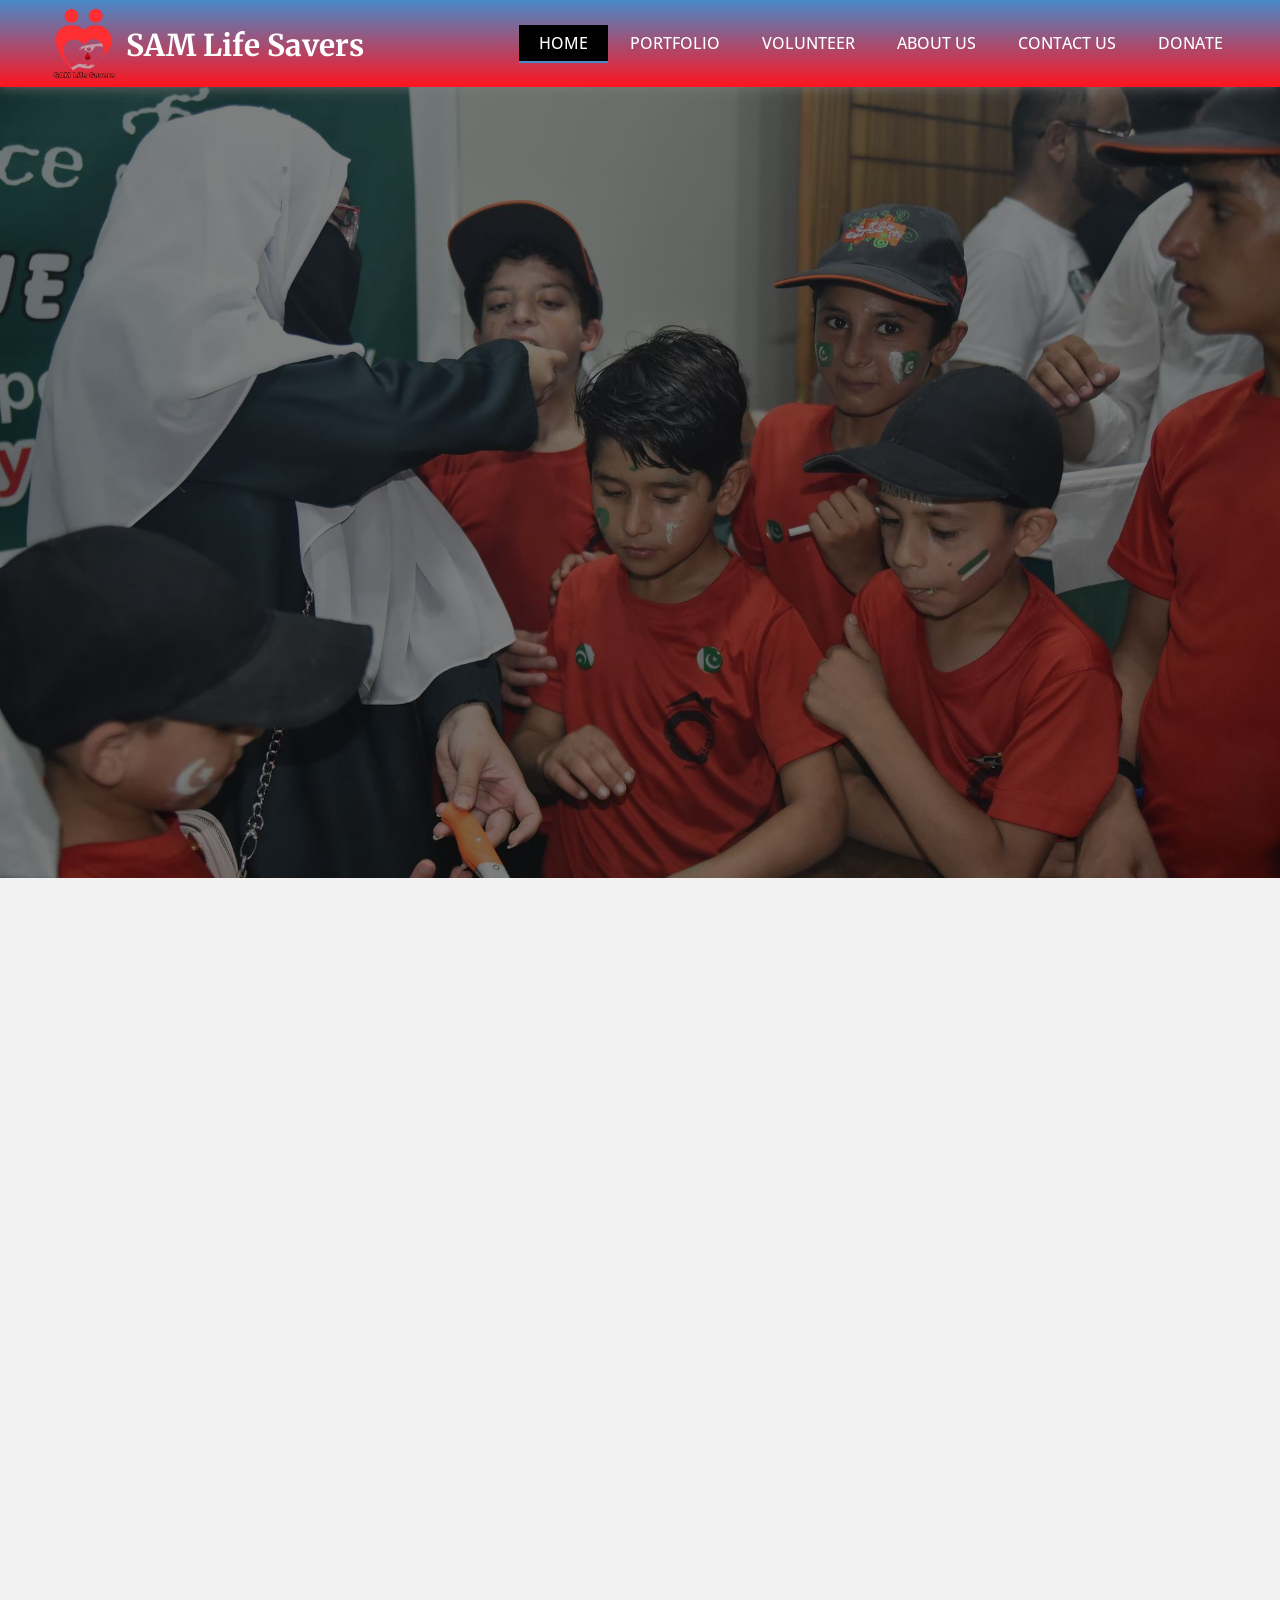
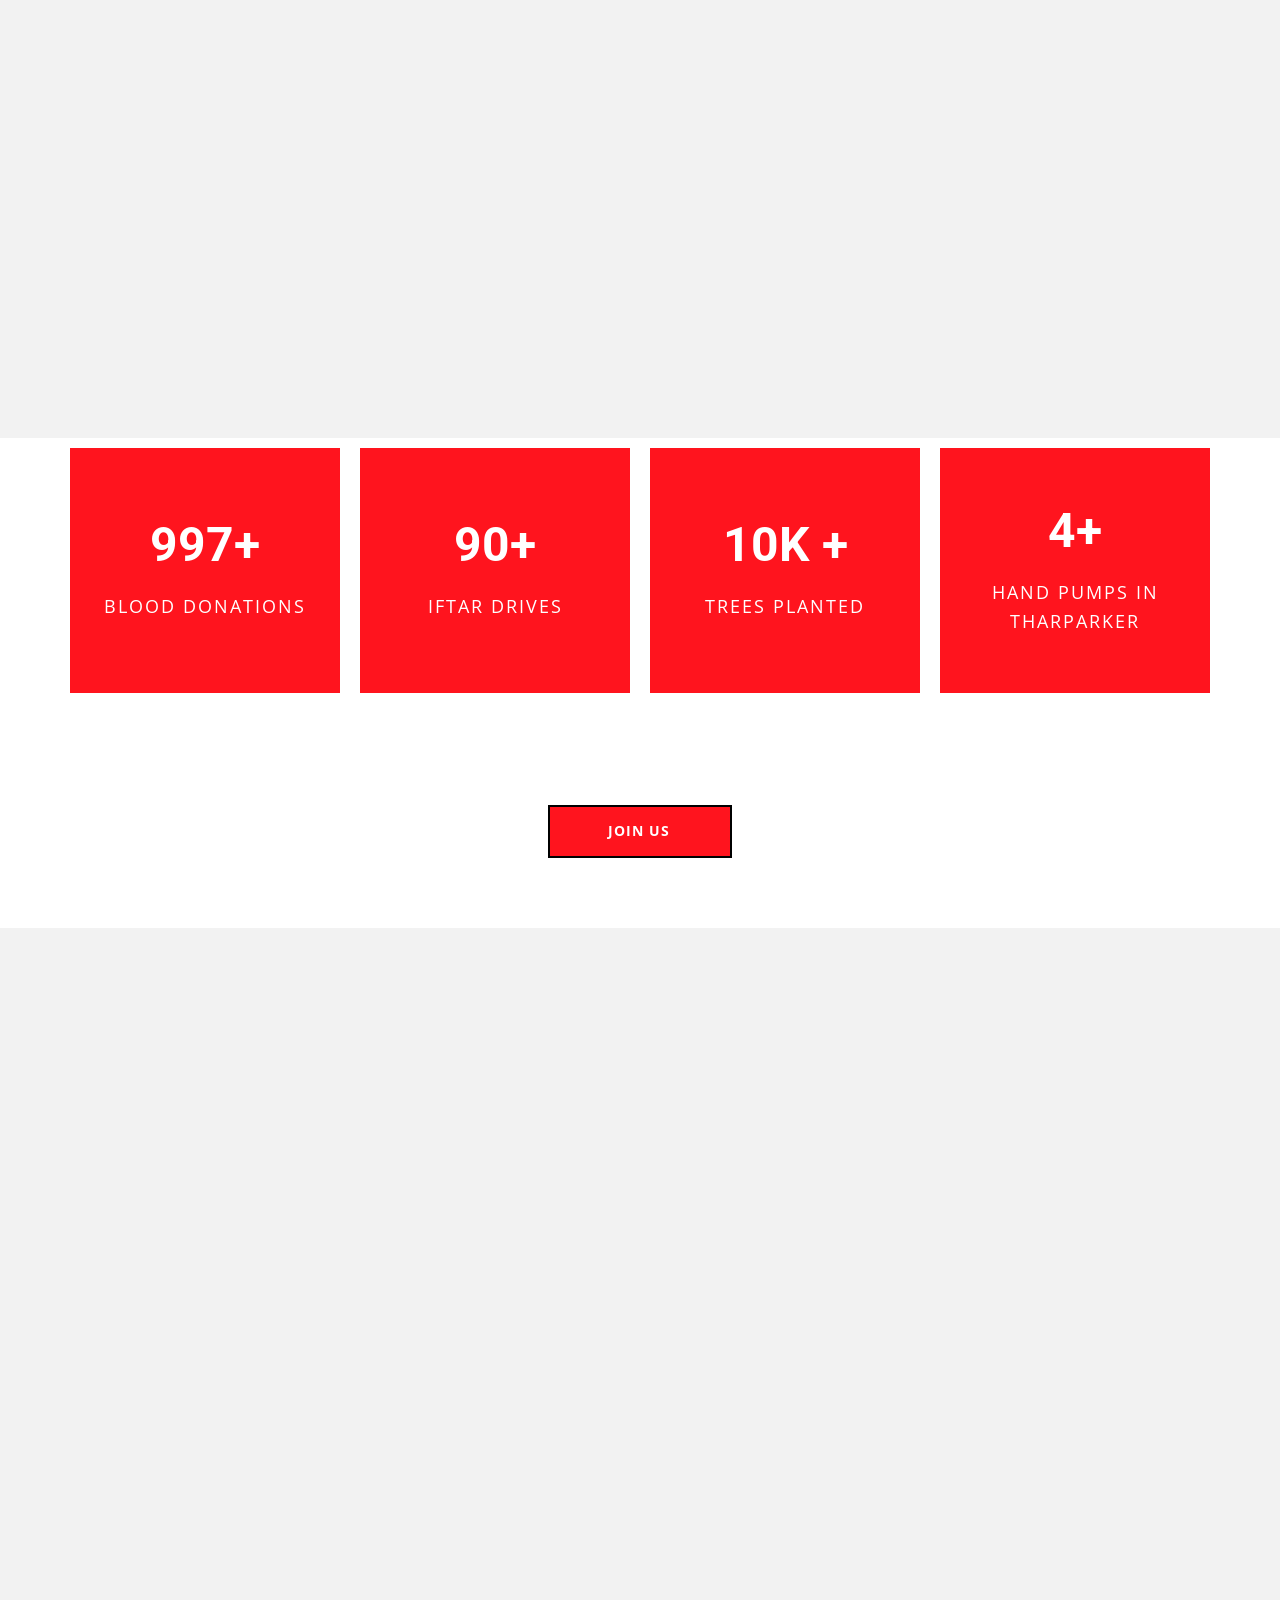
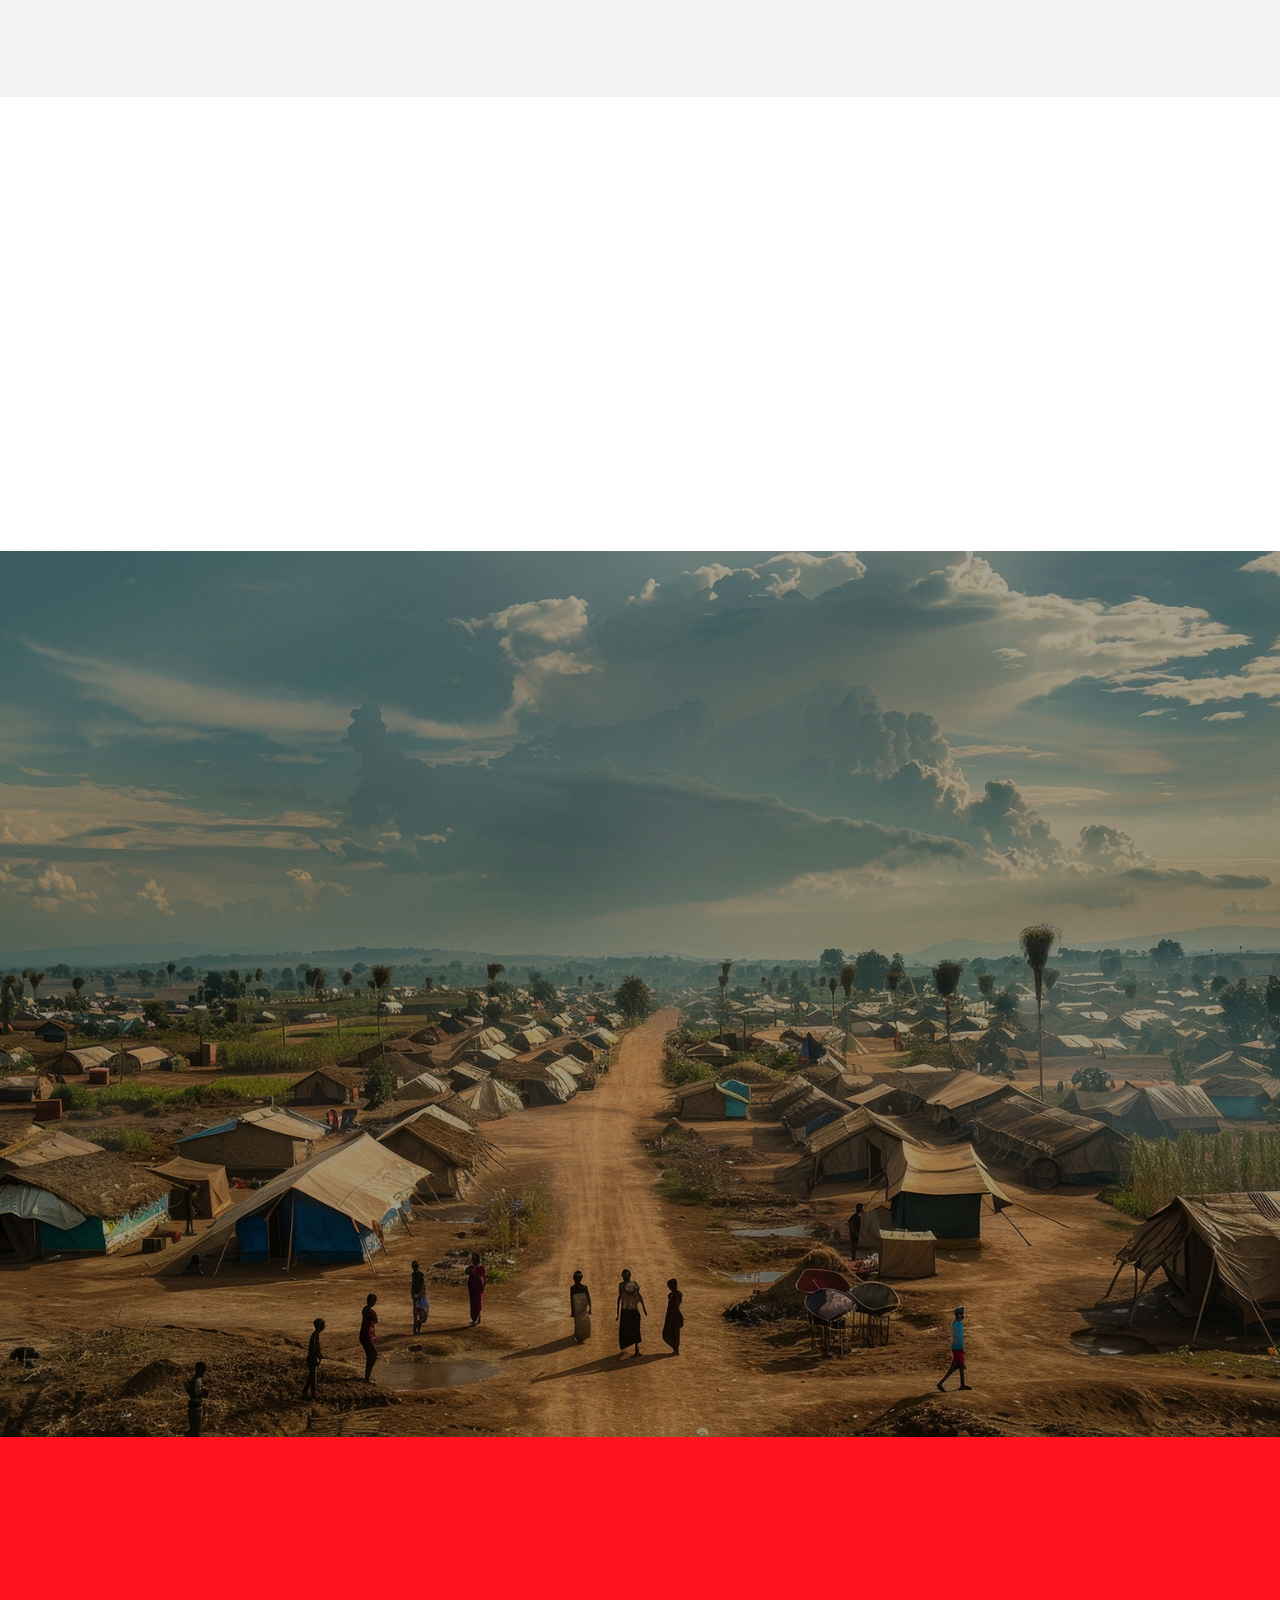
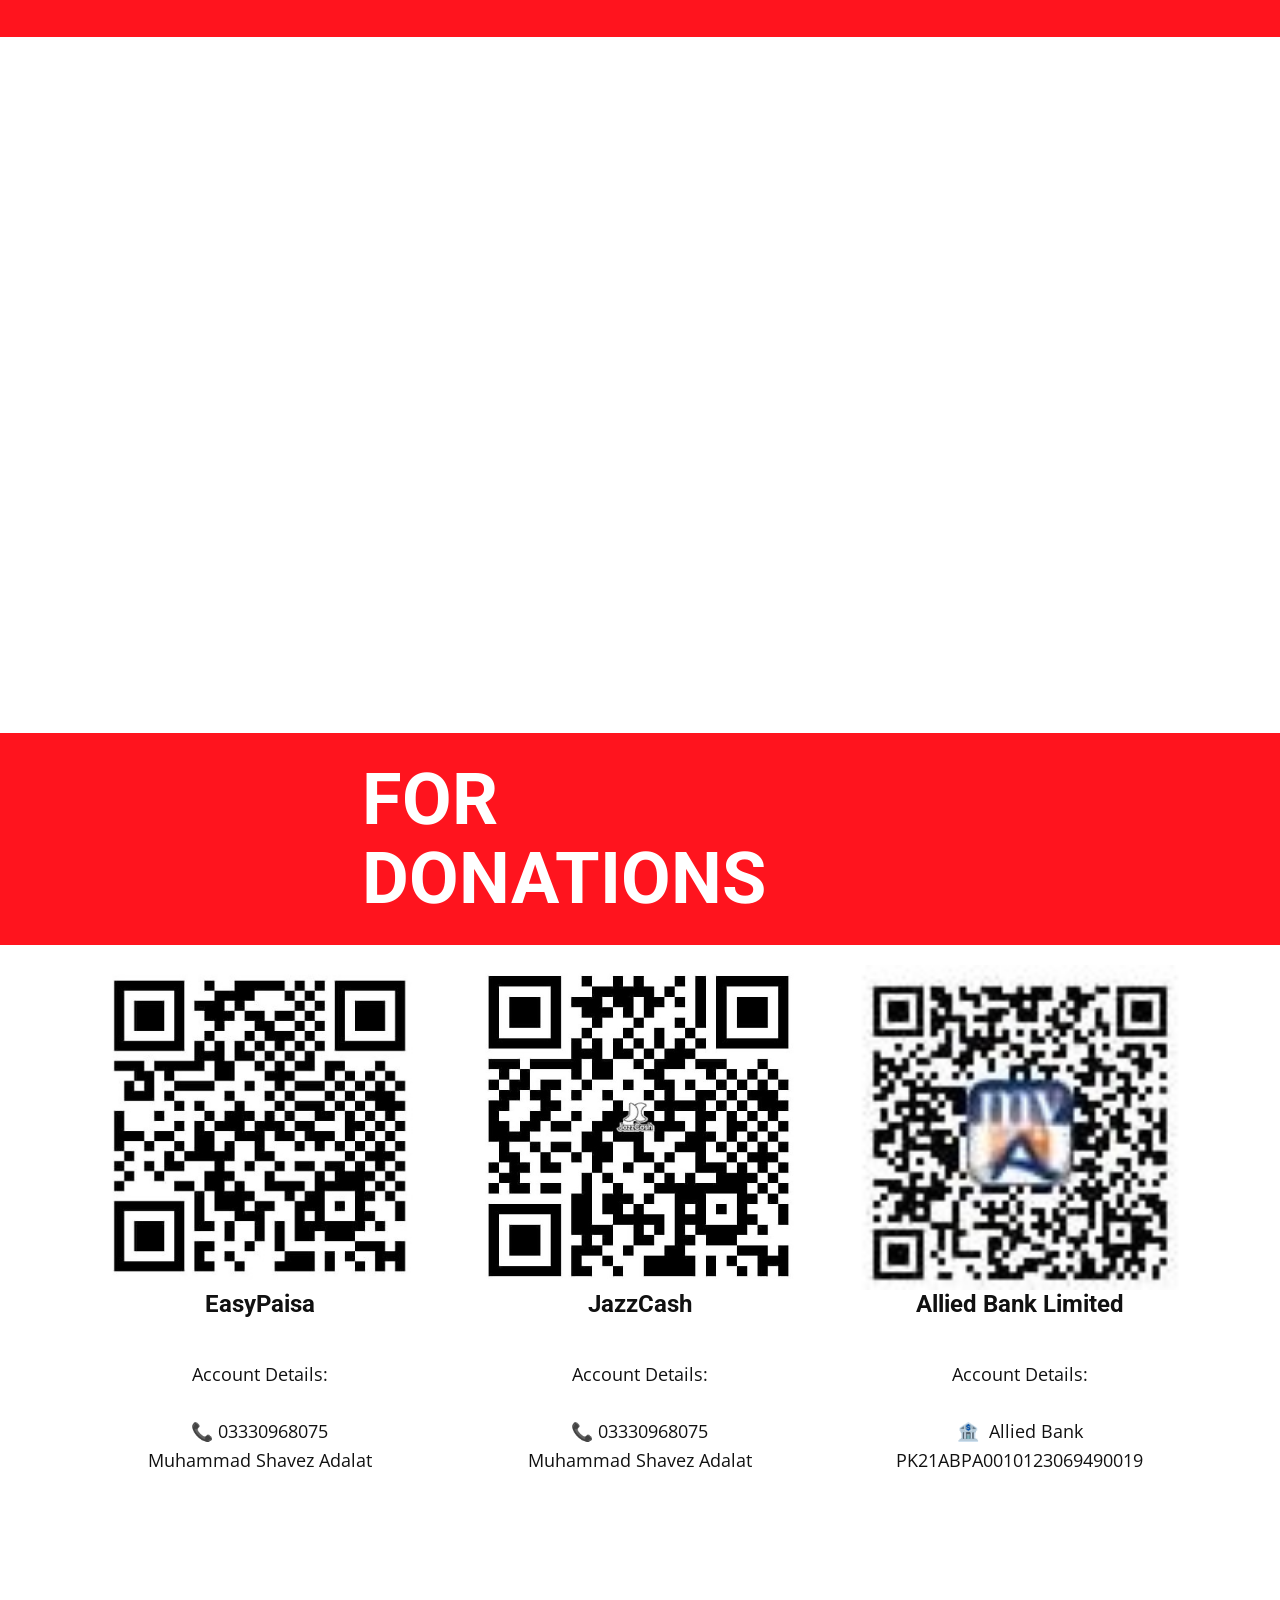
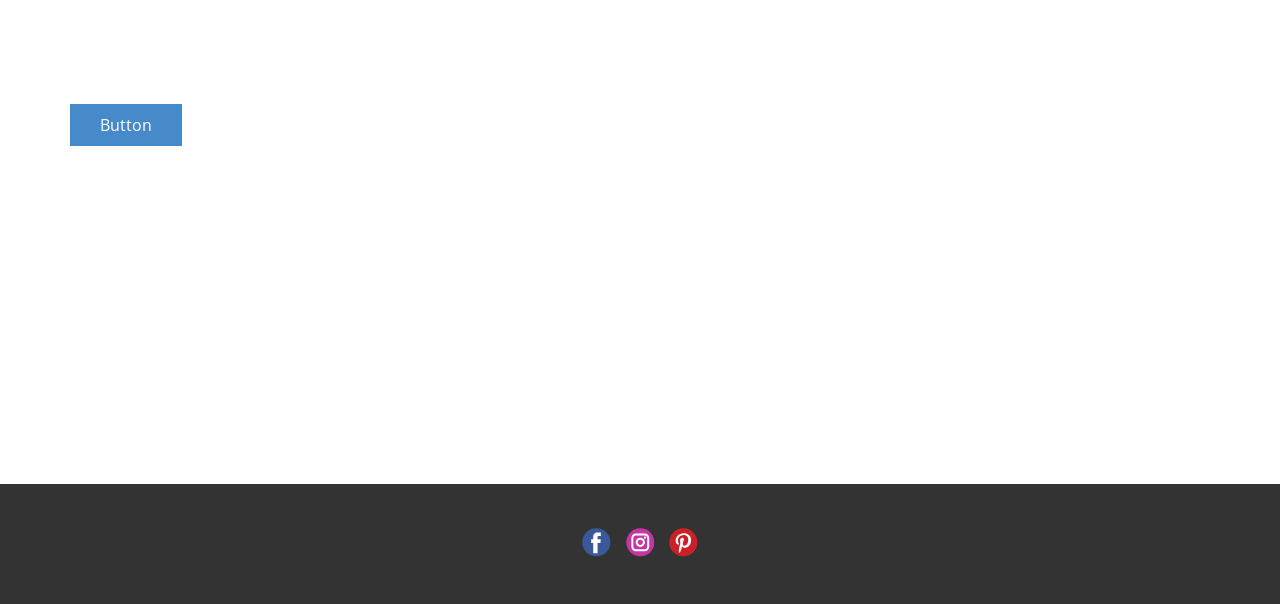
<file: index.html>
<!DOCTYPE html>
<html style="font-size: 16px;" lang="en"><head>
    <meta name="viewport" content="width=device-width, initial-scale=1.0">
    <meta charset="utf-8">
    <meta name="keywords" content="We Love All People, ​What we are doing now, ​Our Core Values, ​Explore Our Work for Children in Africa, ​What we do, ​Our vision and strategy, Our Gallery, Meet our team, Our Partners, Testimonials, Facts &amp;amp; Questions">
    <meta name="description" content="">
    <title>Home</title>
    <link rel="stylesheet" href="nicepage.css" media="screen">
<link rel="stylesheet" href="index.css" media="screen">
    <script class="u-script" type="text/javascript" src="jquery.js" defer=""></script>
    <script class="u-script" type="text/javascript" src="nicepage.js" defer=""></script>
    <meta name="generator" content="Nicepage 7.5.2, nicepage.com">
    <meta name="referrer" content="origin">
    
    
    
    
    
    
    
    
    
    
    
    
    
    
    
    
    
    
    
    <link id="u-theme-google-font" rel="stylesheet" href="https://fonts.googleapis.com/css?family=Roboto:100,100i,300,300i,400,400i,500,500i,700,700i,900,900i|Open+Sans:300,300i,400,400i,500,500i,600,600i,700,700i,800,800i">
    <link id="u-page-google-font" rel="stylesheet" href="https://fonts.googleapis.com/css?family=Montserrat:100,100i,200,200i,300,300i,400,400i,500,500i,600,600i,700,700i,800,800i,900,900i|Merriweather:300,300i,400,400i,700,700i,900,900i">
    <script type="application/ld+json">{
		"@context": "http://schema.org",
		"@type": "Organization",
		"name": "",
		"logo": "images/logo-sls.png",
		"sameAs": [
				"https://www.facebook.com/people/SAM-Life-Savers/100090587816616/",
				"https://www.instagram.com/samlife_savers/"
		]
}</script>
    <meta name="theme-color" content="#478ac9">
    <meta property="og:title" content="Home">
    <meta property="og:type" content="website">
  <meta data-intl-tel-input-cdn-path="intlTelInput/"></head>
  <body data-home-page="Home.html" data-home-page-title="Home" data-path-to-root="./" data-include-products="false" class="u-body u-xl-mode" data-lang="en"><header class="u-box-shadow u-clearfix u-gradient u-header u-sticky u-header" id="header"><div class="u-clearfix u-sheet u-sheet-1">
        <a href="About.html" data-page-id="96421476" class="u-image u-logo u-image-1" data-image-width="500" data-image-height="500" title="Home">
          <img src="images/logo-sls.png" class="u-logo-image u-logo-image-1" alt="">
        </a>
        <nav class="u-menu u-menu-one-level u-offcanvas u-menu-1">
          <div class="menu-collapse" style="font-size: 1rem; letter-spacing: 0px; text-transform: uppercase; font-weight: 500;">
            <a class="u-button-style u-custom-active-border-color u-custom-active-color u-custom-border u-custom-border-color u-custom-borders u-custom-color u-custom-hover-border-color u-custom-hover-color u-custom-left-right-menu-spacing u-custom-padding-bottom u-custom-text-active-color u-custom-text-color u-custom-text-decoration u-custom-text-hover-color u-custom-top-bottom-menu-spacing u-hamburger-link u-nav-link u-text-active-palette-1-base u-text-hover-palette-2-base u-text-white u-hamburger-link-1" href="#">
              <svg class="u-svg-link" viewBox="0 0 24 24"><use xlink:href="#menu-hamburger"></use></svg>
              <svg class="u-svg-content" version="1.1" id="menu-hamburger" viewBox="0 0 16 16" x="0px" y="0px" xmlns:xlink="http://www.w3.org/1999/xlink" xmlns="http://www.w3.org/2000/svg"><g><rect y="1" width="16" height="2"></rect><rect y="7" width="16" height="2"></rect><rect y="13" width="16" height="2"></rect>
</g></svg>
            </a>
          </div>
          <div class="u-custom-menu u-nav-container">
            <ul class="u-nav u-spacing-2 u-unstyled u-nav-1"><li class="u-nav-item"><a class="u-active-black u-border-2 u-border-active-palette-1-base u-border-hover-palette-1-light-1 u-border-no-left u-border-no-right u-border-no-top u-button-style u-hover-black u-nav-link u-text-active-white u-text-body-alt-color u-text-hover-white" href="./" style="padding: 10px 20px;">Home</a>
</li><li class="u-nav-item"><a class="u-active-black u-border-2 u-border-active-palette-1-base u-border-hover-palette-1-light-1 u-border-no-left u-border-no-right u-border-no-top u-button-style u-file-link u-hover-black u-nav-link u-text-active-white u-text-body-alt-color u-text-hover-white" href="files/SAMLifeSaversPortfolio_compressed.pdf" target="_blank" style="padding: 10px 20px;">Portfolio</a>
</li><li class="u-nav-item"><a class="u-active-black u-border-2 u-border-active-palette-1-base u-border-hover-palette-1-light-1 u-border-no-left u-border-no-right u-border-no-top u-button-style u-hover-black u-nav-link u-text-active-white u-text-body-alt-color u-text-hover-white" href="Contact.html#carousel_ce6e" data-page-id="171253595" style="padding: 10px 20px;">Volunteer</a>
</li><li class="u-nav-item"><a class="u-active-black u-border-2 u-border-active-palette-1-base u-border-hover-palette-1-light-1 u-border-no-left u-border-no-right u-border-no-top u-button-style u-hover-black u-nav-link u-text-active-white u-text-body-alt-color u-text-hover-white" href="About.html" style="padding: 10px 20px;">About Us</a>
</li><li class="u-nav-item"><a class="u-active-black u-border-2 u-border-active-palette-1-base u-border-hover-palette-1-light-1 u-border-no-left u-border-no-right u-border-no-top u-button-style u-hover-black u-nav-link u-text-active-white u-text-body-alt-color u-text-hover-white" href="Contact.html" style="padding: 10px 20px;">Contact Us</a>
</li><li class="u-nav-item"><a class="u-active-black u-border-2 u-border-active-palette-1-base u-border-hover-palette-1-light-1 u-border-no-left u-border-no-right u-border-no-top u-button-style u-hover-black u-nav-link u-text-active-white u-text-body-alt-color u-text-hover-white" href="Contact.html#carousel_ce6e" data-page-id="171253595" style="padding: 10px 20px;">Donate</a>
</li></ul>
          </div>
          <div class="u-custom-menu u-nav-container-collapse">
            <div class="u-black u-container-style u-inner-container-layout u-opacity u-opacity-95 u-sidenav">
              <div class="u-inner-container-layout u-sidenav-overflow">
                <div class="u-menu-close"></div>
                <ul class="u-align-center u-nav u-popupmenu-items u-unstyled u-nav-2"><li class="u-nav-item"><a class="u-button-style u-nav-link" href="./">Home</a>
</li><li class="u-nav-item"><a class="u-button-style u-file-link u-nav-link" href="files/SAMLifeSaversPortfolio_compressed.pdf" target="_blank">Portfolio</a>
</li><li class="u-nav-item"><a class="u-button-style u-nav-link" href="Contact.html#carousel_ce6e" data-page-id="171253595">Volunteer</a>
</li><li class="u-nav-item"><a class="u-button-style u-nav-link" href="About.html">About Us</a>
</li><li class="u-nav-item"><a class="u-button-style u-nav-link" href="Contact.html">Contact Us</a>
</li><li class="u-nav-item"><a class="u-button-style u-nav-link" href="Contact.html#carousel_ce6e" data-page-id="171253595">Donate</a>
</li></ul>
              </div>
            </div>
            <div class="u-black u-menu-overlay u-opacity u-opacity-70"></div>
          </div>
        </nav>
        <h1 class="u-custom-font u-font-merriweather u-text u-text-default-lg u-text-default-md u-text-default-sm u-text-default-xl u-text-white u-text-1">SAM Life Savers</h1>
      </div><style class="u-sticky-style" data-style-id="c36b">.u-sticky-fixed.u-sticky-c36b, .u-body.u-sticky-fixed .u-sticky-c36b {
box-shadow: 5px 5px 20px 0 rgba(0,0,0,0.4) !important
}.u-sticky-fixed.u-sticky-c36b:before, .u-body.u-sticky-fixed .u-sticky-c36b:before {
borders: top right bottom left !important; border-color: #404040 !important; border-width: 2px !important
}</style></header> 
    <section class="skrollable skrollable-between u-align-center u-clearfix u-container-align-center u-image u-shading u-section-1" src="" id="carousel_6a69" data-image-width="4160" data-image-height="2777">
      <div class="u-clearfix u-sheet u-sheet-1">
        <h1 class="u-align-center u-custom-font u-heading-font u-text u-text-default u-text-1" data-animation-name="customAnimationIn" data-animation-duration="1500" data-animation-delay="250"> Be the Light. Save a Life.</h1>
        <p class="u-align-center u-large-text u-text u-text-variant u-text-2" data-animation-name="customAnimationIn" data-animation-duration="1500" data-animation-delay="500"> We believe that small actions create big change. From building an Orphanage Home to providing clean water, life-saving blood donations, and Iftar meals, our student-led movement is dedicated to making a real impact.</p>
        <div class="data-layout-selected u-clearfix u-expanded-width-xs u-layout-custom-sm u-layout-custom-xs u-layout-wrap u-layout-wrap-1">
          <div class="u-layout">
            <div class="u-layout-row">
              <div class="u-align-right u-container-align-center-xs u-container-align-right u-container-align-right-lg u-container-align-right-md u-container-align-right-sm u-container-align-right-xl u-container-style u-layout-cell u-left-cell u-size-30-lg u-size-30-md u-size-30-sm u-size-30-xl u-size-60-xs u-layout-cell-1" data-animation-name="customAnimationIn" data-animation-duration="1500" data-animation-delay="250">
                <div class="u-container-layout u-valign-top u-container-layout-1">
                  <a href="Contact.html" data-page-id="171253595" class="u-active-white u-align-center-xs u-align-right-lg u-align-right-md u-align-right-sm u-align-right-xl u-border-2 u-border-active-white u-border-hover-white u-border-palette-1-base u-btn u-button-style u-hover-white u-palette-2-base u-btn-1" data-animation-name="" data-animation-duration="0" data-animation-delay="0" data-animation-direction="" title="Contact"> Our Mission</a>
                </div>
              </div>
              <div class="u-align-left u-container-align-center-xs u-container-align-left u-container-align-left-lg u-container-align-left-md u-container-align-left-sm u-container-align-left-xl u-container-style u-layout-cell u-right-cell u-size-30-lg u-size-30-md u-size-30-sm u-size-30-xl u-size-60-xs u-layout-cell-2" data-animation-name="customAnimationIn" data-animation-duration="1500" data-animation-delay="250">
                <div class="u-container-layout u-valign-top u-container-layout-2">
                  <a href="./#block-2" data-page-id="765531018" class="u-active-white u-align-center-xs u-align-left-lg u-align-left-md u-align-left-sm u-align-left-xl u-border-2 u-border-active-white u-border-hover-white u-border-white u-btn u-btn-round u-button-style u-hover-white u-none u-radius-50 u-text-active-black u-text-hover-black u-btn-2"> Donate now</a>
                </div>
              </div>
            </div>
          </div>
        </div>
      </div>
    </section>
    <section class="u-align-center u-clearfix u-container-align-center u-container-align-center-lg u-container-align-center-md u-container-align-center-sm u-container-align-center-xl u-grey-5 u-section-2" id="carousel_28a0">
      
      
      
      
      
      
      
      
      
      
      
      
      
      
      
      
      <div class="u-clearfix u-sheet u-sheet-1">
        <div class="u-expanded-width u-list u-list-1">
          <div class="u-repeater u-repeater-1">
            <div class="u-align-center u-container-align-center u-container-style u-list-item u-repeater-item u-shape-rectangle u-white u-list-item-1" data-animation-name="customAnimationIn" data-animation-duration="1500" data-animation-delay="500">
              <div class="u-container-layout u-similar-container u-valign-top u-container-layout-1">
                <span class="u-align-center u-file-icon u-icon u-text-palette-2-base u-icon-1"><img src="images/3858762-4f5764b3.png" alt=""></span>
                <h6 class="u-align-center u-text u-text-1">Iftar Drive</h6>
                <p class="u-align-center u-text u-text-2"> During the holy month of Ramadan, we are providing Iftar meals to those in need, ensuring that underprivileged families and individuals can break their fast with dignity and nourishment. We are serving nearly 200+ people on daily basis!</p>
                <a href="./#block-2" data-page-id="765531018" class="u-align-center u-border-1 u-border-active-black u-border-hover-black u-border-no-left u-border-no-right u-border-no-top u-border-palette-2-base u-bottom-left-radius-0 u-bottom-right-radius-0 u-btn u-button-style u-none u-radius-0 u-text-active-black u-text-body-color u-text-hover-black u-top-left-radius-0 u-top-right-radius-0 u-btn-1"> DONATE </a>
              </div>
            </div>
            <div class="u-align-center u-container-align-center u-container-style u-list-item u-repeater-item u-shape-rectangle u-video-cover u-white u-list-item-2" data-animation-name="customAnimationIn" data-animation-duration="1500" data-animation-delay="500">
              <div class="u-container-layout u-similar-container u-valign-top u-container-layout-2">
                <span class="u-align-center u-file-icon u-icon u-text-palette-2-base u-icon-2"><img src="images/2106195-998920e2.png" alt=""></span>
                <h6 class="u-align-center u-text u-text-3"> Water for All</h6>
                <p class="u-align-center u-text u-text-4"> By installing water pumps in Tharparker areas, we ensure families have access to clean and safe drinking water.</p>
                <a href="./#block-2" data-page-id="765531018" class="u-align-center u-border-1 u-border-active-black u-border-hover-black u-border-no-left u-border-no-right u-border-no-top u-border-palette-2-base u-bottom-left-radius-0 u-bottom-right-radius-0 u-btn u-button-style u-none u-radius-0 u-text-active-black u-text-body-color u-text-hover-black u-top-left-radius-0 u-top-right-radius-0 u-btn-2"> DONATE </a>
              </div>
            </div>
            <div class="u-align-center u-container-align-center u-container-style u-list-item u-repeater-item u-shape-rectangle u-video-cover u-white u-list-item-3" data-animation-name="customAnimationIn" data-animation-duration="1500" data-animation-delay="500">
              <div class="u-container-layout u-similar-container u-valign-top u-container-layout-3">
                <span class="u-align-center u-file-icon u-icon u-text-palette-2-base u-icon-3"><img src="images/684262-1ee53ec5.png" alt=""></span>
                <h6 class="u-align-center u-text u-text-5">Blood Donations</h6>
                <p class="u-align-center u-text u-text-6"> Connecting donors with patients in critical need, we help save countless lives through organized blood donation campaigns.</p>
                <a href="./#block-2" data-page-id="765531018" class="u-align-center u-border-1 u-border-active-black u-border-hover-black u-border-no-left u-border-no-right u-border-no-top u-border-palette-2-base u-bottom-left-radius-0 u-bottom-right-radius-0 u-btn u-button-style u-none u-radius-0 u-text-active-black u-text-body-color u-text-hover-black u-top-left-radius-0 u-top-right-radius-0 u-btn-3"> DONATE </a>
              </div>
            </div>
            <div class="u-align-center u-container-align-center u-container-style u-list-item u-repeater-item u-shape-rectangle u-video-cover u-white u-list-item-4" data-animation-name="customAnimationIn" data-animation-duration="1500" data-animation-delay="500">
              <div class="u-container-layout u-similar-container u-valign-top u-container-layout-4">
                <span class="u-align-center u-file-icon u-icon u-text-palette-2-base u-icon-4"><img src="images/3677079-aab74633.png" alt=""></span>
                <h6 class="u-align-center u-text u-text-7">Orphanage Home</h6>
                <p class="u-align-center u-text u-text-8"> We are creating a loving, secure environment where orphaned children can thrive, grow, and build a brighter future.</p>
                <a href="./#block-2" data-page-id="765531018" class="u-align-center u-border-1 u-border-active-black u-border-hover-black u-border-no-left u-border-no-right u-border-no-top u-border-palette-2-base u-bottom-left-radius-0 u-bottom-right-radius-0 u-btn u-button-style u-none u-radius-0 u-text-active-black u-text-body-color u-text-hover-black u-top-left-radius-0 u-top-right-radius-0 u-btn-4">DONATE </a>
              </div>
            </div>
          </div>
        </div>
      </div>
    </section>
    <section class="u-clearfix u-container-align-center u-grey-5 u-valign-middle-lg u-valign-middle-md u-valign-middle-sm u-valign-middle-xl u-section-3" id="carousel_41ab">
      <img class="u-expanded-width u-image u-image-1" src="images/tharparker.jpeg" data-image-width="1280" data-image-height="960" data-animation-name="flipIn" data-animation-duration="1500" data-animation-delay="0" data-animation-direction="X">
      <div class="u-container-align-center u-container-style u-group u-white u-group-1" data-animation-name="customAnimationIn" data-animation-duration="1500" data-animation-delay="500">
        <div class="u-container-layout u-container-layout-1">
          <h2 class="u-align-center u-text u-text-default u-text-1" data-animation-name="customAnimationIn" data-animation-duration="1500" data-animation-delay="0"> IMPACTS<br>
          </h2>
          <p class="u-align-center u-text u-text-2" data-animation-name="customAnimationIn" data-animation-duration="1500" data-animation-delay="500">Right now, SAM Life Savers is actively working on life-changing projects to uplift communities and provide hope where it’s needed most<br>
          </p>
        </div>
      </div>
    </section>
    <section class="u-align-center u-clearfix u-container-align-center u-section-4" id="sec-9620" data-image-width="1125" data-image-height="750">
      <div class="u-clearfix u-sheet u-sheet-1">
        <div class="u-expanded-width u-list u-list-1">
          <div class="u-repeater u-repeater-1">
            <div class="u-align-center u-container-align-center u-container-style u-list-item u-palette-2-base u-repeater-item u-list-item-1">
              <div class="u-container-layout u-similar-container u-valign-middle u-container-layout-1">
                <h2 class="u-align-center u-text u-text-1" data-animation-name="counter" data-animation-event="scroll" data-animation-duration="3000">1000+ </h2>
                <p class="u-text u-text-2">Blood Donations</p>
              </div>
            </div>
            <div class="u-align-center u-container-align-center u-container-style u-list-item u-palette-2-base u-repeater-item u-list-item-2">
              <div class="u-container-layout u-similar-container u-valign-middle u-container-layout-2">
                <h2 class="u-align-center u-text u-text-3" data-animation-name="counter" data-animation-event="scroll" data-animation-duration="3000">90+</h2>
                <p class="u-text u-text-4">Iftar Drives</p>
              </div>
            </div>
            <div class="u-align-center u-container-align-center u-container-style u-list-item u-palette-2-base u-repeater-item u-list-item-3">
              <div class="u-container-layout u-similar-container u-valign-middle u-container-layout-3">
                <h2 class="u-align-center u-text u-text-5" data-animation-name="counter" data-animation-event="scroll" data-animation-duration="3000">10K +</h2>
                <p class="u-text u-text-6">Trees Planted</p>
              </div>
            </div>
            <div class="u-align-center u-container-align-center u-container-style u-list-item u-palette-2-base u-repeater-item u-list-item-4">
              <div class="u-container-layout u-similar-container u-valign-middle u-container-layout-4">
                <h2 class="u-align-center u-text u-text-7" data-animation-name="counter" data-animation-event="scroll" data-animation-duration="3000">4+</h2>
                <p class="u-text u-text-8">Hand pumps in tharparker</p>
              </div>
            </div>
          </div>
        </div>
        <a href="./#carousel_51be" data-page-id="765531018" class="u-active-white u-align-center u-border-2 u-border-active-white u-border-black u-border-hover-white u-btn u-button-style u-hover-white u-palette-2-base u-btn-1" data-animation-name="" data-animation-duration="0" data-animation-delay="0" data-animation-direction="">join us </a>
      </div>
    </section>
    <section class="u-clearfix u-container-align-center u-grey-5 u-section-5" id="carousel_6744">
      <div class="u-clearfix u-sheet u-valign-middle u-sheet-1">
        <h2 class="u-text u-text-default u-text-1" data-animation-name="customAnimationIn" data-animation-duration="1500" data-animation-delay="0"> Our Core Values</h2>
        <div class="u-expanded-width u-list u-list-1">
          <div class="u-repeater u-repeater-1">
            <div class="u-container-style u-list-item u-repeater-item" data-animation-name="flipIn" data-animation-duration="1500" data-animation-delay="500" data-animation-direction="X">
              <div class="u-container-layout u-similar-container u-container-layout-1">
                <span class="u-icon u-icon-circle u-palette-2-base u-text-white u-icon-1"><svg class="u-svg-link" preserveAspectRatio="xMidYMin slice" viewBox="0 0 515.556 515.556" style=""><use xlink:href="#svg-c185"></use></svg><svg class="u-svg-content" viewBox="0 0 515.556 515.556" id="svg-c185"><path d="m0 274.226 176.549 176.886 339.007-338.672-48.67-47.997-290.337 290-128.553-128.552z"></path></svg></span>
                <h4 class="u-text u-text-2"> Compassion </h4>
                <p class="u-text u-text-3"> We believe in kindness, empathy, and uplifting those in need with love and care. </p>
              </div>
            </div>
            <div class="u-container-style u-list-item u-repeater-item" data-animation-name="flipIn" data-animation-duration="1500" data-animation-direction="X" data-animation-delay="500">
              <div class="u-container-layout u-similar-container u-container-layout-2">
                <span class="u-icon u-icon-circle u-palette-2-base u-text-white u-icon-2"><svg class="u-svg-link" preserveAspectRatio="xMidYMin slice" viewBox="0 0 515.556 515.556" style=""><use xlink:href="#svg-221f"></use></svg><svg class="u-svg-content" viewBox="0 0 515.556 515.556" id="svg-221f"><path d="m0 274.226 176.549 176.886 339.007-338.672-48.67-47.997-290.337 290-128.553-128.552z"></path></svg></span>
                <h4 class="u-text u-text-4"> Service</h4>
                <p class="u-text u-text-5"> Our mission is to make a real impact through action, from humanitarian aid to life-saving initiatives. </p>
              </div>
            </div>
            <div class="u-container-style u-list-item u-repeater-item" data-animation-name="flipIn" data-animation-duration="1500" data-animation-direction="X" data-animation-delay="500">
              <div class="u-container-layout u-similar-container u-container-layout-3">
                <span class="u-icon u-icon-circle u-palette-2-base u-text-white u-icon-3"><svg class="u-svg-link" preserveAspectRatio="xMidYMin slice" viewBox="0 0 515.556 515.556" style=""><use xlink:href="#svg-b96a"></use></svg><svg class="u-svg-content" viewBox="0 0 515.556 515.556" id="svg-b96a"><path d="m0 274.226 176.549 176.886 339.007-338.672-48.67-47.997-290.337 290-128.553-128.552z"></path></svg></span>
                <h4 class="u-text u-text-6"> Student Leadership</h4>
                <p class="u-text u-text-7"> As a student-led movement, we empower young changemakers to lead, inspire, and transform communities. </p>
              </div>
            </div>
            <div class="u-container-style u-list-item u-repeater-item" data-animation-name="flipIn" data-animation-duration="1500" data-animation-direction="X" data-animation-delay="500">
              <div class="u-container-layout u-similar-container u-container-layout-4">
                <span class="u-icon u-icon-circle u-palette-2-base u-text-white u-icon-4"><svg class="u-svg-link" preserveAspectRatio="xMidYMin slice" viewBox="0 0 515.556 515.556" style=""><use xlink:href="#svg-b96a"></use></svg><svg class="u-svg-content" viewBox="0 0 515.556 515.556" id="svg-b96a"><path d="m0 274.226 176.549 176.886 339.007-338.672-48.67-47.997-290.337 290-128.553-128.552z"></path></svg></span>
                <h4 class="u-text u-text-8"> Sustainability </h4>
                <p class="u-text u-text-9"> Our projects, from clean water access to orphan care, are built for long-term impact and lasting change. </p>
              </div>
            </div>
            <div class="u-container-style u-list-item u-repeater-item" data-animation-name="flipIn" data-animation-duration="1500" data-animation-direction="X" data-animation-delay="500">
              <div class="u-container-layout u-similar-container u-container-layout-5">
                <span class="u-icon u-icon-circle u-palette-2-base u-text-white u-icon-5"><svg class="u-svg-link" preserveAspectRatio="xMidYMin slice" viewBox="0 0 515.556 515.556" style=""><use xlink:href="#svg-b96a"></use></svg><svg class="u-svg-content" viewBox="0 0 515.556 515.556" id="svg-b96a"><path d="m0 274.226 176.549 176.886 339.007-338.672-48.67-47.997-290.337 290-128.553-128.552z"></path></svg></span>
                <h4 class="u-text u-text-10"> Accountability</h4>
                <p class="u-text u-text-11"> We uphold transparency, responsibility, and integrity in everything we do, ensuring every effort and donation directly impacts lives. </p>
              </div>
            </div>
            <div class="u-container-style u-list-item u-repeater-item" data-animation-name="flipIn" data-animation-duration="1500" data-animation-direction="X" data-animation-delay="500">
              <div class="u-container-layout u-similar-container u-container-layout-6">
                <span class="u-icon u-icon-circle u-palette-2-base u-text-white u-icon-6"><svg class="u-svg-link" preserveAspectRatio="xMidYMin slice" viewBox="0 0 515.556 515.556" style=""><use xlink:href="#svg-b96a"></use></svg><svg class="u-svg-content" viewBox="0 0 515.556 515.556" id="svg-b96a"><path d="m0 274.226 176.549 176.886 339.007-338.672-48.67-47.997-290.337 290-128.553-128.552z"></path></svg></span>
                <h4 class="u-text u-text-12"> Unity </h4>
                <p class="u-text u-text-13"> Together, we are stronger. We unite people from all backgrounds to create a better, brighter future for all. </p>
              </div>
            </div>
          </div>
        </div>
      </div>
    </section>
    <section class="u-clearfix u-container-align-center u-section-6" id="carousel_dbb0">
      <div class="u-clearfix u-sheet u-valign-middle u-sheet-1">
        <div class="data-layout-selected u-clearfix u-expanded-width u-layout-wrap u-layout-wrap-1">
          <div class="u-layout" style="">
            <div class="u-layout-row" style="">
              <div class="u-container-align-left u-container-style u-layout-cell u-size-30-lg u-size-30-xl u-size-60-md u-size-60-sm u-size-60-xs u-layout-cell-1" data-animation-name="customAnimationIn" data-animation-duration="1500" data-animation-delay="0">
                <div class="u-container-layout u-valign-middle u-container-layout-1">
                  <h2 class="u-align-left u-text u-text-default u-text-1"> Our vision and strategy</h2>
                  <p class="u-align-left u-text u-text-2"> A world where every child has a safe home, every community has access to clean water, and no life is lost due to the lack of essential resources. SAM Life Savers envisions a future driven by compassion, student leadership, and sustainable change.</p>
                  <a href="files/SAMLifeSaversPortfolio_compressed.pdf" class="u-align-left u-border-none u-btn u-btn-round u-button-style u-file-link u-palette-2-base u-radius-50 u-btn-1">Learn more </a>
                </div>
              </div>
              <div class="u-container-style u-grey-5 u-layout-cell u-size-30-lg u-size-30-xl u-size-60-md u-size-60-sm u-size-60-xs u-layout-cell-2" data-animation-name="customAnimationIn" data-animation-duration="1500" data-animation-delay="0">
                <div class="u-container-layout u-valign-middle u-container-layout-2">
                  <ul class="u-custom-list u-spacing-10 u-text u-text-3">
                    <li style="padding-left: 20px;">
                      <div class="u-list-icon u-list-icon-1">
                        <svg class="u-svg-content" viewBox="0 0 512 512" id="svg-ef1c" style="font-size: 1.2em; margin: -1.2em;"><path d="m202.6 478-202.6-186.6 70.5-76.6 121.5 111.9 239.4-292.7 80.6 65.9z" fill="currentColor"></path></svg>
                      </div>
                    </li>
                    <li style="padding-left: 20px;"> Building a Strong Foundation</li>
                    <li style="padding-left: 20px;">
                      <div class="u-list-icon u-list-icon-1">
                        <svg class="u-svg-content" viewBox="0 0 512 512" id="svg-ef1c" style="font-size: 1.2em; margin: -1.2em;"><path d="m202.6 478-202.6-186.6 70.5-76.6 121.5 111.9 239.4-292.7 80.6 65.9z" fill="currentColor"></path></svg>
                      </div> Expanding Access to Clean Water
                    </li>
                    <li style="padding-left: 20px;">
                      <div class="u-list-icon u-list-icon-1">
                        <svg class="u-svg-content" viewBox="0 0 512 512" id="svg-ef1c" style="font-size: 1.2em; margin: -1.2em;"><path d="m202.6 478-202.6-186.6 70.5-76.6 121.5 111.9 239.4-292.7 80.6 65.9z" fill="currentColor"></path></svg>
                      </div> Scaling Up Blood Donation Drives
                    </li>
                    <li style="padding-left: 20px;">
                      <div class="u-list-icon u-list-icon-1">
                        <svg class="u-svg-content" viewBox="0 0 512 512" id="svg-ef1c" style="font-size: 1.2em; margin: -1.2em;"><path d="m202.6 478-202.6-186.6 70.5-76.6 121.5 111.9 239.4-292.7 80.6 65.9z" fill="currentColor"></path></svg>
                      </div> Empowering Student Volunteers
                    </li>
                    <li style="padding-left: 20px;">
                      <div class="u-list-icon u-list-icon-1">
                        <svg class="u-svg-content" viewBox="0 0 512 512" id="svg-ef1c" style="font-size: 1.2em; margin: -1.2em;"><path d="m202.6 478-202.6-186.6 70.5-76.6 121.5 111.9 239.4-292.7 80.6 65.9z" fill="currentColor"></path></svg>
                      </div> Accountability &amp; Transparency
                    </li>
                  </ul>
                </div>
              </div>
            </div>
          </div>
        </div>
      </div>
    </section>
    <section class="u-align-center u-clearfix u-container-align-center u-image u-shading u-section-7" id="carousel_b6cd" data-image-width="1980" data-image-height="1110">
      <div class="u-clearfix u-sheet u-valign-middle u-sheet-1">
        <div class="data-layout-selected u-clearfix u-expanded-width u-layout-wrap u-layout-wrap-1">
          <div class="u-layout">
            <div class="u-layout-row">
              <div class="u-align-left u-container-align-left u-container-style u-layout-cell u-size-25-lg u-size-25-xl u-size-60-md u-size-60-sm u-size-60-xs u-white u-layout-cell-1" data-animation-name="customAnimationIn" data-animation-duration="1500" data-animation-delay="500">
                <div class="u-container-layout u-valign-middle u-container-layout-1">
                  <h3 class="u-align-left u-text u-text-1"> Story About <br>What We Do<br>
                  </h3>
                  <p class="u-align-left u-text u-text-default u-text-2"> At SAM Life Savers, we don’t just dream of change, we create it. What began as a small group of students with big hearts and even bigger ambitions has transformed into a movement</p>
                  <a href="About.html" data-page-id="96421476" class="u-active-grey-80 u-align-left u-border-2 u-border-active-grey-80 u-border-grey-80 u-border-hover-grey-80 u-btn u-btn-round u-button-style u-hover-palette-2-base u-palette-2-base u-radius-50 u-text-active-white u-text-body-color u-text-hover-white u-btn-1" title="About">learn more </a>
                </div>
              </div>
              <div class="u-container-style u-layout-cell u-size-35-lg u-size-35-xl u-size-60-md u-size-60-sm u-size-60-xs u-layout-cell-2">
                <div class="u-container-layout u-container-layout-2">
                  <div class="u-expanded-width-md u-expanded-width-sm u-expanded-width-xs u-list u-list-1">
                    <div class="u-repeater u-repeater-1">
                      <div class="u-container-align-left u-container-style u-list-item u-repeater-item u-shape-rectangle u-white u-list-item-1" data-animation-name="flipIn" data-animation-duration="1500" data-animation-direction="X" data-animation-delay="500">
                        <div class="u-container-layout u-similar-container u-valign-top u-container-layout-3">
                          <span class="u-align-left u-file-icon u-icon u-icon-circle u-palette-2-base u-icon-1"><img src="images/1692130-cf58a0d0.png" alt=""></span>
                          <h4 class="u-align-left u-text u-text-3"> Leave a Legacy</h4>
                          <p class="u-align-left u-text u-text-4"> Make a lasting difference by supporting projects that change lives for generations to come.</p>
                          <a href="./#block-2" data-page-id="765531018" class="u-align-left u-border-2 u-border-active-grey-50 u-border-grey-75 u-border-hover-grey-50 u-border-no-left u-border-no-right u-border-no-top u-btn u-button-style u-none u-text-active-grey-50 u-text-body-color u-text-hover-grey-50 u-btn-2" data-animation-name="" data-animation-duration="0" data-animation-delay="0" data-animation-direction="">more</a>
                        </div>
                      </div>
                      <div class="u-container-align-left u-container-style u-list-item u-repeater-item u-shape-rectangle u-white u-list-item-2" data-animation-name="flipIn" data-animation-duration="1500" data-animation-direction="X" data-animation-delay="500">
                        <div class="u-container-layout u-similar-container u-valign-top u-container-layout-4">
                          <span class="u-align-left u-file-icon u-icon u-icon-circle u-palette-2-base u-icon-2"><img src="images/2618479-a1a59ef8.png" alt=""></span>
                          <h4 class="u-align-left u-text u-text-5">Make Donation</h4>
                          <p class="u-align-left u-text u-text-6"> Every contribution helps provide shelter, clean water, and life-saving aid to those in need.</p>
                          <a href="./#block-2" data-page-id="765531018" class="u-align-left u-border-2 u-border-active-grey-50 u-border-grey-75 u-border-hover-grey-50 u-border-no-left u-border-no-right u-border-no-top u-btn u-button-style u-none u-text-active-grey-50 u-text-body-color u-text-hover-grey-50 u-btn-3" data-animation-name="" data-animation-duration="0" data-animation-delay="0" data-animation-direction="">more</a>
                        </div>
                      </div>
                      <div class="u-container-align-left u-container-style u-list-item u-repeater-item u-shape-rectangle u-white u-list-item-3" data-animation-name="flipIn" data-animation-duration="1500" data-animation-direction="X" data-animation-delay="500">
                        <div class="u-container-layout u-similar-container u-valign-top u-container-layout-5">
                          <span class="u-align-left u-file-icon u-icon u-icon-circle u-palette-2-base u-icon-3"><img src="images/15864404-fab1a784.png" alt=""></span>
                          <h4 class="u-align-left u-text u-text-7"> Become a Fundraiser</h4>
                          <p class="u-align-left u-text u-text-8"> Take action by organizing fundraising campaigns to support our ongoing humanitarian efforts.</p>
                          <a href="./#block-2" data-page-id="765531018" class="u-align-left u-border-2 u-border-active-grey-50 u-border-grey-75 u-border-hover-grey-50 u-border-no-left u-border-no-right u-border-no-top u-btn u-button-style u-none u-text-active-grey-50 u-text-body-color u-text-hover-grey-50 u-btn-4" data-animation-name="" data-animation-duration="0" data-animation-delay="0" data-animation-direction="">more</a>
                        </div>
                      </div>
                      <div class="u-container-align-left u-container-style u-list-item u-repeater-item u-shape-rectangle u-white u-list-item-4" data-animation-name="flipIn" data-animation-duration="1500" data-animation-delay="500" data-animation-direction="X">
                        <div class="u-container-layout u-similar-container u-valign-top u-container-layout-6">
                          <span class="u-align-left u-file-icon u-icon u-icon-circle u-palette-2-base u-icon-4"><img src="images/615075-60d6d8ee.png" alt=""></span>
                          <h4 class="u-align-left u-text u-text-9"> Become A Volunteer</h4>
                          <p class="u-align-left u-text u-text-10"> Join our team of dedicated changemakers and be part of something bigger than yourself.</p>
                          <a href="docs.google.com/forms/d/e/1FAIpQLSfEk_ugM51HEiJl2J6nvOrkoQkTWIFlaPUBYYrbklDE2EbdGA/viewform?usp=sf_link" class="u-align-left u-border-2 u-border-active-grey-50 u-border-grey-75 u-border-hover-grey-50 u-border-no-left u-border-no-right u-border-no-top u-btn u-button-style u-none u-text-active-grey-50 u-text-body-color u-text-hover-grey-50 u-btn-5" data-animation-name="" data-animation-duration="0" data-animation-delay="0" data-animation-direction="" target="_blank">more</a>
                        </div>
                      </div>
                    </div>
                  </div>
                </div>
              </div>
            </div>
          </div>
        </div>
      </div>
    </section>
    <section class="u-clearfix u-container-align-center u-palette-2-base u-section-8" id="sec-1be7">
      <div class="u-clearfix u-sheet u-valign-middle u-sheet-1">
        <h3 class="u-align-center u-text u-text-default u-text-1" data-animation-name="customAnimationIn" data-animation-duration="1000" data-animation-delay="0"> Every moment counts<br>
        </h3>
        <div class="u-expanded-width u-layout-grid u-list u-list-1">
          <div class="u-repeater u-repeater-1">
            <div class="u-align-center u-container-align-center u-container-style u-list-item u-repeater-item u-shape-rectangle">
              <div class="u-container-layout u-similar-container u-container-layout-1">
                <div class="u-border-2 u-border-white u-container-align-center u-container-style u-group u-radius u-shape-round u-white u-group-1" data-animation-name="customAnimationIn" data-animation-duration="1500" data-animation-delay="700">
                  <div class="u-container-layout u-valign-middle">
                    <h3 class="u-align-center u-text u-text-default u-text-2" data-animation-name="counter" data-animation-event="scroll" data-animation-duration="3000">350+</h3>
                  </div>
                </div>
                <h5 class="u-align-center u-text u-text-default u-text-3" data-animation-name="flipIn" data-animation-duration="1000" data-animation-delay="0" data-animation-direction="X"> Volunteers</h5>
              </div>
            </div>
            <div class="u-align-center u-container-align-center u-container-style u-list-item u-repeater-item u-shape-rectangle">
              <div class="u-container-layout u-similar-container u-container-layout-3">
                <div class="u-border-2 u-border-white u-container-align-center u-container-style u-group u-radius u-shape-round u-white u-group-2" data-animation-name="customAnimationIn" data-animation-duration="1500" data-animation-delay="700">
                  <div class="u-container-layout u-valign-middle">
                    <h3 class="u-align-center u-text u-text-default u-text-4" data-animation-name="counter" data-animation-event="scroll" data-animation-duration="3000">6+</h3>
                  </div>
                </div>
                <h5 class="u-align-center u-text u-text-default u-text-5" data-animation-name="flipIn" data-animation-duration="1000" data-animation-direction="X">Domains</h5>
              </div>
            </div>
            <div class="u-align-center u-container-align-center u-container-style u-list-item u-repeater-item u-shape-rectangle">
              <div class="u-container-layout u-similar-container u-container-layout-5">
                <div class="u-border-2 u-border-white u-container-align-center u-container-style u-group u-radius u-shape-round u-white u-group-3" data-animation-name="customAnimationIn" data-animation-duration="1500" data-animation-delay="700">
                  <div class="u-container-layout u-valign-middle">
                    <h3 class="u-align-center u-text u-text-default u-text-6" data-animation-name="counter" data-animation-event="scroll" data-animation-duration="3000">100+ </h3>
                  </div>
                </div>
                <h5 class="u-align-center u-text u-text-default u-text-7" data-animation-name="flipIn" data-animation-duration="1000" data-animation-direction="X"> Charity &amp; Rashan Cases</h5>
              </div>
            </div>
            <div class="u-align-center u-container-align-center u-container-style u-list-item u-repeater-item u-shape-rectangle">
              <div class="u-container-layout u-similar-container u-container-layout-7">
                <div class="u-border-2 u-border-white u-container-align-center u-container-style u-group u-radius u-shape-round u-white u-group-4" data-animation-name="customAnimationIn" data-animation-duration="1500" data-animation-delay="700">
                  <div class="u-container-layout u-valign-middle">
                    <h3 class="u-align-center u-text u-text-default u-text-8" data-animation-name="counter" data-animation-event="scroll" data-animation-duration="3000">17.2M+</h3>
                  </div>
                </div>
                <h5 class="u-align-center u-text u-text-default u-text-9" data-animation-name="flipIn" data-animation-duration="1000" data-animation-direction="X"> Donation</h5>
              </div>
            </div>
          </div>
        </div>
      </div>
    </section>
    <section class="u-align-center u-clearfix u-container-align-center u-grey-5 u-valign-top-xs u-section-9" id="carousel_2397">
      <div class="custom-expanded u-border-3 u-container-align-center u-container-style u-expanded-width-lg u-expanded-width-xl u-group u-palette-2-base u-shape-rectangle u-group-1" data-animation-name="flipIn" data-animation-duration="1500" data-animation-delay="0" data-animation-direction="X">
        <div class="u-container-layout u-valign-top u-container-layout-1">
          <h2 class="u-align-center u-text u-text-default u-text-1">Our Gallery</h2>
        </div>
      </div>
      <div class="u-gallery u-layout-grid u-lightbox u-show-text-on-hover u-gallery-1" id="carousel-7dd1">
        <div class="u-gallery-inner u-gallery-inner-1" role="listbox">
          <div class="u-effect-fade u-effect-hover-zoom u-gallery-item u-gallery-item-1">
            <div class="u-back-slide" data-image-width="1080" data-image-height="721">
              <img class="u-back-image u-expanded" src="images/1.jpeg">
            </div>
            <div class="u-over-slide u-shading u-over-slide-1"></div>
          </div>
          <div class="u-effect-fade u-effect-hover-zoom u-gallery-item u-gallery-item-2" data-image-width="1020" data-image-height="768">
            <div class="u-back-slide">
              <img class="u-back-image u-expanded" src="images/117.jpeg">
            </div>
            <div class="u-over-slide u-shading u-over-slide-2"></div>
          </div>
          <div class="u-effect-fade u-effect-hover-zoom u-gallery-item u-gallery-item-3" data-image-width="1280" data-image-height="960">
            <div class="u-back-slide">
              <img class="u-back-image u-expanded" src="images/9.jpeg">
            </div>
            <div class="u-over-slide u-shading u-over-slide-3"></div>
          </div>
          <div class="u-effect-fade u-effect-hover-zoom u-gallery-item u-gallery-item-4" data-image-width="1152" data-image-height="864">
            <div class="u-back-slide">
              <img class="u-back-image u-expanded" src="images/3.jpeg">
            </div>
            <div class="u-over-slide u-shading u-over-slide-4"></div>
          </div>
          <div class="u-effect-fade u-effect-hover-zoom u-gallery-item u-gallery-item-5" data-image-width="1280" data-image-height="960">
            <div class="u-back-slide">
              <img class="u-back-image u-expanded" src="images/6.jpeg">
            </div>
            <div class="u-over-slide u-shading u-over-slide-5"></div>
          </div>
          <div class="u-effect-fade u-effect-hover-zoom u-gallery-item u-gallery-item-6" data-image-width="2777" data-image-height="4160">
            <div class="u-back-slide">
              <img class="u-back-image u-expanded" src="images/13.jpeg">
            </div>
            <div class="u-over-slide u-shading u-over-slide-6"></div>
          </div>
          <div class="u-effect-fade u-effect-hover-zoom u-gallery-item u-gallery-item-7" data-image-width="899" data-image-height="1599">
            <div class="u-back-slide">
              <img class="u-back-image u-expanded" src="images/10.jpeg">
            </div>
            <div class="u-over-slide u-shading u-over-slide-7"></div>
          </div>
          <div class="u-effect-fade u-effect-hover-zoom u-gallery-item u-gallery-item-8" data-image-width="864" data-image-height="1152">
            <div class="u-back-slide">
              <img class="u-back-image u-expanded" src="images/5.jpeg">
            </div>
            <div class="u-over-slide u-shading u-over-slide-8"></div>
          </div>
          <div class="u-effect-fade u-effect-hover-zoom u-gallery-item u-gallery-item-9" data-image-width="1040" data-image-height="780">
            <div class="u-back-slide">
              <img class="u-back-image u-expanded" src="images/11.jpeg">
            </div>
            <div class="u-over-slide u-shading u-over-slide-9"></div>
          </div>
          <div class="u-effect-fade u-effect-hover-zoom u-gallery-item u-gallery-item-10" data-image-width="1600" data-image-height="1200">
            <div class="u-back-slide">
              <img class="u-back-image u-expanded" src="images/14.jpeg">
            </div>
            <div class="u-over-slide u-shading u-over-slide-10"></div>
          </div>
          <div class="u-effect-fade u-effect-hover-zoom u-gallery-item u-gallery-item-11" data-image-width="2777" data-image-height="4160">
            <div class="u-back-slide">
              <img class="u-back-image u-expanded" src="images/16.jpeg">
            </div>
            <div class="u-over-slide u-shading u-over-slide-11"></div>
          </div>
          <div class="u-effect-fade u-effect-hover-zoom u-gallery-item u-gallery-item-12" data-image-width="1080" data-image-height="721">
            <div class="u-back-slide">
              <img class="u-back-image u-expanded" src="images/12.jpeg">
            </div>
            <div class="u-over-slide u-shading u-over-slide-12"></div>
          </div>
          <div class="u-effect-fade u-effect-hover-zoom u-gallery-item u-gallery-item-13" data-image-width="1040" data-image-height="780">
            <div class="u-back-slide">
              <img class="u-back-image u-expanded" src="images/17.jpeg">
            </div>
            <div class="u-over-slide u-shading u-over-slide-13"></div>
          </div>
          <div class="u-effect-fade u-effect-hover-zoom u-gallery-item u-gallery-item-14" data-image-width="2160" data-image-height="3840">
            <div class="u-back-slide">
              <img class="u-back-image u-expanded" src="images/112.jpeg">
            </div>
            <div class="u-over-slide u-shading u-over-slide-14"></div>
          </div>
          <div class="u-effect-fade u-effect-hover-zoom u-gallery-item u-gallery-item-15" data-image-width="4160" data-image-height="2777">
            <div class="u-back-slide">
              <img class="u-back-image u-expanded" src="images/18.jpeg">
            </div>
            <div class="u-over-slide u-shading u-over-slide-15"></div>
          </div>
          <div class="u-effect-fade u-effect-hover-zoom u-gallery-item u-gallery-item-16" data-image-width="4160" data-image-height="2777">
            <div class="u-back-slide">
              <img class="u-back-image u-expanded" src="images/111.jpeg">
            </div>
            <div class="u-over-slide u-shading u-over-slide-16"></div>
          </div>
          <div class="u-effect-fade u-effect-hover-zoom u-gallery-item u-gallery-item-17" data-image-width="4160" data-image-height="2777">
            <div class="u-back-slide">
              <img class="u-back-image u-expanded" src="images/15.jpeg">
            </div>
            <div class="u-over-slide u-shading u-over-slide-17"></div>
          </div>
          <div class="u-effect-fade u-effect-hover-zoom u-gallery-item u-gallery-item-18" data-image-width="4032" data-image-height="3024">
            <div class="u-back-slide">
              <img class="u-back-image u-expanded" src="images/114.jpeg">
            </div>
            <div class="u-over-slide u-shading u-over-slide-18"></div>
          </div>
          <div class="u-effect-fade u-effect-hover-zoom u-gallery-item u-gallery-item-19" data-image-width="4160" data-image-height="2777">
            <div class="u-back-slide">
              <img class="u-back-image u-expanded" src="images/110.jpeg">
            </div>
            <div class="u-over-slide u-shading u-over-slide-19"></div>
          </div>
          <div class="u-effect-fade u-effect-hover-zoom u-gallery-item u-gallery-item-20" data-image-width="3072" data-image-height="4080">
            <div class="u-back-slide">
              <img class="u-back-image u-expanded" src="images/115.jpeg">
            </div>
            <div class="u-over-slide u-shading u-over-slide-20"></div>
          </div>
          <div class="u-effect-fade u-effect-hover-zoom u-gallery-item u-gallery-item-21" data-image-width="2160" data-image-height="3840">
            <div class="u-back-slide">
              <img class="u-back-image u-expanded" src="images/113.jpeg">
            </div>
            <div class="u-over-slide u-shading u-over-slide-21"></div>
          </div>
          <div class="u-effect-fade u-effect-hover-zoom u-gallery-item u-gallery-item-22" data-image-width="4080" data-image-height="1840">
            <div class="u-back-slide">
              <img class="u-back-image u-expanded" src="images/7.jpeg">
            </div>
            <div class="u-over-slide u-shading u-over-slide-22"></div>
          </div>
          <div class="u-effect-fade u-effect-hover-zoom u-gallery-item u-gallery-item-23" data-image-width="4160" data-image-height="2777">
            <div class="u-back-slide">
              <img class="u-back-image u-expanded" src="images/19.jpeg">
            </div>
            <div class="u-over-slide u-shading u-over-slide-23"></div>
          </div>
          <div class="u-effect-fade u-effect-hover-zoom u-gallery-item u-gallery-item-24" data-image-width="3936" data-image-height="1728">
            <div class="u-back-slide">
              <img class="u-back-image u-expanded" src="images/8.jpeg">
            </div>
            <div class="u-over-slide u-shading u-over-slide-24"></div>
          </div>
          <div class="u-effect-fade u-effect-hover-zoom u-gallery-item u-gallery-item-25" data-image-width="4080" data-image-height="3072">
            <div class="u-back-slide">
              <img class="u-back-image u-expanded" src="images/116.jpeg">
            </div>
            <div class="u-over-slide u-shading u-over-slide-25"></div>
          </div>
        </div>
      </div>
    </section>
    <section class="u-align-center u-clearfix u-container-align-center u-grey-5 u-section-10" id="carousel_5bb9">
      <div class="u-clearfix u-sheet u-valign-middle u-sheet-1">
        <h2 class="u-align-center u-text u-text-default u-text-1" data-animation-name="customAnimationIn" data-animation-duration="1500" data-animation-delay="500">Meet our team</h2>
        <div class="u-expanded-width u-list u-list-1">
          <div class="u-repeater u-repeater-1">
            <div class="u-align-left u-container-align-left u-container-style u-list-item u-repeater-item u-shape-rectangle u-white u-list-item-1" data-animation-name="customAnimationIn" data-animation-duration="1500" data-animation-delay="500">
              <div class="u-container-layout u-similar-container u-container-layout-1">
                <div alt="" class="u-image u-image-circle u-image-1" data-image-width="720" data-image-height="1079"></div>
                <p class="u-text u-text-grey-60 u-text-2"> Founder/CEO</p>
                <h4 class="u-text u-text-3">Muhammad Shavez Adalat</h4>
                <p class="u-text u-text-4"> As the CEO of SAM Life Savers, I am honored to lead
 an organization dedicated to uplifting the most
 vulnerable members of our society. Our mission is to
 provide hope, support, and a better future for orphans,
 the elderly, transgender individuals, and those in dire
 need</p>
              </div>
            </div>
            <div class="u-align-left u-container-align-left u-container-style u-list-item u-repeater-item u-shape-rectangle u-white u-list-item-2" data-animation-name="customAnimationIn" data-animation-duration="1500" data-animation-delay="500">
              <div class="u-container-layout u-similar-container u-container-layout-2">
                <div alt="" class="u-image u-image-circle u-image-2" data-image-width="2777" data-image-height="4160"></div>
                <p class="u-text u-text-grey-60 u-text-5">Chief Operating Officer</p>
                <h4 class="u-text u-text-6">Zoya Khalid</h4>
                <p class="u-text u-text-7"> At SAM Life Savers, our mission is simple, help those in need and create lasting change. Every project we take on, from providing clean water to building an orphanage, is driven by compassion and the belief that together, we can make a difference. Your support fuels our efforts, and we are grateful to have you on this journey with us. </p>
              </div>
            </div>
            <div class="u-align-left u-container-align-left u-container-style u-list-item u-repeater-item u-shape-rectangle u-white u-list-item-3" data-animation-name="customAnimationIn" data-animation-duration="1500" data-animation-delay="600">
              <div class="u-container-layout u-similar-container u-container-layout-3">
                <div alt="" class="u-image u-image-circle u-image-3" data-image-width="800" data-image-height="800"></div>
                <p class="u-text u-text-grey-60 u-text-8">Director Of Digital Initiatives </p>
                <h4 class="u-text u-text-9">Muhammad Mudassir</h4>
                <p class="u-text u-text-10"> Digital innovation allows us to reach more people, amplify our impact, and make giving easier than ever. At SAM Life Savers, we are committed to using technology to connect donors, volunteers, and communities in need.</p>
              </div>
            </div>
          </div>
        </div>
      </div>
    </section>
    <section class="u-align-center u-clearfix u-container-align-center u-grey-5 u-section-11" id="carousel_9a93">
      <div class="u-clearfix u-sheet u-valign-middle-lg u-valign-middle-md u-valign-middle-xl u-sheet-1">
        <h2 class="u-text u-text-default u-text-1" data-animation-name="customAnimationIn" data-animation-duration="1500" data-animation-delay="0">Supporting Partners</h2>
        <div class="data-layout-selected u-clearfix u-expanded-width u-layout-custom-sm u-layout-custom-xs u-layout-wrap u-layout-wrap-1">
          <div class="u-layout">
            <div class="u-layout-row">
              <div class="u-align-center u-container-align-center u-container-style u-layout-cell u-left-cell u-size-12-lg u-size-12-xl u-size-20-md u-size-30-sm u-size-30-xs u-layout-cell-1">
                <div class="u-container-layout u-valign-middle u-container-layout-1">
                  <img src="images/Background_1.png" alt="" class="u-image u-image-contain u-image-default u-image-1" data-animation-name="customAnimationIn" data-animation-duration="1500" data-animation-delay="0" data-image-width="270" data-image-height="280">
                </div>
              </div>
              <div class="u-align-center u-container-align-center u-container-style u-layout-cell u-size-12-lg u-size-12-xl u-size-20-md u-size-30-sm u-size-30-xs u-layout-cell-2">
                <div class="u-container-layout u-valign-middle u-container-layout-2">
                  <img src="images/images.jpeg" alt="" class="u-image u-image-contain u-image-default u-image-2" data-animation-name="customAnimationIn" data-animation-duration="1500" data-animation-delay="0" data-image-width="225" data-image-height="225">
                </div>
              </div>
              <div class="u-align-center u-container-align-center u-container-style u-layout-cell u-size-12-lg u-size-12-xl u-size-20-md u-size-30-sm u-size-30-xs u-layout-cell-3">
                <div class="u-container-layout u-valign-middle u-container-layout-3">
                  <img src="images/images3.jpeg" alt="" class="u-image u-image-contain u-image-default u-image-3" data-animation-name="customAnimationIn" data-animation-duration="1500" data-animation-delay="0" data-image-width="222" data-image-height="227">
                </div>
              </div>
              <div class="u-align-center u-container-align-center u-container-style u-layout-cell u-size-12-lg u-size-12-xl u-size-30-md u-size-30-sm u-size-30-xs u-layout-cell-4">
                <div class="u-container-layout u-valign-middle u-container-layout-4">
                  <img src="images/images1.png" alt="" class="u-image u-image-contain u-image-default u-image-4" data-animation-name="customAnimationIn" data-animation-duration="1500" data-animation-delay="0" data-image-width="225" data-image-height="225">
                </div>
              </div>
              <div class="u-align-center u-container-align-center u-container-align-center-lg u-container-align-center-md u-container-align-center-sm u-container-align-center-xl u-container-style u-layout-cell u-right-cell u-size-12-lg u-size-12-xl u-size-30-md u-size-60-sm u-size-60-xs u-layout-cell-5">
                <div class="u-container-layout u-valign-middle-lg u-valign-middle-md u-valign-middle-sm u-valign-middle-xl u-container-layout-5">
                  <img src="images/images1.jpeg" alt="" class="u-image u-image-contain u-image-default u-image-5" data-animation-name="customAnimationIn" data-animation-duration="1500" data-animation-delay="0" data-image-width="247" data-image-height="204">
                </div>
              </div>
            </div>
          </div>
        </div>
      </div>
    </section>
    <section class="u-clearfix u-container-align-center u-palette-2-base u-valign-middle u-section-12" id="carousel_51be">
      <div class="data-layout-selected u-clearfix u-layout-wrap u-layout-wrap-1">
        <div class="u-layout">
          <div class="u-layout-row">
            <div class="u-align-left u-container-align-left u-container-style u-grey-5 u-layout-cell u-right-cell u-size-30 u-layout-cell-1" data-animation-name="customAnimationIn" data-animation-duration="1500" data-animation-delay="700">
              <div class="u-container-layout u-valign-top u-container-layout-1">
                <h3 class="u-text u-text-1"> How You Can Help</h3>
                <img class="u-image u-image-default u-image-1" src="images/1.jpeg" alt="" data-image-width="1080" data-image-height="721">
                <p class="u-text u-text-2"> Every contribution brings us closer to changing lives. Your support helps provide clean water, medical aid, and a loving home for orphaned children. Together, we can make a lasting impact.&nbsp;<br>
                  <br>
                  <span style="font-weight: 700;">Be a part of something bigger. </span>
                </p>
                <a href="./#block-2" data-page-id="765531018" class="u-active-grey-80 u-align-left u-border-2 u-border-active-palette-2-base u-border-hover-palette-2-base u-border-palette-2-base u-btn u-btn-round u-button-style u-hover-grey-80 u-none u-radius-50 u-text-active-white u-text-body-color u-text-hover-white u-btn-1"> Donate now</a>
              </div>
            </div>
            <div class="u-container-style u-layout-cell u-left-cell u-size-30 u-white u-layout-cell-2" data-animation-name="customAnimationIn" data-animation-duration="1500" data-animation-delay="700">
              <div class="u-container-layout u-valign-bottom-xs u-valign-middle-lg u-valign-middle-md u-valign-middle-sm u-valign-middle-xl u-container-layout-2">
                <h4 class="u-text u-text-default u-text-3"> Sign up for the newsletter</h4>
                <p class="u-custom-font u-font-montserrat u-text u-text-4"> Want to be the first to read our news? Subscribe to the newsletter to keep abreast of all events.</p>
                <div class="custom-expanded u-border-2 u-border-grey-75 u-expanded-width-lg u-expanded-width-md u-expanded-width-sm u-expanded-width-xl u-form u-form-1">
                  <form action="https://forms.nicepagesrv.com/v2/form/process" class="u-clearfix u-form-horizontal u-form-spacing-15 u-inner-form" source="email" name="form" style="padding: 0px;">
                    <div class="u-form-email u-form-group u-label-none">
                      <label for="email-6564" class="u-label">Email</label>
                      <input type="email" placeholder="Enter a valid email address" id="email-6564" name="email" class="u-border-2 u-border-grey-70 u-border-no-left u-border-no-right u-border-no-top u-input u-input-rectangle u-none" required="">
                    </div>
                    <div class="u-align-left u-form-group u-form-submit u-label-none">
                      <a href="#" class="u-active-black u-border-2 u-border-black u-btn u-btn-round u-btn-submit u-button-style u-hover-black u-palette-2-base u-radius-50 u-btn-2">Submit</a>
                      <input type="submit" value="submit" class="u-form-control-hidden">
                    </div>
                    <div class="u-form-send-message u-form-send-success">Thank you! Your message has been sent.</div>
                    <div class="u-form-send-error u-form-send-message">Unable to send your message. Please fix errors then try again.</div>
                    <input type="hidden" value="" name="recaptchaResponse">
                    <input type="hidden" name="formServices" value="f290c439-4beb-70a0-1d3e-6ff97be67422">
                  </form>
                </div>
              </div>
            </div>
          </div>
        </div>
      </div>
    </section>
    <section class="u-align-center u-clearfix u-container-align-center u-section-13" id="carousel_dabc">
      <div class="u-clearfix u-sheet u-valign-middle u-sheet-1">
        <div class="data-layout-selected u-clearfix u-gutter-40 u-layout-wrap u-layout-wrap-1">
          <div class="u-layout">
            <div class="u-layout-row">
              <div class="u-align-center u-container-align-center u-container-style u-layout-cell u-right-cell u-size-33 u-layout-cell-1" data-animation-name="customAnimationIn" data-animation-duration="1250" data-animation-delay="500">
                <div class="u-container-layout u-valign-top u-container-layout-1">
                  <h6 class="u-text u-text-default u-text-1">Contact Us</h6>
                  <div class="u-expanded-width u-form u-form-1">
                    <form action="https://forms.nicepagesrv.com/v2/form/process" class="u-clearfix u-form-spacing-15 u-form-vertical u-inner-form" style="padding: 0;" source="email" name="form">
                      <div class="u-form-group u-form-name">
                        <label for="name-daf4" class="u-label">Name</label>
                        <input type="text" placeholder="Enter your Name" id="name-daf4" name="name" class="u-border-2 u-border-black u-border-no-left u-border-no-right u-border-no-top u-input u-input-rectangle" required="">
                      </div>
                      <div class="u-form-email u-form-group">
                        <label for="email-daf4" class="u-label">Email</label>
                        <input type="email" placeholder="Enter a valid email address" id="email-daf4" name="email" class="u-border-2 u-border-black u-border-no-left u-border-no-right u-border-no-top u-input u-input-rectangle" required="">
                      </div>
                      <div class="u-form-group u-form-message">
                        <label for="message-daf4" class="u-label">Message</label>
                        <textarea placeholder="" rows="4" cols="50" id="message-daf4" name="message" class="u-border-2 u-border-black u-border-no-left u-border-no-right u-border-no-top u-input u-input-rectangle" required=""></textarea>
                      </div>
                      <div class="u-align-left u-form-group u-form-submit">
                        <a href="#" class="u-active-black u-border-none u-btn u-btn-round u-btn-submit u-button-style u-hover-black u-palette-2-base u-radius-50 u-btn-1">Submit</a>
                        <input type="submit" value="submit" class="u-form-control-hidden">
                      </div>
                      <div class="u-form-send-message u-form-send-success">Thank you! Your message has been sent.</div>
                      <div class="u-form-send-error u-form-send-message">Unable to send your message. Please fix errors then try again.</div>
                      <input type="hidden" value="" name="recaptchaResponse">
                      <input type="hidden" name="formServices" value="f290c439-4beb-70a0-1d3e-6ff97be67422">
                    </form>
                  </div>
                </div>
              </div>
              <div class="u-align-center u-container-align-center u-container-style u-grey-5 u-layout-cell u-size-27 u-layout-cell-2" data-animation-name="customAnimationIn" data-animation-duration="1500" data-animation-delay="500">
                <div class="u-container-layout u-valign-middle u-container-layout-2">
                  <h4 class="u-align-center u-text u-text-default u-text-2">Call Us</h4>
                  <p class="u-align-center u-text u-text-body-color u-text-3">
                    <a href="tel:+1234567891" class="u-active-none u-border-hover-grey-75 u-border-none u-btn u-button-link u-button-style u-hover-none u-none u-text-active-black u-text-grey-70 u-text-hover-black u-btn-2">
                      <span class="u-file-icon u-icon"><img src="images/3059446.png" alt=""></span>&nbsp;​03360863545
                    </a>
                    <br>
                  </p>
                  <h4 class="u-align-center u-text u-text-default u-text-4">Location</h4>
                  <p class="u-align-center u-text u-text-5"> D999- Al Basit Arcade, Fifth Road,       
 Satellite Town, Rawalpindi</p>
                  <h4 class="u-align-center u-text u-text-default u-text-6">Social</h4>
                  <div class="u-social-icons u-spacing-10 u-social-icons-1">
                    <a class="u-social-url" title="facebook" target="_blank" href="https://www.facebook.com/people/SAM-Life-Savers/100090587816616/">
                      <span class="u-icon u-social-facebook u-social-icon u-text-black u-icon-2"><svg class="u-svg-link" preserveAspectRatio="xMidYMin slice" viewBox="0 0 112 112" style=""><use xlink:href="#svg-e433"></use></svg><svg class="u-svg-content" viewBox="0 0 112 112" x="0" y="0" id="svg-e433"><path fill="currentColor" d="M75.5,28.8H65.4c-1.5,0-4,0.9-4,4.3v9.4h13.9l-1.5,15.8H61.4v45.1H42.8V58.3h-8.8V42.4h8.8V32.2
c0-7.4,3.4-18.8,18.8-18.8h13.8v15.4H75.5z"></path></svg></span>
                    </a>
                    <a class="u-social-url" title="twitter" target="_blank" href="https://twitter.com/samlife_savers/">
                      <span class="u-icon u-social-icon u-social-twitter u-text-black u-icon-3"><svg class="u-svg-link" preserveAspectRatio="xMidYMin slice" viewBox="0 0 112.2 112.2" style=""><use xlink:href="#svg-1af8"></use></svg><svg class="u-svg-content" viewBox="0 0 112.2 112.2" x="0px" y="0px" id="svg-1af8"><path d="M67.1,49.1L98.6,16h-12L62,42L43.2,16H11l32.8,45.2L11,96h11.6l26.3-27.7L69.1,96H101L67.1,49.1z M55,61.9l-5.1-7L27.5,24.4
	h11.4l17.3,23.8l5.1,7.1l23.4,32.2H73.8L55,61.9z"></path></svg></span>
                    </a>
                    <a class="u-social-url" title="instagram" target="_blank" href="https://www.instagram.com/samlife_savers/">
                      <span class="u-icon u-social-icon u-social-instagram u-text-black u-icon-4"><svg class="u-svg-link" preserveAspectRatio="xMidYMin slice" viewBox="0 0 112 112" style=""><use xlink:href="#svg-778c"></use></svg><svg class="u-svg-content" viewBox="0 0 112 112" x="0" y="0" id="svg-778c"><path fill="currentColor" d="M55.9,32.9c-12.8,0-23.2,10.4-23.2,23.2s10.4,23.2,23.2,23.2s23.2-10.4,23.2-23.2S68.7,32.9,55.9,32.9z
	 M55.9,69.4c-7.4,0-13.3-6-13.3-13.3c-0.1-7.4,6-13.3,13.3-13.3s13.3,6,13.3,13.3C69.3,63.5,63.3,69.4,55.9,69.4z"></path><path fill="currentColor" d="M78.2,11H33.5C21,11,10.8,21.3,10.8,33.7v44.7c0,12.6,10.2,22.8,22.7,22.8h44.7c12.6,0,22.7-10.2,22.7-22.7
	V33.7C100.8,21.1,90.6,11,78.2,11z M91,78.4c0,7.1-5.8,12.8-12.8,12.8H33.5c-7.1,0-12.8-5.8-12.8-12.8V33.7
	c0-7.1,5.8-12.8,12.8-12.8h44.7c7.1,0,12.8,5.8,12.8,12.8V78.4z"></path></svg></span>
                    </a>
                  </div>
                </div>
              </div>
            </div>
          </div>
        </div>
      </div>
    </section>
    <section class="u-clearfix u-palette-2-base u-section-14" id="block-2">
      <div class="u-clearfix u-sheet u-valign-middle u-sheet-1">
        <h1 class="u-text u-text-1">FOR DONATIONS</h1>
      </div>
    </section>
    <section class="u-clearfix u-container-align-center u-section-15" id="block-1">
      <div class="u-clearfix u-sheet u-sheet-1">
        <div class="u-expanded-width u-list u-list-1">
          <div class="u-repeater u-repeater-1">
            <div class="u-align-center u-container-align-center u-container-style u-list-item u-repeater-item">
              <div class="u-container-layout u-similar-container u-container-layout-1">
                <img alt="" class="u-expanded-width u-image u-image-default u-image-1" data-image-width="418" data-image-height="433" src="images/easypaisa-qr.jpeg">
                <h4 class="u-text u-text-default u-text-1">EasyPaisa</h4>
                <p class="u-text u-text-2"> Account Details:<br>
                  <br>📞 03330968075<br>Muhammad Shavez Adalat
                </p>
              </div>
            </div>
            <div class="u-align-center u-container-align-center u-container-style u-list-item u-repeater-item">
              <div class="u-container-layout u-similar-container u-container-layout-2">
                <img alt="" class="u-expanded-width u-image u-image-default u-image-2" data-image-width="523" data-image-height="586" src="images/jazzcash-qr.jpeg">
                <h4 class="u-text u-text-default u-text-3">
                  <span style="font-weight: 700;">JazzCash</span>
                </h4>
                <p class="u-text u-text-4"> Account Details:<br>
                  <br>📞 03330968075<br>Muhammad Shavez Adalat
                </p>
              </div>
            </div>
            <div class="u-align-center u-container-align-center u-container-style u-list-item u-repeater-item">
              <div class="u-container-layout u-similar-container u-container-layout-3">
                <img alt="" class="u-expanded-width u-image u-image-default u-image-3" data-image-width="104" data-image-height="91" src="images/bank-qr.jpeg">
                <h4 class="u-text u-text-default u-text-5">Allied Bank&nbsp;Limited</h4>
                <p class="u-text u-text-6"> Account Details:<br>
                  <br>🏦&nbsp; Allied Bank <br>PK21ABPA0010123069490019
                </p>
              </div>
            </div>
          </div>
        </div>
      </div>
    </section>
    <section class="u-clearfix u-section-16" id="block-3">
      <div class="u-clearfix u-sheet u-sheet-1">
        <a href="#sec-ccf9" class="u-btn u-button-style u-dialog-link u-btn-1">Button</a>
      </div>
    </section>
    
    
    
    
    <footer class="u-clearfix u-footer u-grey-80" id="footer"><div class="u-clearfix u-sheet u-sheet-1">
        <div class="u-align-left u-social-icons u-spacing-15 u-social-icons-1">
          <a class="u-social-url" title="facebook" target="_blank" href="https://www.facebook.com/people/SAM-Life-Savers/100090587816616/">
            <span class="u-icon u-social-facebook u-social-icon u-icon-1"><svg class="u-svg-link" preserveAspectRatio="xMidYMin slice" viewBox="0 0 112 112" style=""><use xlink:href="#svg-12e7"></use></svg><svg class="u-svg-content" viewBox="0 0 112 112" x="0" y="0" id="svg-12e7"><circle fill="currentColor" cx="56.1" cy="56.1" r="55"></circle><path fill="#FFFFFF" d="M73.5,31.6h-9.1c-1.4,0-3.6,0.8-3.6,3.9v8.5h12.6L72,58.3H60.8v40.8H43.9V58.3h-8V43.9h8v-9.2
      c0-6.7,3.1-17,17-17h12.5v13.9H73.5z"></path></svg></span>
          </a>
          <a class="u-social-url" title="instagram" target="_blank" href="https://www.instagram.com/samlife_savers/">
            <span class="u-icon u-social-icon u-social-instagram u-icon-2"><svg class="u-svg-link" preserveAspectRatio="xMidYMin slice" viewBox="0 0 112 112" style=""><use xlink:href="#svg-b36e"></use></svg><svg class="u-svg-content" viewBox="0 0 112 112" x="0" y="0" id="svg-b36e"><circle fill="currentColor" cx="56.1" cy="56.1" r="55"></circle><path fill="#FFFFFF" d="M55.9,38.2c-9.9,0-17.9,8-17.9,17.9C38,66,46,74,55.9,74c9.9,0,17.9-8,17.9-17.9C73.8,46.2,65.8,38.2,55.9,38.2
      z M55.9,66.4c-5.7,0-10.3-4.6-10.3-10.3c-0.1-5.7,4.6-10.3,10.3-10.3c5.7,0,10.3,4.6,10.3,10.3C66.2,61.8,61.6,66.4,55.9,66.4z"></path><path fill="#FFFFFF" d="M74.3,33.5c-2.3,0-4.2,1.9-4.2,4.2s1.9,4.2,4.2,4.2s4.2-1.9,4.2-4.2S76.6,33.5,74.3,33.5z"></path><path fill="#FFFFFF" d="M73.1,21.3H38.6c-9.7,0-17.5,7.9-17.5,17.5v34.5c0,9.7,7.9,17.6,17.5,17.6h34.5c9.7,0,17.5-7.9,17.5-17.5V38.8
      C90.6,29.1,82.7,21.3,73.1,21.3z M83,73.3c0,5.5-4.5,9.9-9.9,9.9H38.6c-5.5,0-9.9-4.5-9.9-9.9V38.8c0-5.5,4.5-9.9,9.9-9.9h34.5
      c5.5,0,9.9,4.5,9.9,9.9V73.3z"></path></svg></span>
          </a>
          <a class="u-social-url" title="pinterest" target="_blank" href="">
            <span class="u-icon u-social-icon u-social-pinterest u-icon-3"><svg class="u-svg-link" preserveAspectRatio="xMidYMin slice" viewBox="0 0 112 112" style=""><use xlink:href="#svg-aa2e"></use></svg><svg class="u-svg-content" viewBox="0 0 112 112" x="0" y="0" id="svg-aa2e"><circle fill="currentColor" cx="56.1" cy="56.1" r="55"></circle><path fill="#FFFFFF" d="M61.1,76.9c-4.7-0.3-6.7-2.7-10.3-5c-2,10.7-4.6,20.9-11.9,26.2c-2.2-16.1,3.3-28.2,5.9-41
      c-4.4-7.5,0.6-22.5,9.9-18.8c11.6,4.6-10,27.8,4.4,30.7C74.2,72,80.3,42.8,71,33.4C57.5,19.6,31.7,33,34.9,52.6
      c0.8,4.8,5.8,6.2,2,12.9c-8.7-1.9-11.2-8.8-10.9-17.8C26.5,32.8,39.3,22.5,52.2,21c16.3-1.9,31.6,5.9,33.7,21.2
      C88.2,59.5,78.6,78.2,61.1,76.9z"></path></svg></span>
          </a>
        </div>
      </div></footer>
    </section>
  <section class="u-align-center u-black u-clearfix u-container-align-center-lg u-container-align-center-md u-container-align-center-sm u-container-align-center-xl u-container-style u-dialog-block u-opacity u-opacity-70 u-valign-middle-lg u-valign-middle-md u-valign-middle-sm u-valign-middle-xl u-dialog-section-20" id="sec-ccf9" data-dialog-show-on="timer" data-dialog-show-interval="5000" data-dialog-show-on-list="765531018">
      <div class="custom-expanded u-container-style u-dialog u-image u-shape-rectangle u-image-1" data-image-width="1080" data-image-height="1080">
        <div class="u-container-layout u-container-layout-1">
          <a href="./#block-2" data-page-id="765531018" class="u-border-none u-btn u-btn-round u-button-style u-hover-palette-1-light-1 u-palette-2-base u-radius u-btn-1">DONATE </a>
        </div>
        <button class="u-dialog-close-button u-icon u-text-grey-50 u-icon-1"><svg class="u-svg-link" preserveAspectRatio="xMidYMin slice" viewBox="0 0 409.806 409.806" style=""><use xlink:href="#svg-4e2d"></use></svg><svg xmlns="http://www.w3.org/2000/svg" xmlns:xlink="http://www.w3.org/1999/xlink" version="1.1" xml:space="preserve" class="u-svg-content" viewBox="0 0 409.806 409.806" x="0px" y="0px" id="svg-4e2d" style="enable-background:new 0 0 409.806 409.806;"><g><g><path d="M228.929,205.01L404.596,29.343c6.78-6.548,6.968-17.352,0.42-24.132c-6.548-6.78-17.352-6.968-24.132-0.42    c-0.142,0.137-0.282,0.277-0.42,0.42L204.796,180.878L29.129,5.21c-6.78-6.548-17.584-6.36-24.132,0.42    c-6.388,6.614-6.388,17.099,0,23.713L180.664,205.01L4.997,380.677c-6.663,6.664-6.663,17.468,0,24.132    c6.664,6.662,17.468,6.662,24.132,0l175.667-175.667l175.667,175.667c6.78,6.548,17.584,6.36,24.132-0.42    c6.387-6.614,6.387-17.099,0-23.712L228.929,205.01z"></path>
</g>
</g></svg></button>
      </div>
    </section><style>.u-dialog-section-20 .u-image-1 {
  min-height: 605px;
  width: 620px;
  height: auto;
  background-image: url("images/popup.png");
  background-size: cover;
  background-position: 50% 50%;
  margin: 53px auto;
}

.u-dialog-section-20 .u-container-layout-1 {
  padding: 0;
}

.u-dialog-section-20 .u-btn-1 {
  --radius: 6px;
  font-weight: 700;
  font-size: 1.25rem;
  background-image: none;
  margin: 506px auto 0;
  padding: 14px 46px 15px 44px;
}

.u-dialog-section-20 .u-icon-1 {
  width: 19px;
  height: 19px;
  left: auto;
  top: 23px;
  position: absolute;
  right: 31px;
  padding: 0;
}

@media (max-width: 767px) {
  .u-dialog-section-20 .u-image-1 {
    width: 540px;
  }
}

@media (max-width: 575px) {
  .u-dialog-section-20 .u-image-1 {
    width: 368px;
    min-height: 475px;
    background-position: 41.91% 50%;
    margin-top: 161px;
    margin-bottom: 60px;
  }

  .u-dialog-section-20 .u-container-layout-1 {
    padding: 40px 25px 0;
  }

  .u-dialog-section-20 .u-btn-1 {
    margin-top: 351px;
    margin-right: 78px;
    padding: 7px 32px 7px 31px;
  }
}</style>
</body></html>
</file>
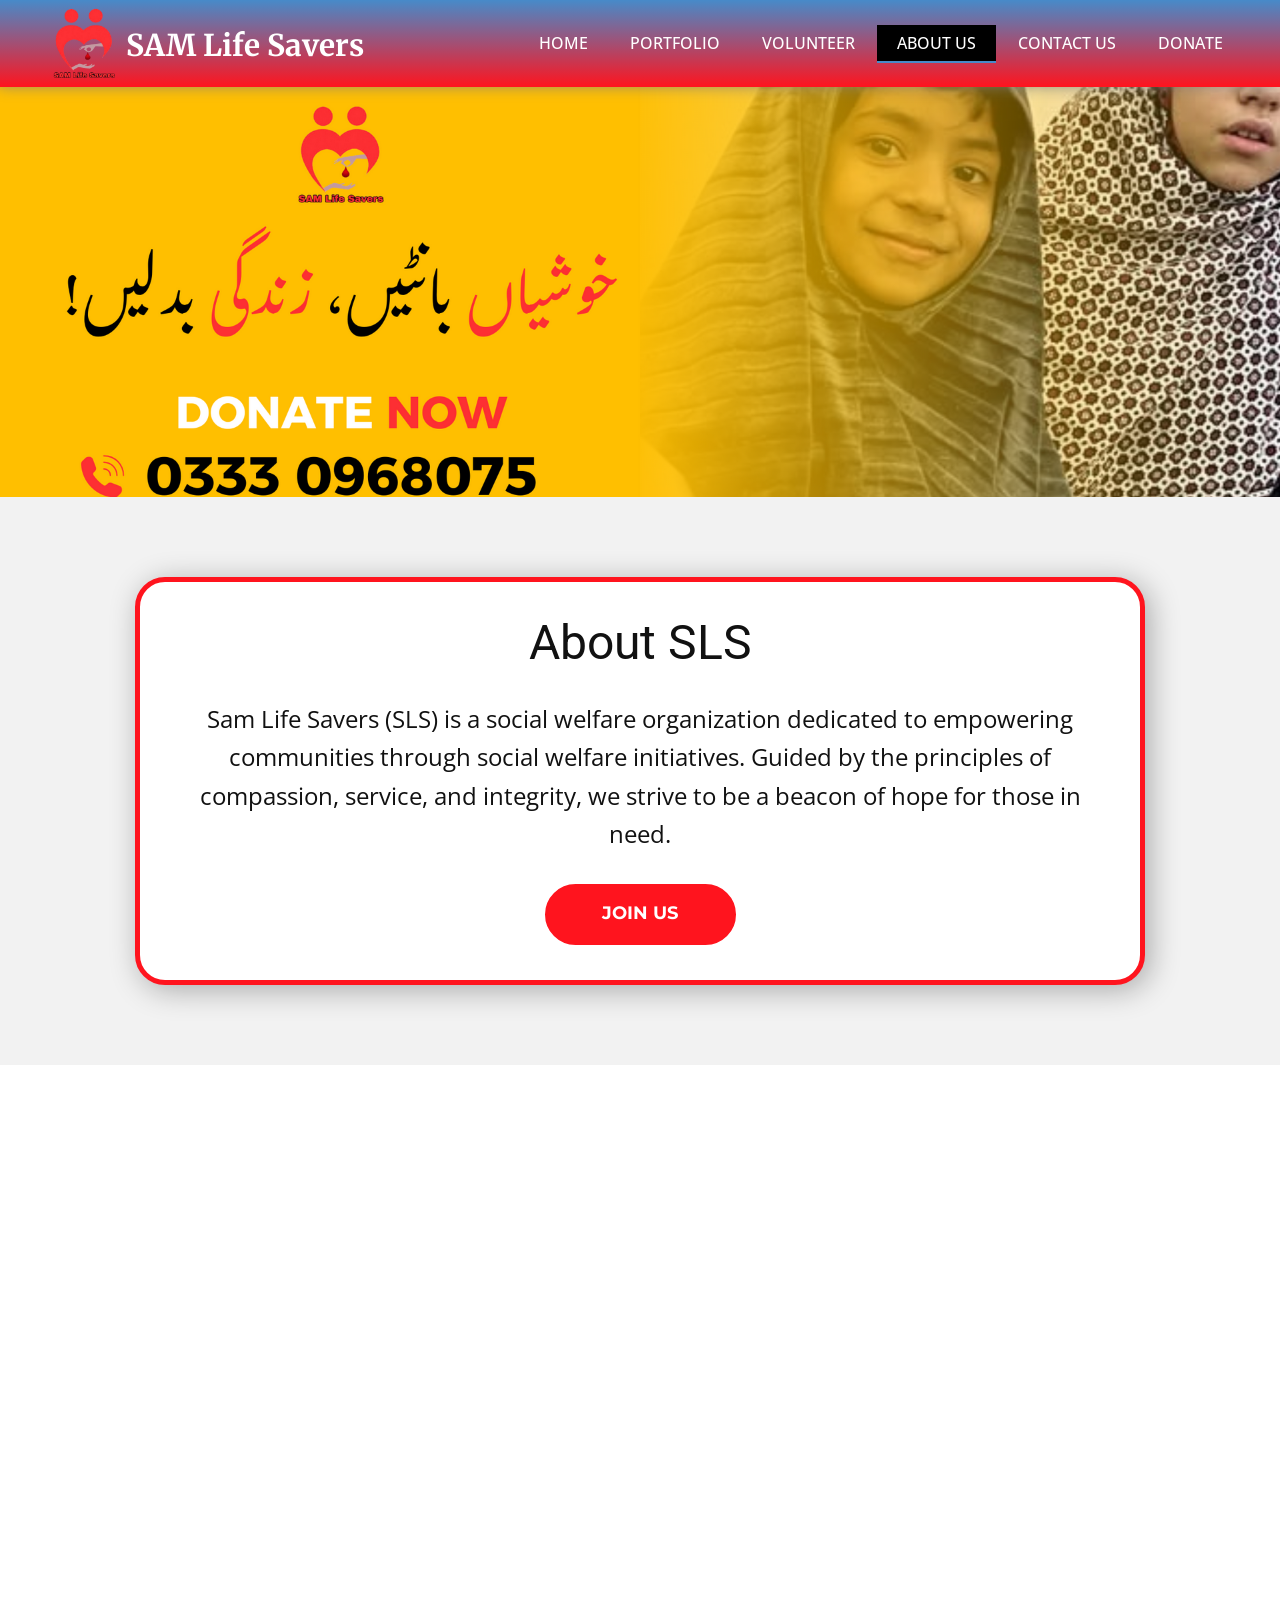
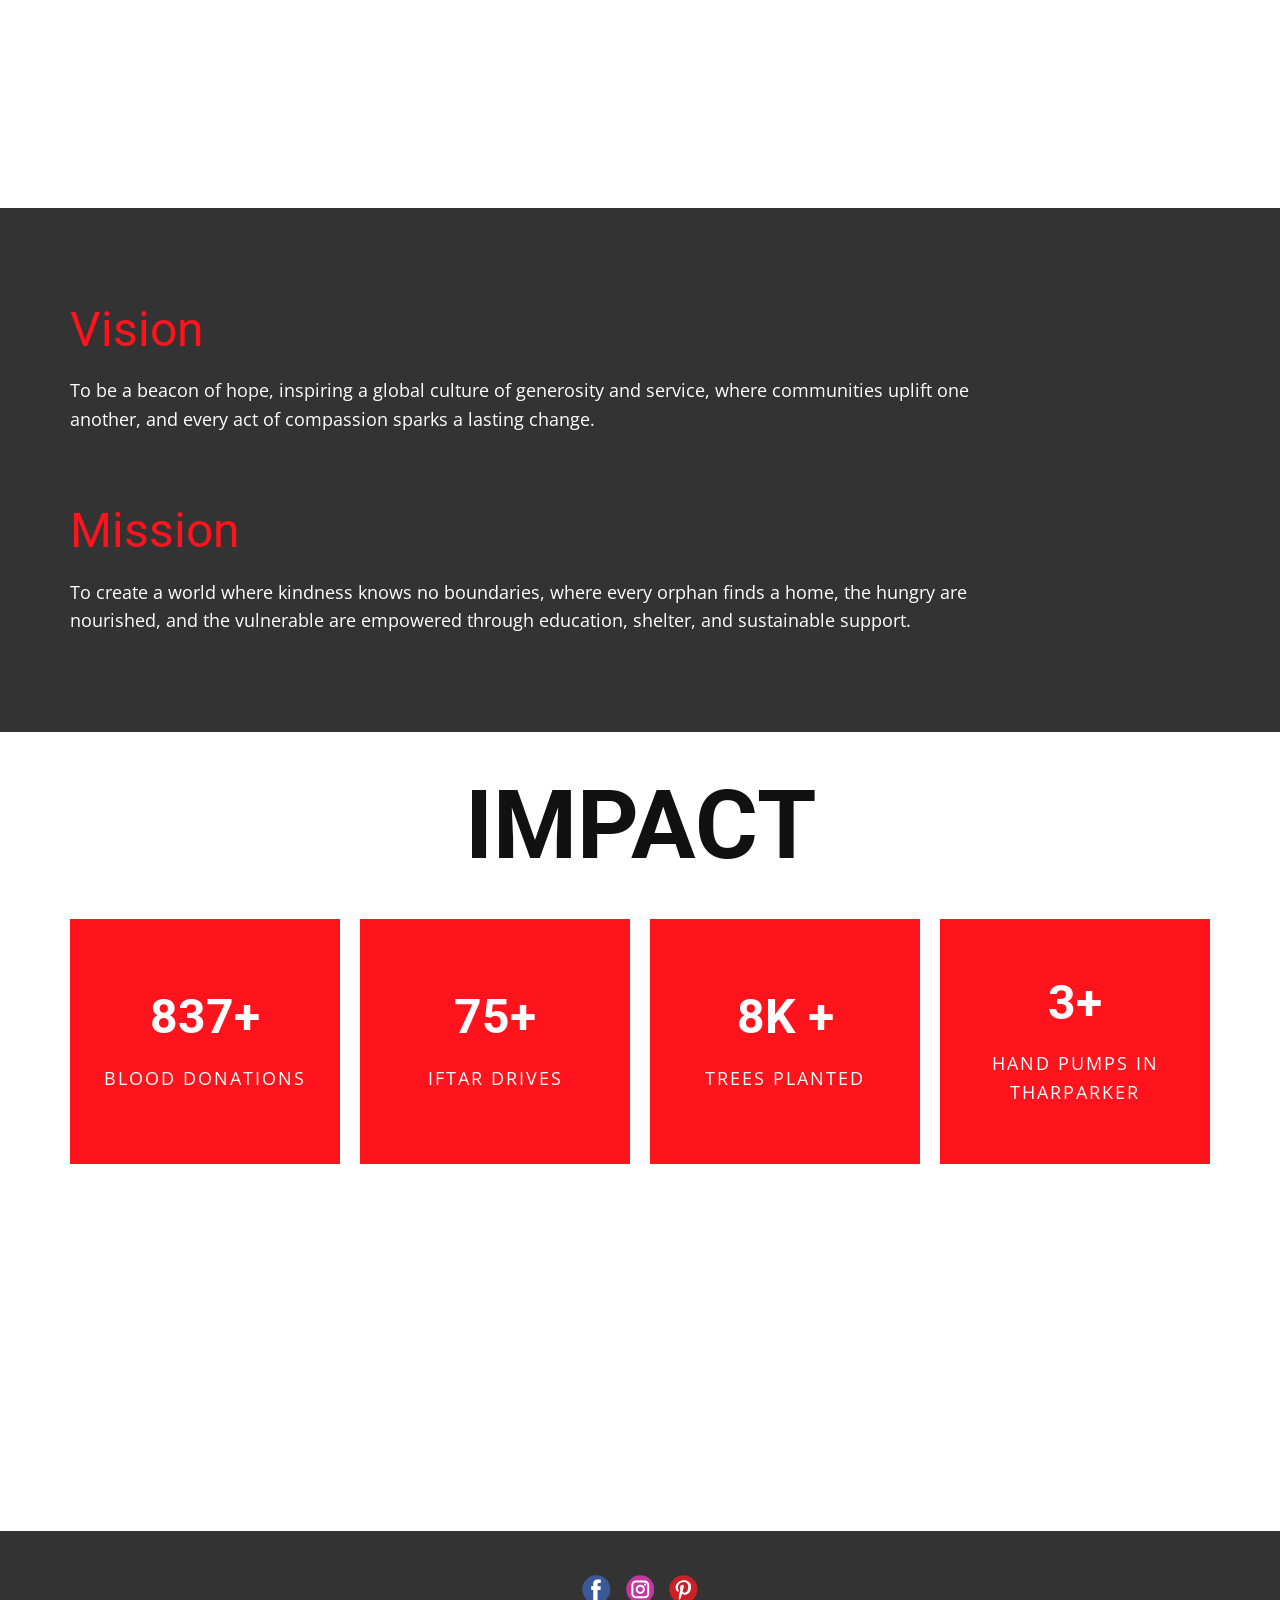
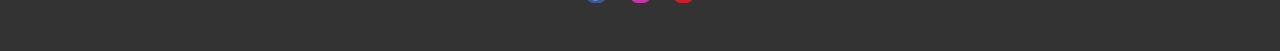
<file: About.html>
<!DOCTYPE html>
<html style="font-size: 16px;" lang="en"><head>
    <meta name="viewport" content="width=device-width, initial-scale=1.0">
    <meta charset="utf-8">
    <meta name="keywords" content="SAM Life Savers, Our Projects, About SLS, 16, 700, 37, 40">
    <meta name="description" content="">
    <title>About</title>
    <link rel="stylesheet" href="nicepage.css" media="screen">
<link rel="stylesheet" href="About.css" media="screen">
    <script class="u-script" type="text/javascript" src="jquery.js" defer=""></script>
    <script class="u-script" type="text/javascript" src="nicepage.js" defer=""></script>
    <meta name="generator" content="Nicepage 7.5.2, nicepage.com">
    
    
    
    
    
    
    
    
    <link id="u-theme-google-font" rel="stylesheet" href="https://fonts.googleapis.com/css?family=Roboto:100,100i,300,300i,400,400i,500,500i,700,700i,900,900i|Open+Sans:300,300i,400,400i,500,500i,600,600i,700,700i,800,800i">
    <link id="u-page-google-font" rel="stylesheet" href="https://fonts.googleapis.com/css?family=Montserrat:100,100i,200,200i,300,300i,400,400i,500,500i,600,600i,700,700i,800,800i,900,900i|Merriweather:300,300i,400,400i,700,700i,900,900i">
    <script type="application/ld+json">{
		"@context": "http://schema.org",
		"@type": "Organization",
		"name": "",
		"logo": "images/logo-sls.png",
		"sameAs": [
				"https://www.facebook.com/people/SAM-Life-Savers/100090587816616/",
				"https://www.instagram.com/samlife_savers/"
		]
}</script>
    <meta name="theme-color" content="#478ac9">
    <meta property="og:title" content="About">
    <meta property="og:type" content="website">
  <meta data-intl-tel-input-cdn-path="intlTelInput/"></head>
  <body data-path-to-root="./" data-include-products="false" class="u-body u-xl-mode" data-lang="en"><header class="u-box-shadow u-clearfix u-gradient u-header u-sticky u-header" id="header"><div class="u-clearfix u-sheet u-sheet-1">
        <a href="About.html" data-page-id="96421476" class="u-image u-logo u-image-1" data-image-width="500" data-image-height="500" title="Home">
          <img src="images/logo-sls.png" class="u-logo-image u-logo-image-1" alt="">
        </a>
        <nav class="u-menu u-menu-one-level u-offcanvas u-menu-1">
          <div class="menu-collapse" style="font-size: 1rem; letter-spacing: 0px; text-transform: uppercase; font-weight: 500;">
            <a class="u-button-style u-custom-active-border-color u-custom-active-color u-custom-border u-custom-border-color u-custom-borders u-custom-color u-custom-hover-border-color u-custom-hover-color u-custom-left-right-menu-spacing u-custom-padding-bottom u-custom-text-active-color u-custom-text-color u-custom-text-decoration u-custom-text-hover-color u-custom-top-bottom-menu-spacing u-hamburger-link u-nav-link u-text-active-palette-1-base u-text-hover-palette-2-base u-text-white u-hamburger-link-1" href="#">
              <svg class="u-svg-link" viewBox="0 0 24 24"><use xlink:href="#menu-hamburger"></use></svg>
              <svg class="u-svg-content" version="1.1" id="menu-hamburger" viewBox="0 0 16 16" x="0px" y="0px" xmlns:xlink="http://www.w3.org/1999/xlink" xmlns="http://www.w3.org/2000/svg"><g><rect y="1" width="16" height="2"></rect><rect y="7" width="16" height="2"></rect><rect y="13" width="16" height="2"></rect>
</g></svg>
            </a>
          </div>
          <div class="u-custom-menu u-nav-container">
            <ul class="u-nav u-spacing-2 u-unstyled u-nav-1"><li class="u-nav-item"><a class="u-active-black u-border-2 u-border-active-palette-1-base u-border-hover-palette-1-light-1 u-border-no-left u-border-no-right u-border-no-top u-button-style u-hover-black u-nav-link u-text-active-white u-text-body-alt-color u-text-hover-white" href="./" style="padding: 10px 20px;">Home</a>
</li><li class="u-nav-item"><a class="u-active-black u-border-2 u-border-active-palette-1-base u-border-hover-palette-1-light-1 u-border-no-left u-border-no-right u-border-no-top u-button-style u-file-link u-hover-black u-nav-link u-text-active-white u-text-body-alt-color u-text-hover-white" href="files/SAMLifeSaversPortfolio_compressed.pdf" target="_blank" style="padding: 10px 20px;">Portfolio</a>
</li><li class="u-nav-item"><a class="u-active-black u-border-2 u-border-active-palette-1-base u-border-hover-palette-1-light-1 u-border-no-left u-border-no-right u-border-no-top u-button-style u-hover-black u-nav-link u-text-active-white u-text-body-alt-color u-text-hover-white" href="Contact.html#carousel_ce6e" data-page-id="171253595" style="padding: 10px 20px;">Volunteer</a>
</li><li class="u-nav-item"><a class="u-active-black u-border-2 u-border-active-palette-1-base u-border-hover-palette-1-light-1 u-border-no-left u-border-no-right u-border-no-top u-button-style u-hover-black u-nav-link u-text-active-white u-text-body-alt-color u-text-hover-white" href="About.html" style="padding: 10px 20px;">About Us</a>
</li><li class="u-nav-item"><a class="u-active-black u-border-2 u-border-active-palette-1-base u-border-hover-palette-1-light-1 u-border-no-left u-border-no-right u-border-no-top u-button-style u-hover-black u-nav-link u-text-active-white u-text-body-alt-color u-text-hover-white" href="Contact.html" style="padding: 10px 20px;">Contact Us</a>
</li><li class="u-nav-item"><a class="u-active-black u-border-2 u-border-active-palette-1-base u-border-hover-palette-1-light-1 u-border-no-left u-border-no-right u-border-no-top u-button-style u-hover-black u-nav-link u-text-active-white u-text-body-alt-color u-text-hover-white" href="Contact.html#carousel_ce6e" data-page-id="171253595" style="padding: 10px 20px;">Donate</a>
</li></ul>
          </div>
          <div class="u-custom-menu u-nav-container-collapse">
            <div class="u-black u-container-style u-inner-container-layout u-opacity u-opacity-95 u-sidenav">
              <div class="u-inner-container-layout u-sidenav-overflow">
                <div class="u-menu-close"></div>
                <ul class="u-align-center u-nav u-popupmenu-items u-unstyled u-nav-2"><li class="u-nav-item"><a class="u-button-style u-nav-link" href="./">Home</a>
</li><li class="u-nav-item"><a class="u-button-style u-file-link u-nav-link" href="files/SAMLifeSaversPortfolio_compressed.pdf" target="_blank">Portfolio</a>
</li><li class="u-nav-item"><a class="u-button-style u-nav-link" href="Contact.html#carousel_ce6e" data-page-id="171253595">Volunteer</a>
</li><li class="u-nav-item"><a class="u-button-style u-nav-link" href="About.html">About Us</a>
</li><li class="u-nav-item"><a class="u-button-style u-nav-link" href="Contact.html">Contact Us</a>
</li><li class="u-nav-item"><a class="u-button-style u-nav-link" href="Contact.html#carousel_ce6e" data-page-id="171253595">Donate</a>
</li></ul>
              </div>
            </div>
            <div class="u-black u-menu-overlay u-opacity u-opacity-70"></div>
          </div>
        </nav>
        <h1 class="u-custom-font u-font-merriweather u-text u-text-default-lg u-text-default-md u-text-default-sm u-text-default-xl u-text-white u-text-1">SAM Life Savers</h1>
      </div><style class="u-sticky-style" data-style-id="c36b">.u-sticky-fixed.u-sticky-c36b, .u-body.u-sticky-fixed .u-sticky-c36b {
box-shadow: 5px 5px 20px 0 rgba(0,0,0,0.4) !important
}.u-sticky-fixed.u-sticky-c36b:before, .u-body.u-sticky-fixed .u-sticky-c36b:before {
borders: top right bottom left !important; border-color: #404040 !important; border-width: 2px !important
}</style></header>
    <section class="u-clearfix u-image u-section-1" id="block-1" data-image-width="2400" data-image-height="1250">
      <div class="u-clearfix u-sheet u-sheet-1"></div>
    </section>
    <section class="u-clearfix u-container-align-center u-grey-5 u-section-2" id="sec-f85f">
      <div class="u-clearfix u-sheet u-valign-middle u-sheet-1">
        <div class="u-align-left u-border-5 u-border-palette-2-base u-container-align-center u-container-align-left u-container-style u-group u-radius u-shape-round u-white u-group-1" data-animation-name="customAnimationIn" data-animation-duration="1500" data-animation-delay="500" data-animation-direction="">
          <div class="u-container-layout u-valign-middle u-container-layout-1">
            <h2 class="u-align-center u-text u-text-default u-text-1" data-animation-name="customAnimationIn" data-animation-duration="1500" data-animation-delay="0">About SLS</h2>
            <p class="u-align-center u-large-text u-text u-text-variant u-text-2"> Sam Life Savers (SLS) is a social welfare organization
 dedicated to empowering communities through social welfare
 initiatives. Guided by the principles of compassion, service,
 and integrity, we strive to be a beacon of hope for those in
 need.<br>
            </p>
            <a href="#" class="u-align-center u-border-2 u-border-active-grey-50 u-border-hover-grey-50 u-border-palette-2-base u-btn u-btn-round u-button-style u-custom-font u-font-montserrat u-palette-2-base u-radius-50 u-text-body-alt-color u-btn-1" data-animation-name="" data-animation-duration="0" data-animation-delay="0" data-animation-direction="">JOIN US </a>
          </div>
        </div>
      </div>
    </section>
    <section class="u-align-center u-clearfix u-container-align-center u-image u-parallax u-section-3" id="sec-154b" data-image-width="480" data-image-height="360">
      <div class="u-clearfix u-sheet u-valign-middle u-sheet-1">
        <h2 class="u-align-center u-text u-text-default u-text-1" data-animation-name="customAnimationIn" data-animation-duration="1500" data-animation-delay="0">Our Projects</h2>
        <div class="u-expanded-width u-layout-grid u-list u-list-1">
          <div class="u-repeater u-repeater-1">
            <div class="u-align-center u-container-align-center u-container-style u-list-item u-opacity u-opacity-75 u-palette-2-base u-repeater-item u-shape-rectangle u-list-item-1" data-animation-name="customAnimationIn" data-animation-duration="1500" data-animation-delay="250">
              <div class="u-container-layout u-similar-container u-valign-bottom u-container-layout-1">
                <h4 class="u-text u-text-body-color u-text-2"> Orphanage Home Project</h4>
                <p class="u-text u-text-3"> We are building a safe and loving home for orphaned children, providing them with shelter, education, and a brighter future. Join us in making this dream a reality. </p>
                <a href="#" class="u-active-none u-border-2 u-border-active-palette-1-base u-border-hover-palette-1-base u-border-no-left u-border-no-right u-border-no-top u-border-palette-1-base u-btn u-button-style u-hover-none u-none u-text-active-palette-1-base u-text-body-color u-text-hover-palette-1-base u-btn-1">Donate </a>
              </div>
            </div>
            <div class="u-align-center u-container-align-center u-container-style u-list-item u-opacity u-opacity-75 u-palette-2-base u-repeater-item u-shape-rectangle u-list-item-2" data-animation-name="customAnimationIn" data-animation-duration="1500" data-animation-delay="250">
              <div class="u-container-layout u-similar-container u-valign-bottom u-container-layout-2">
                <h4 class="u-text u-text-body-color u-text-4"> Water for All</h4>
                <p class="u-text u-text-5"> Clean water is a basic necessity, yet millions lack access to it. We install wells and filtration systems to ensure safe drinking water for underprivileged communities. </p>
                <a href="#" class="u-active-none u-border-2 u-border-active-palette-1-base u-border-hover-palette-1-base u-border-no-left u-border-no-right u-border-no-top u-border-palette-1-base u-btn u-button-style u-hover-none u-none u-text-active-palette-1-base u-text-body-color u-text-hover-palette-1-base u-btn-2"> Donate </a>
              </div>
            </div>
            <div class="u-align-center u-container-align-center u-container-style u-list-item u-opacity u-opacity-75 u-palette-2-base u-repeater-item u-shape-rectangle u-list-item-3" data-animation-name="customAnimationIn" data-animation-duration="1500" data-animation-delay="250">
              <div class="u-container-layout u-similar-container u-valign-bottom u-container-layout-3">
                <h4 class="u-text u-text-body-color u-text-6"> Blood Donation Drives</h4>
                <p class="u-text u-text-7"> Saving lives starts with a simple act—donating blood. Our drives ensure hospitals and patients have access to life-saving blood supplies when they need them most. </p>
                <a href="#" class="u-active-none u-border-2 u-border-active-palette-1-base u-border-hover-palette-1-base u-border-no-left u-border-no-right u-border-no-top u-border-palette-1-base u-btn u-button-style u-hover-none u-none u-text-active-palette-1-base u-text-body-color u-text-hover-palette-1-base u-btn-3"> Donate </a>
              </div>
            </div>
            <div class="u-align-center u-container-align-center u-container-style u-list-item u-opacity u-opacity-75 u-palette-2-base u-repeater-item u-shape-rectangle u-list-item-4" data-animation-name="customAnimationIn" data-animation-duration="1500" data-animation-delay="250">
              <div class="u-container-layout u-similar-container u-valign-bottom u-container-layout-4">
                <h4 class="u-text u-text-body-color u-text-8">Ramadan Iftar Drives</h4>
                <p class="u-text u-text-9"> During Ramadan, we distribute iftar meals to those in need, ensuring no one goes hungry. Your support helps spread kindness and compassion in this holy month. </p>
                <a href="#" class="u-active-none u-border-2 u-border-active-palette-1-base u-border-hover-palette-1-base u-border-no-left u-border-no-right u-border-no-top u-border-palette-1-base u-btn u-button-style u-hover-none u-none u-text-active-palette-1-base u-text-body-color u-text-hover-palette-1-base u-btn-4"> Donate </a>
              </div>
            </div>
            <div class="u-align-center u-container-align-center u-container-style u-list-item u-opacity u-opacity-75 u-palette-2-base u-repeater-item u-shape-rectangle u-list-item-5" data-animation-name="customAnimationIn" data-animation-duration="1500" data-animation-delay="250">
              <div class="u-container-layout u-similar-container u-valign-bottom u-container-layout-5">
                <h4 class="u-text u-text-body-color u-text-10">Rashan Distribution</h4>
                <p class="u-text u-text-11"> We provide food packages to struggling families, ensuring they have access to essential groceries and meals. Together, we can fight hunger and make a difference. </p>
                <a href="#" class="u-active-none u-border-2 u-border-active-palette-1-base u-border-hover-palette-1-base u-border-no-left u-border-no-right u-border-no-top u-border-palette-1-base u-btn u-button-style u-hover-none u-none u-text-active-palette-1-base u-text-body-color u-text-hover-palette-1-base u-btn-5"> Donate </a>
              </div>
            </div>
            <div class="u-align-center u-container-align-center u-container-align-left u-container-style u-list-item u-opacity u-opacity-75 u-palette-2-base u-repeater-item u-shape-rectangle u-list-item-6" data-animation-name="customAnimationIn" data-animation-duration="1500" data-animation-delay="250">
              <div class="u-container-layout u-similar-container u-valign-bottom u-container-layout-6">
                <h4 class="u-text u-text-body-color u-text-12">Crisis Help</h4>
                <p class="u-text u-text-13"> In times of disaster and emergency, we step in to provide urgent relief—food, medical aid, and shelter to those affected by crises. </p>
                <a href="#" class="u-active-none u-border-2 u-border-active-palette-1-base u-border-hover-palette-1-base u-border-no-left u-border-no-right u-border-no-top u-border-palette-1-base u-btn u-button-style u-hover-none u-none u-text-active-palette-1-base u-text-body-color u-text-hover-palette-1-base u-btn-6"> Donate </a>
              </div>
            </div>
          </div>
        </div>
      </div>
    </section>
    <section class="u-clearfix u-container-align-left u-grey-80 u-section-4" id="sec-08df">
      <div class="u-clearfix u-sheet u-valign-middle u-sheet-1">
        <h2 class="u-align-left u-text u-text-default u-text-palette-2-base u-text-1">Vision </h2>
        <p class="u-align-left u-text u-text-2"> To be a beacon of hope,
 inspiring a global culture of
 generosity and service,
 where communities uplift
 one another, and every act
 of compassion sparks a
 lasting change.</p>
        <h2 class="u-align-left u-text u-text-palette-2-base u-text-3">Mission</h2>
        <p class="u-align-left u-text u-text-4"> To create a world where
 kindness knows no boundaries,
 where every orphan finds a
 home, the hungry are nourished,
 and the vulnerable are
 empowered through education,
 shelter, and sustainable support.</p>
      </div>
    </section>
    <section class="u-align-center u-clearfix u-container-align-center u-section-5" id="sec-3c79" data-image-width="1125" data-image-height="750">
      <div class="u-clearfix u-sheet u-sheet-1">
        <h1 class="u-text u-text-default u-text-1">IMPACT<span style="font-weight: 700;"></span>
        </h1>
        <div class="u-expanded-width u-list u-list-1">
          <div class="u-repeater u-repeater-1">
            <div class="u-align-center u-container-align-center u-container-style u-list-item u-palette-2-base u-repeater-item u-list-item-1">
              <div class="u-container-layout u-similar-container u-valign-middle u-container-layout-1">
                <h2 class="u-align-center u-text u-text-2" data-animation-name="counter" data-animation-event="scroll" data-animation-duration="3000">1000+ </h2>
                <p class="u-text u-text-3">Blood Donations</p>
              </div>
            </div>
            <div class="u-align-center u-container-align-center u-container-style u-list-item u-palette-2-base u-repeater-item u-list-item-2">
              <div class="u-container-layout u-similar-container u-valign-middle u-container-layout-2">
                <h2 class="u-align-center u-text u-text-4" data-animation-name="counter" data-animation-event="scroll" data-animation-duration="3000">90+</h2>
                <p class="u-text u-text-5">Iftar Drives</p>
              </div>
            </div>
            <div class="u-align-center u-container-align-center u-container-style u-list-item u-palette-2-base u-repeater-item u-list-item-3">
              <div class="u-container-layout u-similar-container u-valign-middle u-container-layout-3">
                <h2 class="u-align-center u-text u-text-6" data-animation-name="counter" data-animation-event="scroll" data-animation-duration="3000">10K +</h2>
                <p class="u-text u-text-7">Trees Planted</p>
              </div>
            </div>
            <div class="u-align-center u-container-align-center u-container-style u-list-item u-palette-2-base u-repeater-item u-list-item-4">
              <div class="u-container-layout u-similar-container u-valign-middle u-container-layout-4">
                <h2 class="u-align-center u-text u-text-8" data-animation-name="counter" data-animation-event="scroll" data-animation-duration="3000">4+</h2>
                <p class="u-text u-text-9">Hand pumps in tharparker</p>
              </div>
            </div>
          </div>
        </div>
      </div>
    </section>
    
    
    
    
    <footer class="u-clearfix u-footer u-grey-80" id="footer"><div class="u-clearfix u-sheet u-sheet-1">
        <div class="u-align-left u-social-icons u-spacing-15 u-social-icons-1">
          <a class="u-social-url" title="facebook" target="_blank" href="https://www.facebook.com/people/SAM-Life-Savers/100090587816616/">
            <span class="u-icon u-social-facebook u-social-icon u-icon-1"><svg class="u-svg-link" preserveAspectRatio="xMidYMin slice" viewBox="0 0 112 112" style=""><use xlink:href="#svg-12e7"></use></svg><svg class="u-svg-content" viewBox="0 0 112 112" x="0" y="0" id="svg-12e7"><circle fill="currentColor" cx="56.1" cy="56.1" r="55"></circle><path fill="#FFFFFF" d="M73.5,31.6h-9.1c-1.4,0-3.6,0.8-3.6,3.9v8.5h12.6L72,58.3H60.8v40.8H43.9V58.3h-8V43.9h8v-9.2
      c0-6.7,3.1-17,17-17h12.5v13.9H73.5z"></path></svg></span>
          </a>
          <a class="u-social-url" title="instagram" target="_blank" href="https://www.instagram.com/samlife_savers/">
            <span class="u-icon u-social-icon u-social-instagram u-icon-2"><svg class="u-svg-link" preserveAspectRatio="xMidYMin slice" viewBox="0 0 112 112" style=""><use xlink:href="#svg-b36e"></use></svg><svg class="u-svg-content" viewBox="0 0 112 112" x="0" y="0" id="svg-b36e"><circle fill="currentColor" cx="56.1" cy="56.1" r="55"></circle><path fill="#FFFFFF" d="M55.9,38.2c-9.9,0-17.9,8-17.9,17.9C38,66,46,74,55.9,74c9.9,0,17.9-8,17.9-17.9C73.8,46.2,65.8,38.2,55.9,38.2
      z M55.9,66.4c-5.7,0-10.3-4.6-10.3-10.3c-0.1-5.7,4.6-10.3,10.3-10.3c5.7,0,10.3,4.6,10.3,10.3C66.2,61.8,61.6,66.4,55.9,66.4z"></path><path fill="#FFFFFF" d="M74.3,33.5c-2.3,0-4.2,1.9-4.2,4.2s1.9,4.2,4.2,4.2s4.2-1.9,4.2-4.2S76.6,33.5,74.3,33.5z"></path><path fill="#FFFFFF" d="M73.1,21.3H38.6c-9.7,0-17.5,7.9-17.5,17.5v34.5c0,9.7,7.9,17.6,17.5,17.6h34.5c9.7,0,17.5-7.9,17.5-17.5V38.8
      C90.6,29.1,82.7,21.3,73.1,21.3z M83,73.3c0,5.5-4.5,9.9-9.9,9.9H38.6c-5.5,0-9.9-4.5-9.9-9.9V38.8c0-5.5,4.5-9.9,9.9-9.9h34.5
      c5.5,0,9.9,4.5,9.9,9.9V73.3z"></path></svg></span>
          </a>
          <a class="u-social-url" title="pinterest" target="_blank" href="">
            <span class="u-icon u-social-icon u-social-pinterest u-icon-3"><svg class="u-svg-link" preserveAspectRatio="xMidYMin slice" viewBox="0 0 112 112" style=""><use xlink:href="#svg-aa2e"></use></svg><svg class="u-svg-content" viewBox="0 0 112 112" x="0" y="0" id="svg-aa2e"><circle fill="currentColor" cx="56.1" cy="56.1" r="55"></circle><path fill="#FFFFFF" d="M61.1,76.9c-4.7-0.3-6.7-2.7-10.3-5c-2,10.7-4.6,20.9-11.9,26.2c-2.2-16.1,3.3-28.2,5.9-41
      c-4.4-7.5,0.6-22.5,9.9-18.8c11.6,4.6-10,27.8,4.4,30.7C74.2,72,80.3,42.8,71,33.4C57.5,19.6,31.7,33,34.9,52.6
      c0.8,4.8,5.8,6.2,2,12.9c-8.7-1.9-11.2-8.8-10.9-17.8C26.5,32.8,39.3,22.5,52.2,21c16.3-1.9,31.6,5.9,33.7,21.2
      C88.2,59.5,78.6,78.2,61.1,76.9z"></path></svg></span>
          </a>
        </div>
      </div></footer>

</body></html>
</file>
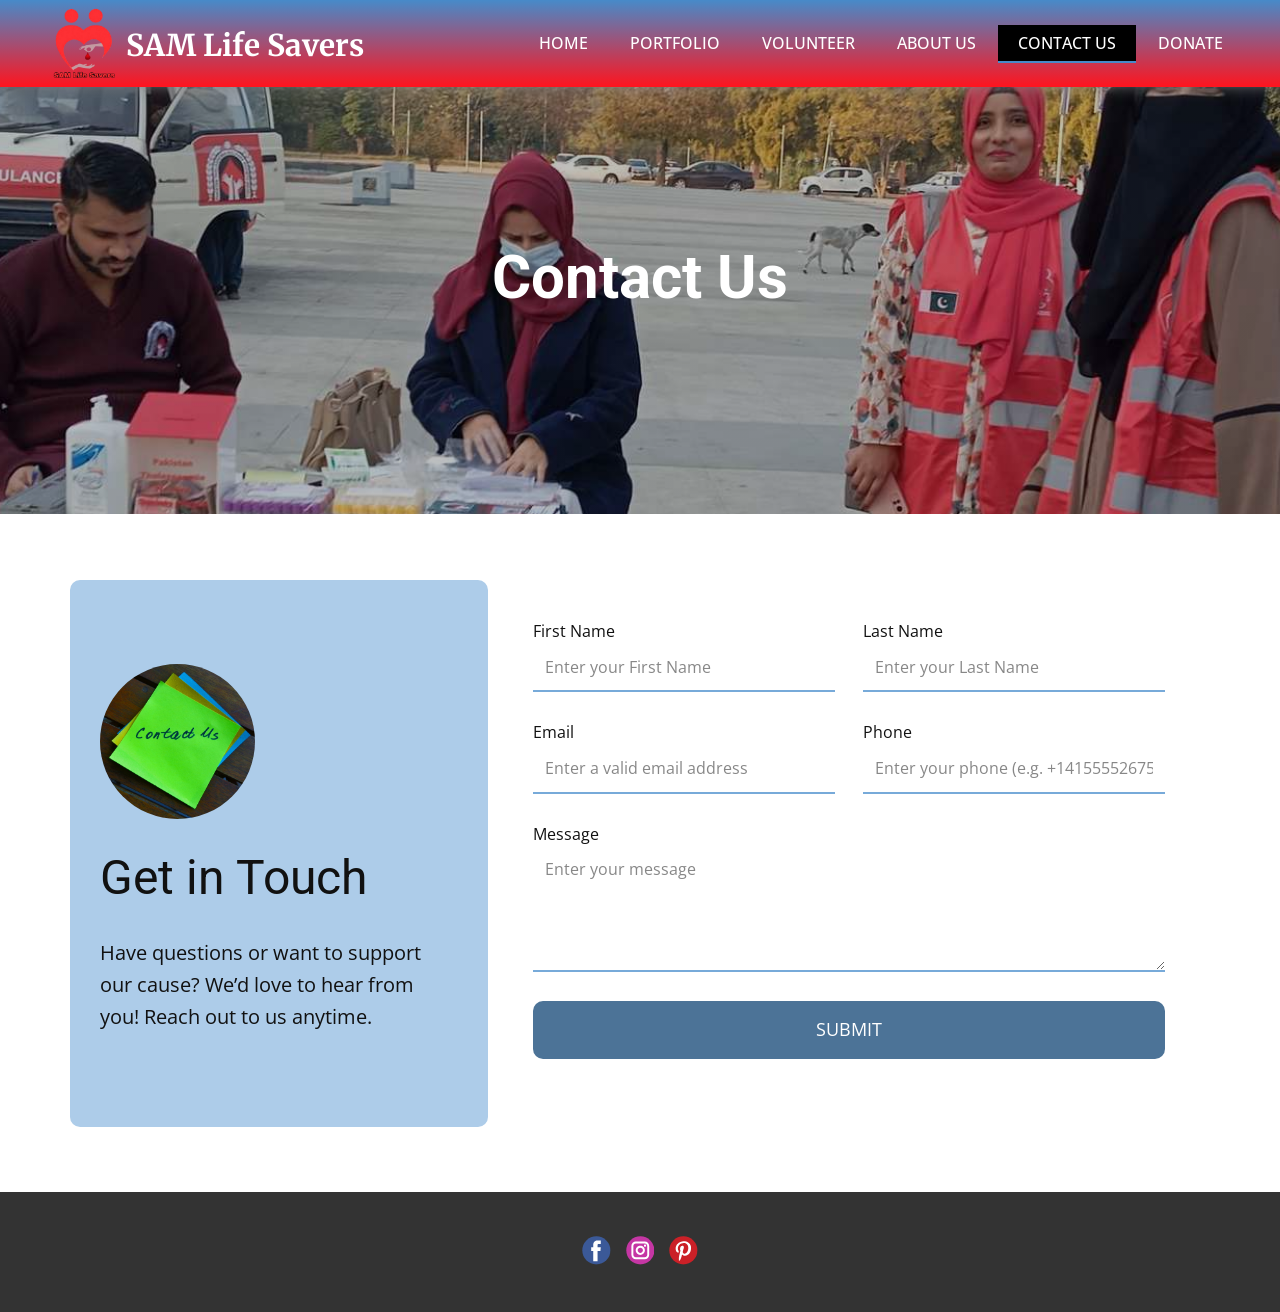
<file: Contact.html>
<!DOCTYPE html>
<html style="font-size: 16px;" lang="en"><head>
    <meta name="viewport" content="width=device-width, initial-scale=1.0">
    <meta charset="utf-8">
    <meta name="keywords" content="Contact Us">
    <meta name="description" content="">
    <title>Contact</title>
    <link rel="stylesheet" href="nicepage.css" media="screen">
<link rel="stylesheet" href="Contact.css" media="screen">
    <script class="u-script" type="text/javascript" src="jquery.js" defer=""></script>
    <script class="u-script" type="text/javascript" src="nicepage.js" defer=""></script>
    <meta name="generator" content="Nicepage 7.5.2, nicepage.com">
    <meta name="referrer" content="origin">
    
    
    
    
    
    <link id="u-theme-google-font" rel="stylesheet" href="https://fonts.googleapis.com/css?family=Roboto:100,100i,300,300i,400,400i,500,500i,700,700i,900,900i|Open+Sans:300,300i,400,400i,500,500i,600,600i,700,700i,800,800i">
    <link id="u-page-google-font" rel="stylesheet" href="https://fonts.googleapis.com/css?family=Merriweather:300,300i,400,400i,700,700i,900,900i">
    <script type="application/ld+json">{
		"@context": "http://schema.org",
		"@type": "Organization",
		"name": "",
		"logo": "images/logo-sls.png",
		"sameAs": [
				"https://www.facebook.com/people/SAM-Life-Savers/100090587816616/",
				"https://www.instagram.com/samlife_savers/"
		]
}</script>
    <meta name="theme-color" content="#478ac9">
    <meta property="og:title" content="Contact">
    <meta property="og:type" content="website">
  <meta data-intl-tel-input-cdn-path="intlTelInput/"></head>
  <body data-path-to-root="./" data-include-products="false" class="u-body u-xl-mode" data-lang="en"><header class="u-box-shadow u-clearfix u-gradient u-header u-sticky u-header" id="header"><div class="u-clearfix u-sheet u-sheet-1">
        <a href="About.html" data-page-id="96421476" class="u-image u-logo u-image-1" data-image-width="500" data-image-height="500" title="Home">
          <img src="images/logo-sls.png" class="u-logo-image u-logo-image-1" alt="">
        </a>
        <nav class="u-menu u-menu-one-level u-offcanvas u-menu-1">
          <div class="menu-collapse" style="font-size: 1rem; letter-spacing: 0px; text-transform: uppercase; font-weight: 500;">
            <a class="u-button-style u-custom-active-border-color u-custom-active-color u-custom-border u-custom-border-color u-custom-borders u-custom-color u-custom-hover-border-color u-custom-hover-color u-custom-left-right-menu-spacing u-custom-padding-bottom u-custom-text-active-color u-custom-text-color u-custom-text-decoration u-custom-text-hover-color u-custom-top-bottom-menu-spacing u-hamburger-link u-nav-link u-text-active-palette-1-base u-text-hover-palette-2-base u-text-white u-hamburger-link-1" href="#">
              <svg class="u-svg-link" viewBox="0 0 24 24"><use xlink:href="#menu-hamburger"></use></svg>
              <svg class="u-svg-content" version="1.1" id="menu-hamburger" viewBox="0 0 16 16" x="0px" y="0px" xmlns:xlink="http://www.w3.org/1999/xlink" xmlns="http://www.w3.org/2000/svg"><g><rect y="1" width="16" height="2"></rect><rect y="7" width="16" height="2"></rect><rect y="13" width="16" height="2"></rect>
</g></svg>
            </a>
          </div>
          <div class="u-custom-menu u-nav-container">
            <ul class="u-nav u-spacing-2 u-unstyled u-nav-1"><li class="u-nav-item"><a class="u-active-black u-border-2 u-border-active-palette-1-base u-border-hover-palette-1-light-1 u-border-no-left u-border-no-right u-border-no-top u-button-style u-hover-black u-nav-link u-text-active-white u-text-body-alt-color u-text-hover-white" href="./" style="padding: 10px 20px;">Home</a>
</li><li class="u-nav-item"><a class="u-active-black u-border-2 u-border-active-palette-1-base u-border-hover-palette-1-light-1 u-border-no-left u-border-no-right u-border-no-top u-button-style u-file-link u-hover-black u-nav-link u-text-active-white u-text-body-alt-color u-text-hover-white" href="files/SAMLifeSaversPortfolio_compressed.pdf" target="_blank" style="padding: 10px 20px;">Portfolio</a>
</li><li class="u-nav-item"><a class="u-active-black u-border-2 u-border-active-palette-1-base u-border-hover-palette-1-light-1 u-border-no-left u-border-no-right u-border-no-top u-button-style u-hover-black u-nav-link u-text-active-white u-text-body-alt-color u-text-hover-white" href="Contact.html#carousel_ce6e" data-page-id="171253595" style="padding: 10px 20px;">Volunteer</a>
</li><li class="u-nav-item"><a class="u-active-black u-border-2 u-border-active-palette-1-base u-border-hover-palette-1-light-1 u-border-no-left u-border-no-right u-border-no-top u-button-style u-hover-black u-nav-link u-text-active-white u-text-body-alt-color u-text-hover-white" href="About.html" style="padding: 10px 20px;">About Us</a>
</li><li class="u-nav-item"><a class="u-active-black u-border-2 u-border-active-palette-1-base u-border-hover-palette-1-light-1 u-border-no-left u-border-no-right u-border-no-top u-button-style u-hover-black u-nav-link u-text-active-white u-text-body-alt-color u-text-hover-white" href="Contact.html" style="padding: 10px 20px;">Contact Us</a>
</li><li class="u-nav-item"><a class="u-active-black u-border-2 u-border-active-palette-1-base u-border-hover-palette-1-light-1 u-border-no-left u-border-no-right u-border-no-top u-button-style u-hover-black u-nav-link u-text-active-white u-text-body-alt-color u-text-hover-white" href="Contact.html#carousel_ce6e" data-page-id="171253595" style="padding: 10px 20px;">Donate</a>
</li></ul>
          </div>
          <div class="u-custom-menu u-nav-container-collapse">
            <div class="u-black u-container-style u-inner-container-layout u-opacity u-opacity-95 u-sidenav">
              <div class="u-inner-container-layout u-sidenav-overflow">
                <div class="u-menu-close"></div>
                <ul class="u-align-center u-nav u-popupmenu-items u-unstyled u-nav-2"><li class="u-nav-item"><a class="u-button-style u-nav-link" href="./">Home</a>
</li><li class="u-nav-item"><a class="u-button-style u-file-link u-nav-link" href="files/SAMLifeSaversPortfolio_compressed.pdf" target="_blank">Portfolio</a>
</li><li class="u-nav-item"><a class="u-button-style u-nav-link" href="Contact.html#carousel_ce6e" data-page-id="171253595">Volunteer</a>
</li><li class="u-nav-item"><a class="u-button-style u-nav-link" href="About.html">About Us</a>
</li><li class="u-nav-item"><a class="u-button-style u-nav-link" href="Contact.html">Contact Us</a>
</li><li class="u-nav-item"><a class="u-button-style u-nav-link" href="Contact.html#carousel_ce6e" data-page-id="171253595">Donate</a>
</li></ul>
              </div>
            </div>
            <div class="u-black u-menu-overlay u-opacity u-opacity-70"></div>
          </div>
        </nav>
        <h1 class="u-custom-font u-font-merriweather u-text u-text-default-lg u-text-default-md u-text-default-sm u-text-default-xl u-text-white u-text-1">SAM Life Savers</h1>
      </div><style class="u-sticky-style" data-style-id="c36b">.u-sticky-fixed.u-sticky-c36b, .u-body.u-sticky-fixed .u-sticky-c36b {
box-shadow: 5px 5px 20px 0 rgba(0,0,0,0.4) !important
}.u-sticky-fixed.u-sticky-c36b:before, .u-body.u-sticky-fixed .u-sticky-c36b:before {
borders: top right bottom left !important; border-color: #404040 !important; border-width: 2px !important
}</style></header>
    <section class="skrollable u-clearfix u-container-align-center u-image u-parallax u-shading u-uploaded-video u-section-1" id="carousel_2c9f" data-image-width="4080" data-image-height="1840">
      <div class="u-clearfix u-sheet u-sheet-1">
        <h1 class="u-align-center u-text u-text-default u-text-1">Contact Us</h1>
      </div>
    </section>
    <section class="u-align-center u-clearfix u-container-align-center u-white u-section-2" id="carousel_ce6e">
      <div class="u-clearfix u-sheet u-valign-middle u-sheet-1">
        <div class="data-layout-selected u-clearfix u-expanded-width u-layout-wrap u-layout-wrap-1">
          <div class="u-layout">
            <div class="u-layout-row">
              <div class="u-container-style u-layout-cell u-palette-1-light-2 u-radius u-shape-round u-size-22-lg u-size-22-xl u-size-60-md u-size-60-sm u-size-60-xs u-layout-cell-1" data-animation-name="customAnimationIn" data-animation-duration="1500">
                <div class="u-container-layout u-container-layout-1">
                  <div class="u-image u-image-circle u-image-1" alt="" data-image-width="1280" data-image-height="960"></div>
                  <h3 class="u-align-left u-text u-text-1"> Get in Touch </h3>
                  <p class="u-align-left u-text u-text-default u-text-2"> Have questions or want to support our cause? We’d love to hear from you! Reach out to us anytime. </p>
                </div>
              </div>
              <div class="u-container-align-center-lg u-container-align-center-xl u-container-align-left-md u-container-style u-layout-cell u-size-38-lg u-size-38-xl u-size-60-md u-size-60-sm u-size-60-xs u-layout-cell-2" data-animation-name="customAnimationIn" data-animation-duration="1500" data-animation-delay="500">
                <div class="u-container-layout u-valign-middle-lg u-valign-middle-md u-valign-middle-xl u-container-layout-2">
                  <div class="u-form u-form-1">
                    <form action="https://forms.nicepagesrv.com/v2/form/process" class="u-clearfix u-form-spacing-28 u-form-vertical u-inner-form" source="email" name="form" style="padding: 0px;">
                      <div class="u-form-group u-form-name u-form-partition-factor-2 u-form-group-1">
                        <label for="name-8e54" class="u-label">First Name</label>
                        <input type="text" placeholder="Enter your First Name" id="name-8e54" name="name-1" class="u-border-2 u-border-no-left u-border-no-right u-border-no-top u-border-palette-1-light-1 u-input u-input-rectangle u-none" required="">
                      </div>
                      <div class="u-form-group u-form-name u-form-partition-factor-2 u-form-group-2">
                        <label for="name-8e54" class="u-label">Last Name</label>
                        <input type="text" placeholder="Enter your Last Name" id="name-8e54" name="name-2" class="u-border-2 u-border-no-left u-border-no-right u-border-no-top u-border-palette-1-light-1 u-input u-input-rectangle u-none" required="">
                      </div>
                      <div class="u-form-email u-form-group u-form-partition-factor-2">
                        <label for="email-c6a3" class="u-label">Email</label>
                        <input type="email" placeholder="Enter a valid email address" id="email-c6a3" name="email" class="u-border-2 u-border-no-left u-border-no-right u-border-no-top u-border-palette-1-light-1 u-input u-input-rectangle u-none" required="">
                      </div>
                      <div class="u-form-group u-form-partition-factor-2 u-form-phone u-form-group-4">
                        <label for="phone-84d9" class="u-label">Phone</label>
                        <input type="tel" pattern="\+?\d{0,3}[\s\(\-]?([0-9]{2,3})[\s\)\-]?([\s\-]?)([0-9]{3})[\s\-]?([0-9]{2})[\s\-]?([0-9]{2})" placeholder="Enter your phone (e.g. +14155552675)" id="phone-84d9" name="phone" class="u-border-2 u-border-no-left u-border-no-right u-border-no-top u-border-palette-1-light-1 u-input u-input-rectangle u-none" required="">
                      </div>
                      <div class="u-form-group u-form-message">
                        <label for="message-c6a3" class="u-label">Message</label>
                        <textarea placeholder="Enter your message" rows="4" cols="50" id="message-c6a3" name="message" class="u-border-2 u-border-no-left u-border-no-right u-border-no-top u-border-palette-1-light-1 u-input u-input-rectangle u-none" required=""></textarea>
                      </div>
                      <div class="u-align-center u-form-group u-form-submit">
                        <a href="#" class="u-active-palette-1-light-1 u-border-none u-btn u-btn-round u-btn-submit u-button-style u-hover-palette-1-light-1 u-palette-1-dark-1 u-radius u-btn-1">Submit</a>
                        <input type="submit" value="submit" class="u-form-control-hidden">
                      </div>
                      <div class="u-form-send-message u-form-send-success">Thank you! Your message has been sent.</div>
                      <div class="u-form-send-error u-form-send-message">Unable to send your message. Please fix errors then try again.</div>
                      <input type="hidden" value="" name="recaptchaResponse">
                      <input type="hidden" name="formServices" value="f290c439-4beb-70a0-1d3e-6ff97be67422">
                    </form>
                  </div>
                </div>
              </div>
            </div>
          </div>
        </div>
      </div>
    </section>
    
    
    
    
    <footer class="u-clearfix u-footer u-grey-80" id="footer"><div class="u-clearfix u-sheet u-sheet-1">
        <div class="u-align-left u-social-icons u-spacing-15 u-social-icons-1">
          <a class="u-social-url" title="facebook" target="_blank" href="https://www.facebook.com/people/SAM-Life-Savers/100090587816616/">
            <span class="u-icon u-social-facebook u-social-icon u-icon-1"><svg class="u-svg-link" preserveAspectRatio="xMidYMin slice" viewBox="0 0 112 112" style=""><use xlink:href="#svg-12e7"></use></svg><svg class="u-svg-content" viewBox="0 0 112 112" x="0" y="0" id="svg-12e7"><circle fill="currentColor" cx="56.1" cy="56.1" r="55"></circle><path fill="#FFFFFF" d="M73.5,31.6h-9.1c-1.4,0-3.6,0.8-3.6,3.9v8.5h12.6L72,58.3H60.8v40.8H43.9V58.3h-8V43.9h8v-9.2
      c0-6.7,3.1-17,17-17h12.5v13.9H73.5z"></path></svg></span>
          </a>
          <a class="u-social-url" title="instagram" target="_blank" href="https://www.instagram.com/samlife_savers/">
            <span class="u-icon u-social-icon u-social-instagram u-icon-2"><svg class="u-svg-link" preserveAspectRatio="xMidYMin slice" viewBox="0 0 112 112" style=""><use xlink:href="#svg-b36e"></use></svg><svg class="u-svg-content" viewBox="0 0 112 112" x="0" y="0" id="svg-b36e"><circle fill="currentColor" cx="56.1" cy="56.1" r="55"></circle><path fill="#FFFFFF" d="M55.9,38.2c-9.9,0-17.9,8-17.9,17.9C38,66,46,74,55.9,74c9.9,0,17.9-8,17.9-17.9C73.8,46.2,65.8,38.2,55.9,38.2
      z M55.9,66.4c-5.7,0-10.3-4.6-10.3-10.3c-0.1-5.7,4.6-10.3,10.3-10.3c5.7,0,10.3,4.6,10.3,10.3C66.2,61.8,61.6,66.4,55.9,66.4z"></path><path fill="#FFFFFF" d="M74.3,33.5c-2.3,0-4.2,1.9-4.2,4.2s1.9,4.2,4.2,4.2s4.2-1.9,4.2-4.2S76.6,33.5,74.3,33.5z"></path><path fill="#FFFFFF" d="M73.1,21.3H38.6c-9.7,0-17.5,7.9-17.5,17.5v34.5c0,9.7,7.9,17.6,17.5,17.6h34.5c9.7,0,17.5-7.9,17.5-17.5V38.8
      C90.6,29.1,82.7,21.3,73.1,21.3z M83,73.3c0,5.5-4.5,9.9-9.9,9.9H38.6c-5.5,0-9.9-4.5-9.9-9.9V38.8c0-5.5,4.5-9.9,9.9-9.9h34.5
      c5.5,0,9.9,4.5,9.9,9.9V73.3z"></path></svg></span>
          </a>
          <a class="u-social-url" title="pinterest" target="_blank" href="">
            <span class="u-icon u-social-icon u-social-pinterest u-icon-3"><svg class="u-svg-link" preserveAspectRatio="xMidYMin slice" viewBox="0 0 112 112" style=""><use xlink:href="#svg-aa2e"></use></svg><svg class="u-svg-content" viewBox="0 0 112 112" x="0" y="0" id="svg-aa2e"><circle fill="currentColor" cx="56.1" cy="56.1" r="55"></circle><path fill="#FFFFFF" d="M61.1,76.9c-4.7-0.3-6.7-2.7-10.3-5c-2,10.7-4.6,20.9-11.9,26.2c-2.2-16.1,3.3-28.2,5.9-41
      c-4.4-7.5,0.6-22.5,9.9-18.8c11.6,4.6-10,27.8,4.4,30.7C74.2,72,80.3,42.8,71,33.4C57.5,19.6,31.7,33,34.9,52.6
      c0.8,4.8,5.8,6.2,2,12.9c-8.7-1.9-11.2-8.8-10.9-17.8C26.5,32.8,39.3,22.5,52.2,21c16.3-1.9,31.6,5.9,33.7,21.2
      C88.2,59.5,78.6,78.2,61.1,76.9z"></path></svg></span>
          </a>
        </div>
      </div></footer>
    </section>
  
</body></html>
</file>
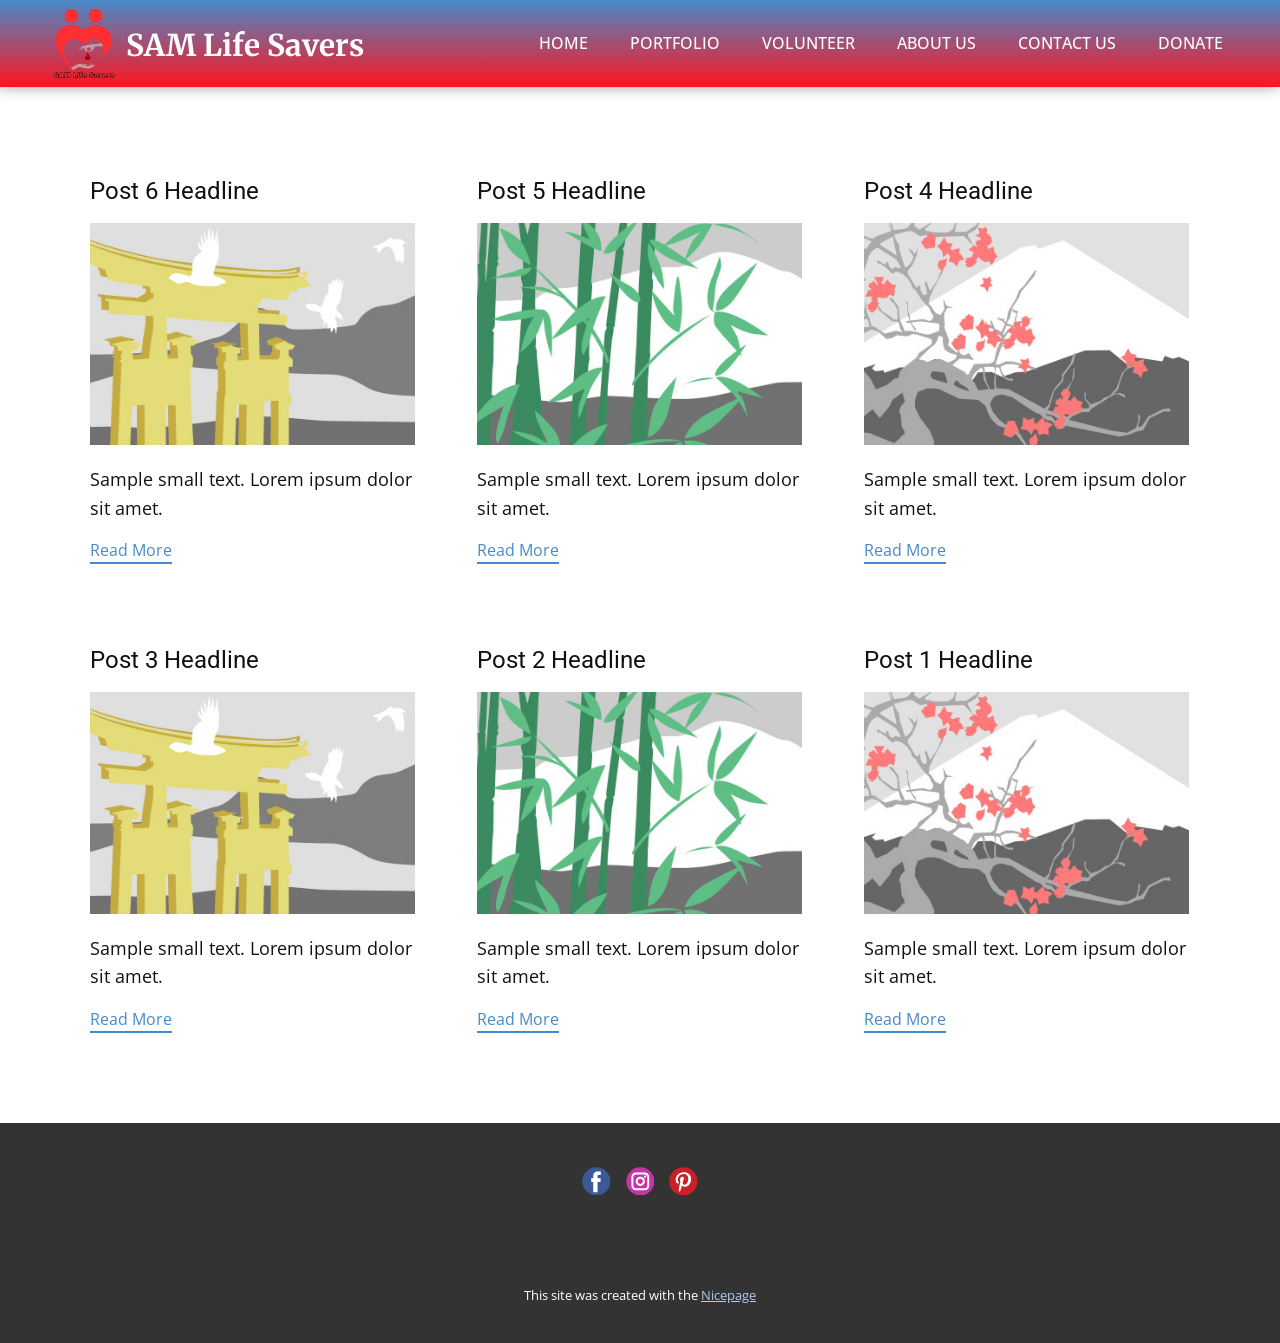
<file: blog/blog.html>
<!DOCTYPE html>
<html style="font-size: 16px;" lang="en"><head>
    <meta name="viewport" content="width=device-width, initial-scale=1.0">
    <meta charset="utf-8">
    <meta name="keywords" content="SAM Life Savers">
    <meta name="description" content="">
    <title>Blog</title>
    <link rel="stylesheet" href="../nicepage.css" media="screen">
<link rel="stylesheet" href="../Blog-Template.css" media="screen">
    <script class="u-script" type="text/javascript" src="../jquery.js" defer=""></script>
    <script class="u-script" type="text/javascript" src="../nicepage.js" defer=""></script>
    <meta name="generator" content="Nicepage 7.5.2, nicepage.com">
    
    
    
    
    <link id="u-theme-google-font" rel="stylesheet" href="https://fonts.googleapis.com/css?family=Roboto:100,100i,300,300i,400,400i,500,500i,700,700i,900,900i|Open+Sans:300,300i,400,400i,500,500i,600,600i,700,700i,800,800i">
    <link id="u-page-google-font" rel="stylesheet" href="https://fonts.googleapis.com/css?family=Merriweather:300,300i,400,400i,700,700i,900,900i">
    <script type="application/ld+json">{
		"@context": "http://schema.org",
		"@type": "Organization",
		"name": "",
		"logo": "images/logo-sls.png",
		"sameAs": [
				"https://www.facebook.com/people/SAM-Life-Savers/100090587816616/",
				"https://www.instagram.com/samlife_savers/"
		]
}</script>
    <meta name="theme-color" content="#478ac9">
  <meta data-intl-tel-input-cdn-path="intlTelInput/"></head>
  <body data-path-to-root="../" data-include-products="false" class="u-body u-xl-mode" data-lang="en"><header class="u-box-shadow u-clearfix u-gradient u-header u-sticky u-header" id="header"><div class="u-clearfix u-sheet u-sheet-1">
        <a href="../About.html" data-page-id="96421476" class="u-image u-logo u-image-1" data-image-width="500" data-image-height="500" title="Home">
          <img src="../images/logo-sls.png" class="u-logo-image u-logo-image-1" alt="">
        </a>
        <nav class="u-menu u-menu-one-level u-offcanvas u-menu-1">
          <div class="menu-collapse" style="font-size: 1rem; letter-spacing: 0px; text-transform: uppercase; font-weight: 500;">
            <a class="u-button-style u-custom-active-border-color u-custom-active-color u-custom-border u-custom-border-color u-custom-borders u-custom-color u-custom-hover-border-color u-custom-hover-color u-custom-left-right-menu-spacing u-custom-padding-bottom u-custom-text-active-color u-custom-text-color u-custom-text-decoration u-custom-text-hover-color u-custom-top-bottom-menu-spacing u-hamburger-link u-nav-link u-text-active-palette-1-base u-text-hover-palette-2-base u-text-white u-hamburger-link-1" href="#">
              <svg class="u-svg-link" viewBox="0 0 24 24"><use xlink:href="#menu-hamburger"></use></svg>
              <svg class="u-svg-content" version="1.1" id="menu-hamburger" viewBox="0 0 16 16" x="0px" y="0px" xmlns:xlink="http://www.w3.org/1999/xlink" xmlns="http://www.w3.org/2000/svg"><g><rect y="1" width="16" height="2"></rect><rect y="7" width="16" height="2"></rect><rect y="13" width="16" height="2"></rect>
</g></svg>
            </a>
          </div>
          <div class="u-custom-menu u-nav-container">
            <ul class="u-nav u-spacing-2 u-unstyled u-nav-1"><li class="u-nav-item"><a class="u-active-black u-border-2 u-border-active-palette-1-base u-border-hover-palette-1-light-1 u-border-no-left u-border-no-right u-border-no-top u-button-style u-hover-black u-nav-link u-text-active-white u-text-body-alt-color u-text-hover-white" href="../" style="padding: 10px 20px;">Home</a>
</li><li class="u-nav-item"><a class="u-active-black u-border-2 u-border-active-palette-1-base u-border-hover-palette-1-light-1 u-border-no-left u-border-no-right u-border-no-top u-button-style u-file-link u-hover-black u-nav-link u-text-active-white u-text-body-alt-color u-text-hover-white" href="../files/SAMLifeSaversPortfolio_compressed.pdf" target="_blank" style="padding: 10px 20px;">Portfolio</a>
</li><li class="u-nav-item"><a class="u-active-black u-border-2 u-border-active-palette-1-base u-border-hover-palette-1-light-1 u-border-no-left u-border-no-right u-border-no-top u-button-style u-hover-black u-nav-link u-text-active-white u-text-body-alt-color u-text-hover-white" href="../Contact.html#carousel_ce6e" data-page-id="171253595" style="padding: 10px 20px;">Volunteer</a>
</li><li class="u-nav-item"><a class="u-active-black u-border-2 u-border-active-palette-1-base u-border-hover-palette-1-light-1 u-border-no-left u-border-no-right u-border-no-top u-button-style u-hover-black u-nav-link u-text-active-white u-text-body-alt-color u-text-hover-white" href="../About.html" style="padding: 10px 20px;">About Us</a>
</li><li class="u-nav-item"><a class="u-active-black u-border-2 u-border-active-palette-1-base u-border-hover-palette-1-light-1 u-border-no-left u-border-no-right u-border-no-top u-button-style u-hover-black u-nav-link u-text-active-white u-text-body-alt-color u-text-hover-white" href="../Contact.html" style="padding: 10px 20px;">Contact Us</a>
</li><li class="u-nav-item"><a class="u-active-black u-border-2 u-border-active-palette-1-base u-border-hover-palette-1-light-1 u-border-no-left u-border-no-right u-border-no-top u-button-style u-hover-black u-nav-link u-text-active-white u-text-body-alt-color u-text-hover-white" href="../Contact.html#carousel_ce6e" data-page-id="171253595" style="padding: 10px 20px;">Donate</a>
</li></ul>
          </div>
          <div class="u-custom-menu u-nav-container-collapse">
            <div class="u-black u-container-style u-inner-container-layout u-opacity u-opacity-95 u-sidenav">
              <div class="u-inner-container-layout u-sidenav-overflow">
                <div class="u-menu-close"></div>
                <ul class="u-align-center u-nav u-popupmenu-items u-unstyled u-nav-2"><li class="u-nav-item"><a class="u-button-style u-nav-link" href="../">Home</a>
</li><li class="u-nav-item"><a class="u-button-style u-file-link u-nav-link" href="../files/SAMLifeSaversPortfolio_compressed.pdf" target="_blank">Portfolio</a>
</li><li class="u-nav-item"><a class="u-button-style u-nav-link" href="../Contact.html#carousel_ce6e" data-page-id="171253595">Volunteer</a>
</li><li class="u-nav-item"><a class="u-button-style u-nav-link" href="../About.html">About Us</a>
</li><li class="u-nav-item"><a class="u-button-style u-nav-link" href="../Contact.html">Contact Us</a>
</li><li class="u-nav-item"><a class="u-button-style u-nav-link" href="../Contact.html#carousel_ce6e" data-page-id="171253595">Donate</a>
</li></ul>
              </div>
            </div>
            <div class="u-black u-menu-overlay u-opacity u-opacity-70"></div>
          </div>
        </nav>
        <h1 class="u-custom-font u-font-merriweather u-text u-text-default-lg u-text-default-md u-text-default-sm u-text-default-xl u-text-white u-text-1">SAM Life Savers</h1>
      </div><style class="u-sticky-style" data-style-id="c36b">.u-sticky-fixed.u-sticky-c36b, .u-body.u-sticky-fixed .u-sticky-c36b {
box-shadow: 5px 5px 20px 0 rgba(0,0,0,0.4) !important
}.u-sticky-fixed.u-sticky-c36b:before, .u-body.u-sticky-fixed .u-sticky-c36b:before {
borders: top right bottom left !important; border-color: #404040 !important; border-width: 2px !important
}</style></header>
    <section class="u-clearfix u-section-1" id="block-1">
      <div class="u-clearfix u-sheet u-valign-middle u-sheet-1"><!--blog--><!--blog_options_json--><!--{"type":"Recent","source":"","tags":"","count":""}--><!--/blog_options_json-->
        <div class="u-blog u-expanded-width u-repeater u-repeater-1" data-blog-id="blog-1"><!--blog_post-->
          <div class="u-blog-post u-container-style u-repeater-item u-white u-repeater-item-1">
            <div class="u-container-layout u-similar-container u-valign-top u-container-layout-1"><!--blog_post_header-->
              <h4 class="u-blog-control u-text u-text-1">
                <a class="u-post-header-link" href="../blog/post-5.html">Post 6 Headline</a>
              </h4><!--/blog_post_header--><!--blog_post_image-->
              <a class="u-post-header-link" href="../blog/post-5.html"><img alt="" class="u-blog-control u-expanded-width u-image u-image-default u-image-1" src="../images/8ad73f3c.jpeg"></a><!--/blog_post_image--><!--blog_post_content-->
              <div class="u-blog-control u-post-content u-text u-text-2 fr-view">Sample small text. Lorem ipsum dolor sit amet.</div><!--/blog_post_content--><!--blog_post_readmore-->
              <a href="../blog/post-5.html" class="u-blog-control u-border-2 u-border-palette-1-base u-btn u-btn-rectangle u-button-style u-none u-btn-1"><!--blog_post_readmore_content--><!--options_json--><!--{"content":"","defaultValue":"Read More"}--><!--/options_json-->Read More<!--/blog_post_readmore_content--></a><!--/blog_post_readmore-->
            </div>
          </div><div class="u-blog-post u-container-style u-repeater-item u-video-cover u-white">
            <div class="u-container-layout u-similar-container u-valign-top u-container-layout-2"><!--blog_post_header-->
              <h4 class="u-blog-control u-text u-text-3">
                <a class="u-post-header-link" href="../blog/post-4.html">Post 5 Headline</a>
              </h4><!--/blog_post_header--><!--blog_post_image-->
              <a class="u-post-header-link" href="../blog/post-4.html"><img alt="" class="u-blog-control u-expanded-width u-image u-image-default u-image-2" src="../images/68f64b9d.jpeg"></a><!--/blog_post_image--><!--blog_post_content-->
              <div class="u-blog-control u-post-content u-text u-text-4 fr-view">Sample small text. Lorem ipsum dolor sit amet.</div><!--/blog_post_content--><!--blog_post_readmore-->
              <a href="../blog/post-4.html" class="u-blog-control u-border-2 u-border-palette-1-base u-btn u-btn-rectangle u-button-style u-none u-btn-2"><!--blog_post_readmore_content--><!--options_json--><!--{"content":"","defaultValue":"Read More"}--><!--/options_json-->Read More<!--/blog_post_readmore_content--></a><!--/blog_post_readmore-->
            </div>
          </div><div class="u-blog-post u-container-style u-repeater-item u-video-cover u-white">
            <div class="u-container-layout u-similar-container u-valign-top u-container-layout-3"><!--blog_post_header-->
              <h4 class="u-blog-control u-text u-text-5">
                <a class="u-post-header-link" href="../blog/post-3.html">Post 4 Headline</a>
              </h4><!--/blog_post_header--><!--blog_post_image-->
              <a class="u-post-header-link" href="../blog/post-3.html"><img alt="" class="u-blog-control u-expanded-width u-image u-image-default u-image-3" src="../images/0fd3416c.jpeg"></a><!--/blog_post_image--><!--blog_post_content-->
              <div class="u-blog-control u-post-content u-text u-text-6 fr-view">Sample small text. Lorem ipsum dolor sit amet.</div><!--/blog_post_content--><!--blog_post_readmore-->
              <a href="../blog/post-3.html" class="u-blog-control u-border-2 u-border-palette-1-base u-btn u-btn-rectangle u-button-style u-none u-btn-3"><!--blog_post_readmore_content--><!--options_json--><!--{"content":"","defaultValue":"Read More"}--><!--/options_json-->Read More<!--/blog_post_readmore_content--></a><!--/blog_post_readmore-->
            </div>
          </div><div class="u-blog-post u-container-style u-repeater-item u-white u-repeater-item-1">
            <div class="u-container-layout u-similar-container u-valign-top u-container-layout-1"><!--blog_post_header-->
              <h4 class="u-blog-control u-text u-text-1">
                <a class="u-post-header-link" href="../blog/post-2.html">Post 3 Headline</a>
              </h4><!--/blog_post_header--><!--blog_post_image-->
              <a class="u-post-header-link" href="../blog/post-2.html"><img alt="" class="u-blog-control u-expanded-width u-image u-image-default u-image-1" src="../images/8ad73f3c.jpeg"></a><!--/blog_post_image--><!--blog_post_content-->
              <div class="u-blog-control u-post-content u-text u-text-2 fr-view">Sample small text. Lorem ipsum dolor sit amet.</div><!--/blog_post_content--><!--blog_post_readmore-->
              <a href="../blog/post-2.html" class="u-blog-control u-border-2 u-border-palette-1-base u-btn u-btn-rectangle u-button-style u-none u-btn-1"><!--blog_post_readmore_content--><!--options_json--><!--{"content":"","defaultValue":"Read More"}--><!--/options_json-->Read More<!--/blog_post_readmore_content--></a><!--/blog_post_readmore-->
            </div>
          </div><div class="u-blog-post u-container-style u-repeater-item u-video-cover u-white">
            <div class="u-container-layout u-similar-container u-valign-top u-container-layout-2"><!--blog_post_header-->
              <h4 class="u-blog-control u-text u-text-3">
                <a class="u-post-header-link" href="../blog/post-1.html">Post 2 Headline</a>
              </h4><!--/blog_post_header--><!--blog_post_image-->
              <a class="u-post-header-link" href="../blog/post-1.html"><img alt="" class="u-blog-control u-expanded-width u-image u-image-default u-image-2" src="../images/68f64b9d.jpeg"></a><!--/blog_post_image--><!--blog_post_content-->
              <div class="u-blog-control u-post-content u-text u-text-4 fr-view">Sample small text. Lorem ipsum dolor sit amet.</div><!--/blog_post_content--><!--blog_post_readmore-->
              <a href="../blog/post-1.html" class="u-blog-control u-border-2 u-border-palette-1-base u-btn u-btn-rectangle u-button-style u-none u-btn-2"><!--blog_post_readmore_content--><!--options_json--><!--{"content":"","defaultValue":"Read More"}--><!--/options_json-->Read More<!--/blog_post_readmore_content--></a><!--/blog_post_readmore-->
            </div>
          </div><div class="u-blog-post u-container-style u-repeater-item u-video-cover u-white">
            <div class="u-container-layout u-similar-container u-valign-top u-container-layout-3"><!--blog_post_header-->
              <h4 class="u-blog-control u-text u-text-5">
                <a class="u-post-header-link" href="../blog/post.html">Post 1 Headline</a>
              </h4><!--/blog_post_header--><!--blog_post_image-->
              <a class="u-post-header-link" href="../blog/post.html"><img alt="" class="u-blog-control u-expanded-width u-image u-image-default u-image-3" src="../images/0fd3416c.jpeg"></a><!--/blog_post_image--><!--blog_post_content-->
              <div class="u-blog-control u-post-content u-text u-text-6 fr-view">Sample small text. Lorem ipsum dolor sit amet.</div><!--/blog_post_content--><!--blog_post_readmore-->
              <a href="../blog/post.html" class="u-blog-control u-border-2 u-border-palette-1-base u-btn u-btn-rectangle u-button-style u-none u-btn-3"><!--blog_post_readmore_content--><!--options_json--><!--{"content":"","defaultValue":"Read More"}--><!--/options_json-->Read More<!--/blog_post_readmore_content--></a><!--/blog_post_readmore-->
            </div>
          </div><!--/blog_post--><!--blog_post-->
          <!--/blog_post--><!--blog_post-->
          <!--/blog_post-->
        </div><!--/blog-->
      </div>
    </section>
    
    
    
    
    <footer class="u-clearfix u-footer u-grey-80" id="footer"><div class="u-clearfix u-sheet u-sheet-1">
        <div class="u-align-left u-social-icons u-spacing-15 u-social-icons-1">
          <a class="u-social-url" title="facebook" target="_blank" href="https://www.facebook.com/people/SAM-Life-Savers/100090587816616/">
            <span class="u-icon u-social-facebook u-social-icon u-icon-1"><svg class="u-svg-link" preserveAspectRatio="xMidYMin slice" viewBox="0 0 112 112" style=""><use xlink:href="#svg-12e7"></use></svg><svg class="u-svg-content" viewBox="0 0 112 112" x="0" y="0" id="svg-12e7"><circle fill="currentColor" cx="56.1" cy="56.1" r="55"></circle><path fill="#FFFFFF" d="M73.5,31.6h-9.1c-1.4,0-3.6,0.8-3.6,3.9v8.5h12.6L72,58.3H60.8v40.8H43.9V58.3h-8V43.9h8v-9.2
      c0-6.7,3.1-17,17-17h12.5v13.9H73.5z"></path></svg></span>
          </a>
          <a class="u-social-url" title="instagram" target="_blank" href="https://www.instagram.com/samlife_savers/">
            <span class="u-icon u-social-icon u-social-instagram u-icon-2"><svg class="u-svg-link" preserveAspectRatio="xMidYMin slice" viewBox="0 0 112 112" style=""><use xlink:href="#svg-b36e"></use></svg><svg class="u-svg-content" viewBox="0 0 112 112" x="0" y="0" id="svg-b36e"><circle fill="currentColor" cx="56.1" cy="56.1" r="55"></circle><path fill="#FFFFFF" d="M55.9,38.2c-9.9,0-17.9,8-17.9,17.9C38,66,46,74,55.9,74c9.9,0,17.9-8,17.9-17.9C73.8,46.2,65.8,38.2,55.9,38.2
      z M55.9,66.4c-5.7,0-10.3-4.6-10.3-10.3c-0.1-5.7,4.6-10.3,10.3-10.3c5.7,0,10.3,4.6,10.3,10.3C66.2,61.8,61.6,66.4,55.9,66.4z"></path><path fill="#FFFFFF" d="M74.3,33.5c-2.3,0-4.2,1.9-4.2,4.2s1.9,4.2,4.2,4.2s4.2-1.9,4.2-4.2S76.6,33.5,74.3,33.5z"></path><path fill="#FFFFFF" d="M73.1,21.3H38.6c-9.7,0-17.5,7.9-17.5,17.5v34.5c0,9.7,7.9,17.6,17.5,17.6h34.5c9.7,0,17.5-7.9,17.5-17.5V38.8
      C90.6,29.1,82.7,21.3,73.1,21.3z M83,73.3c0,5.5-4.5,9.9-9.9,9.9H38.6c-5.5,0-9.9-4.5-9.9-9.9V38.8c0-5.5,4.5-9.9,9.9-9.9h34.5
      c5.5,0,9.9,4.5,9.9,9.9V73.3z"></path></svg></span>
          </a>
          <a class="u-social-url" title="pinterest" target="_blank" href="">
            <span class="u-icon u-social-icon u-social-pinterest u-icon-3"><svg class="u-svg-link" preserveAspectRatio="xMidYMin slice" viewBox="0 0 112 112" style=""><use xlink:href="#svg-aa2e"></use></svg><svg class="u-svg-content" viewBox="0 0 112 112" x="0" y="0" id="svg-aa2e"><circle fill="currentColor" cx="56.1" cy="56.1" r="55"></circle><path fill="#FFFFFF" d="M61.1,76.9c-4.7-0.3-6.7-2.7-10.3-5c-2,10.7-4.6,20.9-11.9,26.2c-2.2-16.1,3.3-28.2,5.9-41
      c-4.4-7.5,0.6-22.5,9.9-18.8c11.6,4.6-10,27.8,4.4,30.7C74.2,72,80.3,42.8,71,33.4C57.5,19.6,31.7,33,34.9,52.6
      c0.8,4.8,5.8,6.2,2,12.9c-8.7-1.9-11.2-8.8-10.9-17.8C26.5,32.8,39.3,22.5,52.2,21c16.3-1.9,31.6,5.9,33.7,21.2
      C88.2,59.5,78.6,78.2,61.1,76.9z"></path></svg></span>
          </a>
        </div>
      </div></footer>
    <section class="u-backlink u-clearfix u-grey-80">
      <p class="u-text">
        <span>This site was created with the </span>
        <a class="u-link" href="https://nicepage.com/" target="_blank" rel="nofollow">
          <span>Nicepage</span>
        </a>
      </p>
    </section>
  
</body></html>
</file>
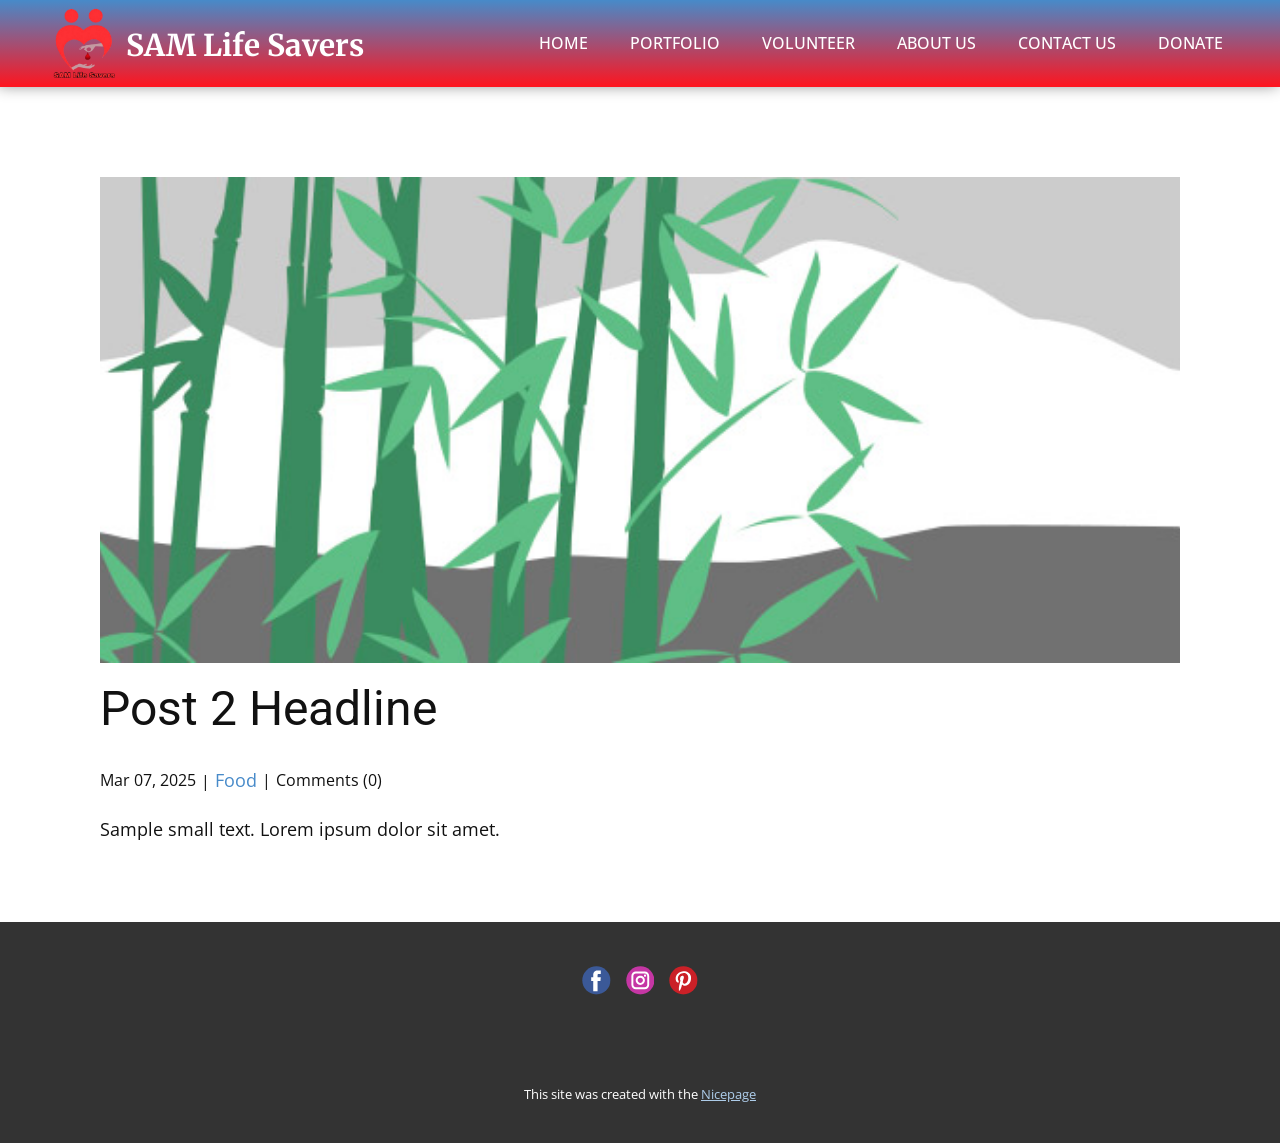
<file: blog/post-1.html>
<!DOCTYPE html>
<html style="font-size: 16px;" lang="en"><head>
    <meta name="viewport" content="width=device-width, initial-scale=1.0">
    <meta charset="utf-8">
    <meta name="keywords" content="Post 1 Headline">
    <meta name="description" content="">
    <title>Post 2 Headline</title>
    <link rel="stylesheet" href="../nicepage.css" media="screen">
<link rel="stylesheet" href="../Post-Template.css" media="screen">
    <script class="u-script" type="text/javascript" src="../jquery.js" defer=""></script>
    <script class="u-script" type="text/javascript" src="../nicepage.js" defer=""></script>
    <meta name="generator" content="Nicepage 7.5.2, nicepage.com">
    
    
    
    
    <link id="u-theme-google-font" rel="stylesheet" href="https://fonts.googleapis.com/css?family=Roboto:100,100i,300,300i,400,400i,500,500i,700,700i,900,900i|Open+Sans:300,300i,400,400i,500,500i,600,600i,700,700i,800,800i">
    <link id="u-page-google-font" rel="stylesheet" href="https://fonts.googleapis.com/css?family=Merriweather:300,300i,400,400i,700,700i,900,900i">
    <script type="application/ld+json">{
		"@context": "http://schema.org",
		"@type": "Organization",
		"name": "",
		"logo": "images/logo-sls.png",
		"sameAs": [
				"https://www.facebook.com/people/SAM-Life-Savers/100090587816616/",
				"https://www.instagram.com/samlife_savers/"
		]
}</script>
    <meta name="theme-color" content="#478ac9">
  <meta data-intl-tel-input-cdn-path="intlTelInput/"></head>
  <body data-path-to-root="./" data-include-products="false" class="u-body u-xl-mode" data-lang="en"><header class="u-box-shadow u-clearfix u-gradient u-header u-sticky u-header" id="header"><div class="u-clearfix u-sheet u-sheet-1">
        <a href="../About.html" data-page-id="96421476" class="u-image u-logo u-image-1" data-image-width="500" data-image-height="500" title="Home">
          <img src="../images/logo-sls.png" class="u-logo-image u-logo-image-1" alt="">
        </a>
        <nav class="u-menu u-menu-one-level u-offcanvas u-menu-1">
          <div class="menu-collapse" style="font-size: 1rem; letter-spacing: 0px; text-transform: uppercase; font-weight: 500;">
            <a class="u-button-style u-custom-active-border-color u-custom-active-color u-custom-border u-custom-border-color u-custom-borders u-custom-color u-custom-hover-border-color u-custom-hover-color u-custom-left-right-menu-spacing u-custom-padding-bottom u-custom-text-active-color u-custom-text-color u-custom-text-decoration u-custom-text-hover-color u-custom-top-bottom-menu-spacing u-hamburger-link u-nav-link u-text-active-palette-1-base u-text-hover-palette-2-base u-text-white u-hamburger-link-1" href="#">
              <svg class="u-svg-link" viewBox="0 0 24 24"><use xlink:href="#menu-hamburger"></use></svg>
              <svg class="u-svg-content" version="1.1" id="menu-hamburger" viewBox="0 0 16 16" x="0px" y="0px" xmlns:xlink="http://www.w3.org/1999/xlink" xmlns="http://www.w3.org/2000/svg"><g><rect y="1" width="16" height="2"></rect><rect y="7" width="16" height="2"></rect><rect y="13" width="16" height="2"></rect>
</g></svg>
            </a>
          </div>
          <div class="u-custom-menu u-nav-container">
            <ul class="u-nav u-spacing-2 u-unstyled u-nav-1"><li class="u-nav-item"><a class="u-active-black u-border-2 u-border-active-palette-1-base u-border-hover-palette-1-light-1 u-border-no-left u-border-no-right u-border-no-top u-button-style u-hover-black u-nav-link u-text-active-white u-text-body-alt-color u-text-hover-white" href="../" style="padding: 10px 20px;">Home</a>
</li><li class="u-nav-item"><a class="u-active-black u-border-2 u-border-active-palette-1-base u-border-hover-palette-1-light-1 u-border-no-left u-border-no-right u-border-no-top u-button-style u-file-link u-hover-black u-nav-link u-text-active-white u-text-body-alt-color u-text-hover-white" href="../files/SAMLifeSaversPortfolio_compressed.pdf" target="_blank" style="padding: 10px 20px;">Portfolio</a>
</li><li class="u-nav-item"><a class="u-active-black u-border-2 u-border-active-palette-1-base u-border-hover-palette-1-light-1 u-border-no-left u-border-no-right u-border-no-top u-button-style u-hover-black u-nav-link u-text-active-white u-text-body-alt-color u-text-hover-white" href="../Contact.html#carousel_ce6e" data-page-id="171253595" style="padding: 10px 20px;">Volunteer</a>
</li><li class="u-nav-item"><a class="u-active-black u-border-2 u-border-active-palette-1-base u-border-hover-palette-1-light-1 u-border-no-left u-border-no-right u-border-no-top u-button-style u-hover-black u-nav-link u-text-active-white u-text-body-alt-color u-text-hover-white" href="../About.html" style="padding: 10px 20px;">About Us</a>
</li><li class="u-nav-item"><a class="u-active-black u-border-2 u-border-active-palette-1-base u-border-hover-palette-1-light-1 u-border-no-left u-border-no-right u-border-no-top u-button-style u-hover-black u-nav-link u-text-active-white u-text-body-alt-color u-text-hover-white" href="../Contact.html" style="padding: 10px 20px;">Contact Us</a>
</li><li class="u-nav-item"><a class="u-active-black u-border-2 u-border-active-palette-1-base u-border-hover-palette-1-light-1 u-border-no-left u-border-no-right u-border-no-top u-button-style u-hover-black u-nav-link u-text-active-white u-text-body-alt-color u-text-hover-white" href="../Contact.html#carousel_ce6e" data-page-id="171253595" style="padding: 10px 20px;">Donate</a>
</li></ul>
          </div>
          <div class="u-custom-menu u-nav-container-collapse">
            <div class="u-black u-container-style u-inner-container-layout u-opacity u-opacity-95 u-sidenav">
              <div class="u-inner-container-layout u-sidenav-overflow">
                <div class="u-menu-close"></div>
                <ul class="u-align-center u-nav u-popupmenu-items u-unstyled u-nav-2"><li class="u-nav-item"><a class="u-button-style u-nav-link" href="../">Home</a>
</li><li class="u-nav-item"><a class="u-button-style u-file-link u-nav-link" href="../files/SAMLifeSaversPortfolio_compressed.pdf" target="_blank">Portfolio</a>
</li><li class="u-nav-item"><a class="u-button-style u-nav-link" href="../Contact.html#carousel_ce6e" data-page-id="171253595">Volunteer</a>
</li><li class="u-nav-item"><a class="u-button-style u-nav-link" href="../About.html">About Us</a>
</li><li class="u-nav-item"><a class="u-button-style u-nav-link" href="../Contact.html">Contact Us</a>
</li><li class="u-nav-item"><a class="u-button-style u-nav-link" href="../Contact.html#carousel_ce6e" data-page-id="171253595">Donate</a>
</li></ul>
              </div>
            </div>
            <div class="u-black u-menu-overlay u-opacity u-opacity-70"></div>
          </div>
        </nav>
        <h1 class="u-custom-font u-font-merriweather u-text u-text-default-lg u-text-default-md u-text-default-sm u-text-default-xl u-text-white u-text-1">SAM Life Savers</h1>
      </div><style class="u-sticky-style" data-style-id="c36b">.u-sticky-fixed.u-sticky-c36b, .u-body.u-sticky-fixed .u-sticky-c36b {
box-shadow: 5px 5px 20px 0 rgba(0,0,0,0.4) !important
}.u-sticky-fixed.u-sticky-c36b:before, .u-body.u-sticky-fixed .u-sticky-c36b:before {
borders: top right bottom left !important; border-color: #404040 !important; border-width: 2px !important
}</style></header>
    <section class="u-align-center u-clearfix u-section-1" id="block-1">
      <div class="u-clearfix u-sheet u-valign-middle-md u-valign-middle-sm u-valign-middle-xs u-sheet-1"><!--post_details--><!--post_details_options_json--><!--{"source":""}--><!--/post_details_options_json--><!--blog_post-->
        <div class="u-container-style u-expanded-width u-post-details u-post-details-1">
          <div class="u-container-layout u-valign-middle u-container-layout-1"><!--blog_post_image-->
            <img alt="" class="u-blog-control u-expanded-width u-image u-image-default u-image-1" src="../images/68f64b9d.jpeg"><!--/blog_post_image--><!--blog_post_header-->
            <h2 class="u-blog-control u-text u-text-1">Post 2 Headline</h2><!--/blog_post_header--><!--blog_post_metadata-->
            <div class="u-blog-control u-metadata u-metadata-1"><!--blog_post_metadata_date-->
              <span class="u-meta-date u-meta-icon">Mar 07, 2025</span><!--/blog_post_metadata_date--><!--blog_post_metadata_category-->
              <span class="u-meta-category u-meta-icon"><a href="../blog/blog.html#/blog-1///1">Food</a></span><!--/blog_post_metadata_category--><!--blog_post_metadata_comments-->
              <span class="u-meta-comments u-meta-icon"><!--blog_post_metadata_comments_content-->Comments (0)<!--/blog_post_metadata_comments_content--></span><!--/blog_post_metadata_comments-->
            </div><!--/blog_post_metadata--><!--blog_post_content-->
            <div class="u-align-justify u-blog-control u-post-content u-text u-text-2 fr-view">
  <p>Sample small text. Lorem ipsum dolor sit amet.</p>
  </div><!--/blog_post_content-->
          </div>
        </div><!--/blog_post--><!--/post_details-->
      </div>
    </section>
    
    
    
    
    <footer class="u-clearfix u-footer u-grey-80" id="footer"><div class="u-clearfix u-sheet u-sheet-1">
        <div class="u-align-left u-social-icons u-spacing-15 u-social-icons-1">
          <a class="u-social-url" title="facebook" target="_blank" href="https://www.facebook.com/people/SAM-Life-Savers/100090587816616/">
            <span class="u-icon u-social-facebook u-social-icon u-icon-1"><svg class="u-svg-link" preserveAspectRatio="xMidYMin slice" viewBox="0 0 112 112" style=""><use xlink:href="#svg-12e7"></use></svg><svg class="u-svg-content" viewBox="0 0 112 112" x="0" y="0" id="svg-12e7"><circle fill="currentColor" cx="56.1" cy="56.1" r="55"></circle><path fill="#FFFFFF" d="M73.5,31.6h-9.1c-1.4,0-3.6,0.8-3.6,3.9v8.5h12.6L72,58.3H60.8v40.8H43.9V58.3h-8V43.9h8v-9.2
      c0-6.7,3.1-17,17-17h12.5v13.9H73.5z"></path></svg></span>
          </a>
          <a class="u-social-url" title="instagram" target="_blank" href="https://www.instagram.com/samlife_savers/">
            <span class="u-icon u-social-icon u-social-instagram u-icon-2"><svg class="u-svg-link" preserveAspectRatio="xMidYMin slice" viewBox="0 0 112 112" style=""><use xlink:href="#svg-b36e"></use></svg><svg class="u-svg-content" viewBox="0 0 112 112" x="0" y="0" id="svg-b36e"><circle fill="currentColor" cx="56.1" cy="56.1" r="55"></circle><path fill="#FFFFFF" d="M55.9,38.2c-9.9,0-17.9,8-17.9,17.9C38,66,46,74,55.9,74c9.9,0,17.9-8,17.9-17.9C73.8,46.2,65.8,38.2,55.9,38.2
      z M55.9,66.4c-5.7,0-10.3-4.6-10.3-10.3c-0.1-5.7,4.6-10.3,10.3-10.3c5.7,0,10.3,4.6,10.3,10.3C66.2,61.8,61.6,66.4,55.9,66.4z"></path><path fill="#FFFFFF" d="M74.3,33.5c-2.3,0-4.2,1.9-4.2,4.2s1.9,4.2,4.2,4.2s4.2-1.9,4.2-4.2S76.6,33.5,74.3,33.5z"></path><path fill="#FFFFFF" d="M73.1,21.3H38.6c-9.7,0-17.5,7.9-17.5,17.5v34.5c0,9.7,7.9,17.6,17.5,17.6h34.5c9.7,0,17.5-7.9,17.5-17.5V38.8
      C90.6,29.1,82.7,21.3,73.1,21.3z M83,73.3c0,5.5-4.5,9.9-9.9,9.9H38.6c-5.5,0-9.9-4.5-9.9-9.9V38.8c0-5.5,4.5-9.9,9.9-9.9h34.5
      c5.5,0,9.9,4.5,9.9,9.9V73.3z"></path></svg></span>
          </a>
          <a class="u-social-url" title="pinterest" target="_blank" href="">
            <span class="u-icon u-social-icon u-social-pinterest u-icon-3"><svg class="u-svg-link" preserveAspectRatio="xMidYMin slice" viewBox="0 0 112 112" style=""><use xlink:href="#svg-aa2e"></use></svg><svg class="u-svg-content" viewBox="0 0 112 112" x="0" y="0" id="svg-aa2e"><circle fill="currentColor" cx="56.1" cy="56.1" r="55"></circle><path fill="#FFFFFF" d="M61.1,76.9c-4.7-0.3-6.7-2.7-10.3-5c-2,10.7-4.6,20.9-11.9,26.2c-2.2-16.1,3.3-28.2,5.9-41
      c-4.4-7.5,0.6-22.5,9.9-18.8c11.6,4.6-10,27.8,4.4,30.7C74.2,72,80.3,42.8,71,33.4C57.5,19.6,31.7,33,34.9,52.6
      c0.8,4.8,5.8,6.2,2,12.9c-8.7-1.9-11.2-8.8-10.9-17.8C26.5,32.8,39.3,22.5,52.2,21c16.3-1.9,31.6,5.9,33.7,21.2
      C88.2,59.5,78.6,78.2,61.1,76.9z"></path></svg></span>
          </a>
        </div>
      </div></footer>
    <section class="u-backlink u-clearfix u-grey-80">
      <p class="u-text">
        <span>This site was created with the </span>
        <a class="u-link" href="https://nicepage.com/" target="_blank" rel="nofollow">
          <span>Nicepage</span>
        </a>
      </p>
    </section>
  
</body></html>
</file>
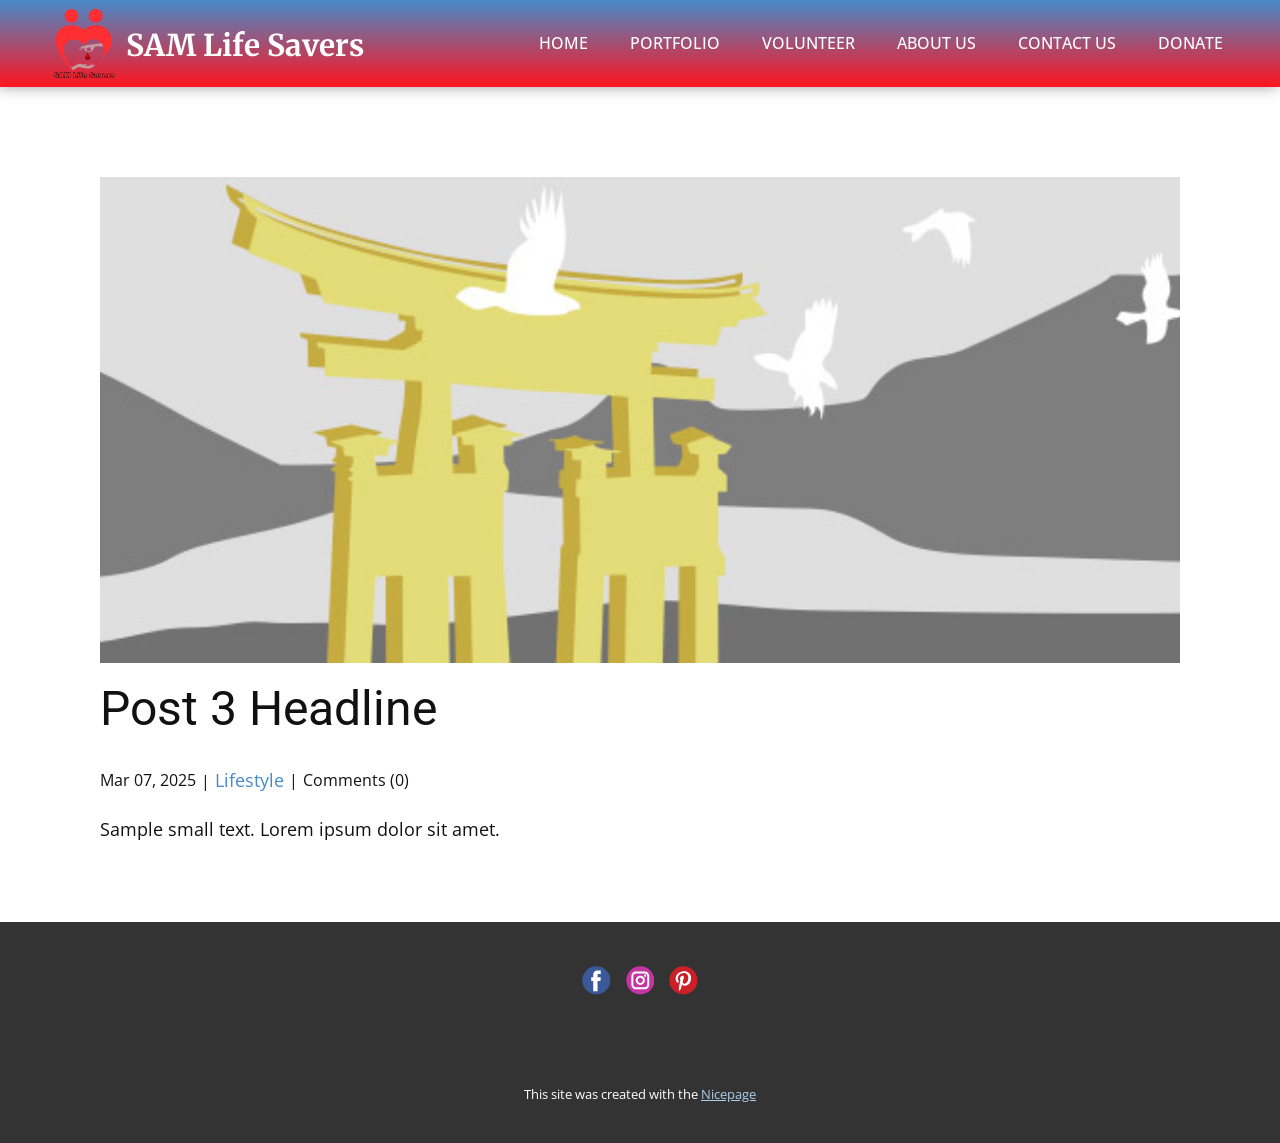
<file: blog/post-2.html>
<!DOCTYPE html>
<html style="font-size: 16px;" lang="en"><head>
    <meta name="viewport" content="width=device-width, initial-scale=1.0">
    <meta charset="utf-8">
    <meta name="keywords" content="Post 1 Headline">
    <meta name="description" content="">
    <title>Post 3 Headline</title>
    <link rel="stylesheet" href="../nicepage.css" media="screen">
<link rel="stylesheet" href="../Post-Template.css" media="screen">
    <script class="u-script" type="text/javascript" src="../jquery.js" defer=""></script>
    <script class="u-script" type="text/javascript" src="../nicepage.js" defer=""></script>
    <meta name="generator" content="Nicepage 7.5.2, nicepage.com">
    
    
    
    
    <link id="u-theme-google-font" rel="stylesheet" href="https://fonts.googleapis.com/css?family=Roboto:100,100i,300,300i,400,400i,500,500i,700,700i,900,900i|Open+Sans:300,300i,400,400i,500,500i,600,600i,700,700i,800,800i">
    <link id="u-page-google-font" rel="stylesheet" href="https://fonts.googleapis.com/css?family=Merriweather:300,300i,400,400i,700,700i,900,900i">
    <script type="application/ld+json">{
		"@context": "http://schema.org",
		"@type": "Organization",
		"name": "",
		"logo": "images/logo-sls.png",
		"sameAs": [
				"https://www.facebook.com/people/SAM-Life-Savers/100090587816616/",
				"https://www.instagram.com/samlife_savers/"
		]
}</script>
    <meta name="theme-color" content="#478ac9">
  <meta data-intl-tel-input-cdn-path="intlTelInput/"></head>
  <body data-path-to-root="./" data-include-products="false" class="u-body u-xl-mode" data-lang="en"><header class="u-box-shadow u-clearfix u-gradient u-header u-sticky u-header" id="header"><div class="u-clearfix u-sheet u-sheet-1">
        <a href="../About.html" data-page-id="96421476" class="u-image u-logo u-image-1" data-image-width="500" data-image-height="500" title="Home">
          <img src="../images/logo-sls.png" class="u-logo-image u-logo-image-1" alt="">
        </a>
        <nav class="u-menu u-menu-one-level u-offcanvas u-menu-1">
          <div class="menu-collapse" style="font-size: 1rem; letter-spacing: 0px; text-transform: uppercase; font-weight: 500;">
            <a class="u-button-style u-custom-active-border-color u-custom-active-color u-custom-border u-custom-border-color u-custom-borders u-custom-color u-custom-hover-border-color u-custom-hover-color u-custom-left-right-menu-spacing u-custom-padding-bottom u-custom-text-active-color u-custom-text-color u-custom-text-decoration u-custom-text-hover-color u-custom-top-bottom-menu-spacing u-hamburger-link u-nav-link u-text-active-palette-1-base u-text-hover-palette-2-base u-text-white u-hamburger-link-1" href="#">
              <svg class="u-svg-link" viewBox="0 0 24 24"><use xlink:href="#menu-hamburger"></use></svg>
              <svg class="u-svg-content" version="1.1" id="menu-hamburger" viewBox="0 0 16 16" x="0px" y="0px" xmlns:xlink="http://www.w3.org/1999/xlink" xmlns="http://www.w3.org/2000/svg"><g><rect y="1" width="16" height="2"></rect><rect y="7" width="16" height="2"></rect><rect y="13" width="16" height="2"></rect>
</g></svg>
            </a>
          </div>
          <div class="u-custom-menu u-nav-container">
            <ul class="u-nav u-spacing-2 u-unstyled u-nav-1"><li class="u-nav-item"><a class="u-active-black u-border-2 u-border-active-palette-1-base u-border-hover-palette-1-light-1 u-border-no-left u-border-no-right u-border-no-top u-button-style u-hover-black u-nav-link u-text-active-white u-text-body-alt-color u-text-hover-white" href="../" style="padding: 10px 20px;">Home</a>
</li><li class="u-nav-item"><a class="u-active-black u-border-2 u-border-active-palette-1-base u-border-hover-palette-1-light-1 u-border-no-left u-border-no-right u-border-no-top u-button-style u-file-link u-hover-black u-nav-link u-text-active-white u-text-body-alt-color u-text-hover-white" href="../files/SAMLifeSaversPortfolio_compressed.pdf" target="_blank" style="padding: 10px 20px;">Portfolio</a>
</li><li class="u-nav-item"><a class="u-active-black u-border-2 u-border-active-palette-1-base u-border-hover-palette-1-light-1 u-border-no-left u-border-no-right u-border-no-top u-button-style u-hover-black u-nav-link u-text-active-white u-text-body-alt-color u-text-hover-white" href="../Contact.html#carousel_ce6e" data-page-id="171253595" style="padding: 10px 20px;">Volunteer</a>
</li><li class="u-nav-item"><a class="u-active-black u-border-2 u-border-active-palette-1-base u-border-hover-palette-1-light-1 u-border-no-left u-border-no-right u-border-no-top u-button-style u-hover-black u-nav-link u-text-active-white u-text-body-alt-color u-text-hover-white" href="../About.html" style="padding: 10px 20px;">About Us</a>
</li><li class="u-nav-item"><a class="u-active-black u-border-2 u-border-active-palette-1-base u-border-hover-palette-1-light-1 u-border-no-left u-border-no-right u-border-no-top u-button-style u-hover-black u-nav-link u-text-active-white u-text-body-alt-color u-text-hover-white" href="../Contact.html" style="padding: 10px 20px;">Contact Us</a>
</li><li class="u-nav-item"><a class="u-active-black u-border-2 u-border-active-palette-1-base u-border-hover-palette-1-light-1 u-border-no-left u-border-no-right u-border-no-top u-button-style u-hover-black u-nav-link u-text-active-white u-text-body-alt-color u-text-hover-white" href="../Contact.html#carousel_ce6e" data-page-id="171253595" style="padding: 10px 20px;">Donate</a>
</li></ul>
          </div>
          <div class="u-custom-menu u-nav-container-collapse">
            <div class="u-black u-container-style u-inner-container-layout u-opacity u-opacity-95 u-sidenav">
              <div class="u-inner-container-layout u-sidenav-overflow">
                <div class="u-menu-close"></div>
                <ul class="u-align-center u-nav u-popupmenu-items u-unstyled u-nav-2"><li class="u-nav-item"><a class="u-button-style u-nav-link" href="../">Home</a>
</li><li class="u-nav-item"><a class="u-button-style u-file-link u-nav-link" href="../files/SAMLifeSaversPortfolio_compressed.pdf" target="_blank">Portfolio</a>
</li><li class="u-nav-item"><a class="u-button-style u-nav-link" href="../Contact.html#carousel_ce6e" data-page-id="171253595">Volunteer</a>
</li><li class="u-nav-item"><a class="u-button-style u-nav-link" href="../About.html">About Us</a>
</li><li class="u-nav-item"><a class="u-button-style u-nav-link" href="../Contact.html">Contact Us</a>
</li><li class="u-nav-item"><a class="u-button-style u-nav-link" href="../Contact.html#carousel_ce6e" data-page-id="171253595">Donate</a>
</li></ul>
              </div>
            </div>
            <div class="u-black u-menu-overlay u-opacity u-opacity-70"></div>
          </div>
        </nav>
        <h1 class="u-custom-font u-font-merriweather u-text u-text-default-lg u-text-default-md u-text-default-sm u-text-default-xl u-text-white u-text-1">SAM Life Savers</h1>
      </div><style class="u-sticky-style" data-style-id="c36b">.u-sticky-fixed.u-sticky-c36b, .u-body.u-sticky-fixed .u-sticky-c36b {
box-shadow: 5px 5px 20px 0 rgba(0,0,0,0.4) !important
}.u-sticky-fixed.u-sticky-c36b:before, .u-body.u-sticky-fixed .u-sticky-c36b:before {
borders: top right bottom left !important; border-color: #404040 !important; border-width: 2px !important
}</style></header>
    <section class="u-align-center u-clearfix u-section-1" id="block-1">
      <div class="u-clearfix u-sheet u-valign-middle-md u-valign-middle-sm u-valign-middle-xs u-sheet-1"><!--post_details--><!--post_details_options_json--><!--{"source":""}--><!--/post_details_options_json--><!--blog_post-->
        <div class="u-container-style u-expanded-width u-post-details u-post-details-1">
          <div class="u-container-layout u-valign-middle u-container-layout-1"><!--blog_post_image-->
            <img alt="" class="u-blog-control u-expanded-width u-image u-image-default u-image-1" src="../images/8ad73f3c.jpeg"><!--/blog_post_image--><!--blog_post_header-->
            <h2 class="u-blog-control u-text u-text-1">Post 3 Headline</h2><!--/blog_post_header--><!--blog_post_metadata-->
            <div class="u-blog-control u-metadata u-metadata-1"><!--blog_post_metadata_date-->
              <span class="u-meta-date u-meta-icon">Mar 07, 2025</span><!--/blog_post_metadata_date--><!--blog_post_metadata_category-->
              <span class="u-meta-category u-meta-icon"><a href="../blog/blog.html#/blog-1///3">Lifestyle</a></span><!--/blog_post_metadata_category--><!--blog_post_metadata_comments-->
              <span class="u-meta-comments u-meta-icon"><!--blog_post_metadata_comments_content-->Comments (0)<!--/blog_post_metadata_comments_content--></span><!--/blog_post_metadata_comments-->
            </div><!--/blog_post_metadata--><!--blog_post_content-->
            <div class="u-align-justify u-blog-control u-post-content u-text u-text-2 fr-view">
  <p>Sample small text. Lorem ipsum dolor sit amet.</p>
  </div><!--/blog_post_content-->
          </div>
        </div><!--/blog_post--><!--/post_details-->
      </div>
    </section>
    
    
    
    
    <footer class="u-clearfix u-footer u-grey-80" id="footer"><div class="u-clearfix u-sheet u-sheet-1">
        <div class="u-align-left u-social-icons u-spacing-15 u-social-icons-1">
          <a class="u-social-url" title="facebook" target="_blank" href="https://www.facebook.com/people/SAM-Life-Savers/100090587816616/">
            <span class="u-icon u-social-facebook u-social-icon u-icon-1"><svg class="u-svg-link" preserveAspectRatio="xMidYMin slice" viewBox="0 0 112 112" style=""><use xlink:href="#svg-12e7"></use></svg><svg class="u-svg-content" viewBox="0 0 112 112" x="0" y="0" id="svg-12e7"><circle fill="currentColor" cx="56.1" cy="56.1" r="55"></circle><path fill="#FFFFFF" d="M73.5,31.6h-9.1c-1.4,0-3.6,0.8-3.6,3.9v8.5h12.6L72,58.3H60.8v40.8H43.9V58.3h-8V43.9h8v-9.2
      c0-6.7,3.1-17,17-17h12.5v13.9H73.5z"></path></svg></span>
          </a>
          <a class="u-social-url" title="instagram" target="_blank" href="https://www.instagram.com/samlife_savers/">
            <span class="u-icon u-social-icon u-social-instagram u-icon-2"><svg class="u-svg-link" preserveAspectRatio="xMidYMin slice" viewBox="0 0 112 112" style=""><use xlink:href="#svg-b36e"></use></svg><svg class="u-svg-content" viewBox="0 0 112 112" x="0" y="0" id="svg-b36e"><circle fill="currentColor" cx="56.1" cy="56.1" r="55"></circle><path fill="#FFFFFF" d="M55.9,38.2c-9.9,0-17.9,8-17.9,17.9C38,66,46,74,55.9,74c9.9,0,17.9-8,17.9-17.9C73.8,46.2,65.8,38.2,55.9,38.2
      z M55.9,66.4c-5.7,0-10.3-4.6-10.3-10.3c-0.1-5.7,4.6-10.3,10.3-10.3c5.7,0,10.3,4.6,10.3,10.3C66.2,61.8,61.6,66.4,55.9,66.4z"></path><path fill="#FFFFFF" d="M74.3,33.5c-2.3,0-4.2,1.9-4.2,4.2s1.9,4.2,4.2,4.2s4.2-1.9,4.2-4.2S76.6,33.5,74.3,33.5z"></path><path fill="#FFFFFF" d="M73.1,21.3H38.6c-9.7,0-17.5,7.9-17.5,17.5v34.5c0,9.7,7.9,17.6,17.5,17.6h34.5c9.7,0,17.5-7.9,17.5-17.5V38.8
      C90.6,29.1,82.7,21.3,73.1,21.3z M83,73.3c0,5.5-4.5,9.9-9.9,9.9H38.6c-5.5,0-9.9-4.5-9.9-9.9V38.8c0-5.5,4.5-9.9,9.9-9.9h34.5
      c5.5,0,9.9,4.5,9.9,9.9V73.3z"></path></svg></span>
          </a>
          <a class="u-social-url" title="pinterest" target="_blank" href="">
            <span class="u-icon u-social-icon u-social-pinterest u-icon-3"><svg class="u-svg-link" preserveAspectRatio="xMidYMin slice" viewBox="0 0 112 112" style=""><use xlink:href="#svg-aa2e"></use></svg><svg class="u-svg-content" viewBox="0 0 112 112" x="0" y="0" id="svg-aa2e"><circle fill="currentColor" cx="56.1" cy="56.1" r="55"></circle><path fill="#FFFFFF" d="M61.1,76.9c-4.7-0.3-6.7-2.7-10.3-5c-2,10.7-4.6,20.9-11.9,26.2c-2.2-16.1,3.3-28.2,5.9-41
      c-4.4-7.5,0.6-22.5,9.9-18.8c11.6,4.6-10,27.8,4.4,30.7C74.2,72,80.3,42.8,71,33.4C57.5,19.6,31.7,33,34.9,52.6
      c0.8,4.8,5.8,6.2,2,12.9c-8.7-1.9-11.2-8.8-10.9-17.8C26.5,32.8,39.3,22.5,52.2,21c16.3-1.9,31.6,5.9,33.7,21.2
      C88.2,59.5,78.6,78.2,61.1,76.9z"></path></svg></span>
          </a>
        </div>
      </div></footer>
    <section class="u-backlink u-clearfix u-grey-80">
      <p class="u-text">
        <span>This site was created with the </span>
        <a class="u-link" href="https://nicepage.com/" target="_blank" rel="nofollow">
          <span>Nicepage</span>
        </a>
      </p>
    </section>
  
</body></html>
</file>
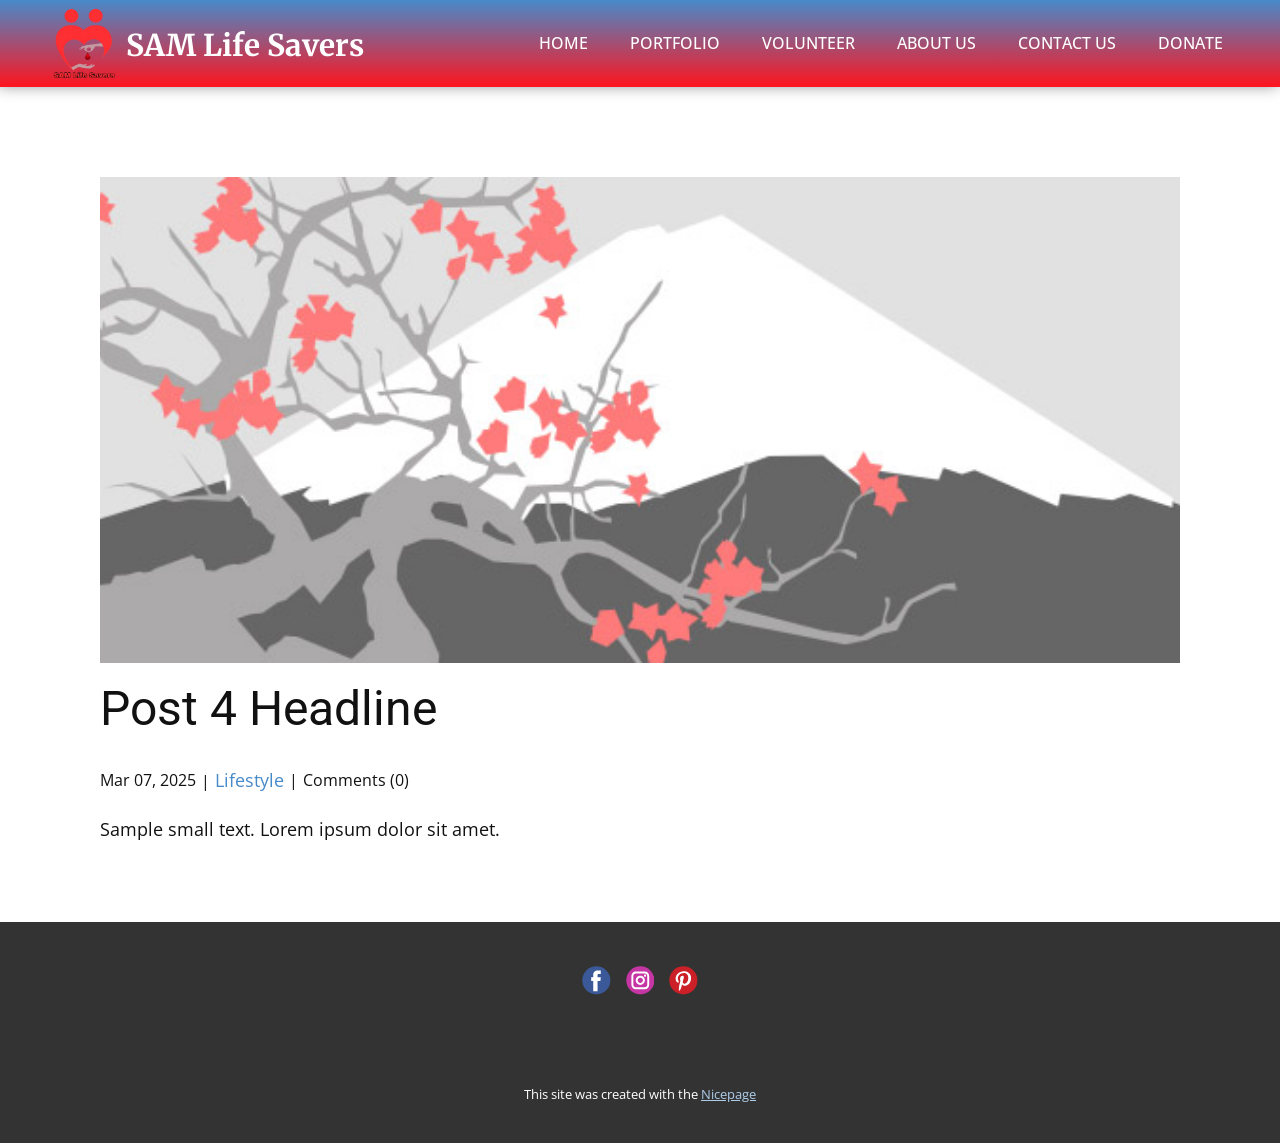
<file: blog/post-3.html>
<!DOCTYPE html>
<html style="font-size: 16px;" lang="en"><head>
    <meta name="viewport" content="width=device-width, initial-scale=1.0">
    <meta charset="utf-8">
    <meta name="keywords" content="Post 1 Headline">
    <meta name="description" content="">
    <title>Post 4 Headline</title>
    <link rel="stylesheet" href="../nicepage.css" media="screen">
<link rel="stylesheet" href="../Post-Template.css" media="screen">
    <script class="u-script" type="text/javascript" src="../jquery.js" defer=""></script>
    <script class="u-script" type="text/javascript" src="../nicepage.js" defer=""></script>
    <meta name="generator" content="Nicepage 7.5.2, nicepage.com">
    
    
    
    
    <link id="u-theme-google-font" rel="stylesheet" href="https://fonts.googleapis.com/css?family=Roboto:100,100i,300,300i,400,400i,500,500i,700,700i,900,900i|Open+Sans:300,300i,400,400i,500,500i,600,600i,700,700i,800,800i">
    <link id="u-page-google-font" rel="stylesheet" href="https://fonts.googleapis.com/css?family=Merriweather:300,300i,400,400i,700,700i,900,900i">
    <script type="application/ld+json">{
		"@context": "http://schema.org",
		"@type": "Organization",
		"name": "",
		"logo": "images/logo-sls.png",
		"sameAs": [
				"https://www.facebook.com/people/SAM-Life-Savers/100090587816616/",
				"https://www.instagram.com/samlife_savers/"
		]
}</script>
    <meta name="theme-color" content="#478ac9">
  <meta data-intl-tel-input-cdn-path="intlTelInput/"></head>
  <body data-path-to-root="./" data-include-products="false" class="u-body u-xl-mode" data-lang="en"><header class="u-box-shadow u-clearfix u-gradient u-header u-sticky u-header" id="header"><div class="u-clearfix u-sheet u-sheet-1">
        <a href="../About.html" data-page-id="96421476" class="u-image u-logo u-image-1" data-image-width="500" data-image-height="500" title="Home">
          <img src="../images/logo-sls.png" class="u-logo-image u-logo-image-1" alt="">
        </a>
        <nav class="u-menu u-menu-one-level u-offcanvas u-menu-1">
          <div class="menu-collapse" style="font-size: 1rem; letter-spacing: 0px; text-transform: uppercase; font-weight: 500;">
            <a class="u-button-style u-custom-active-border-color u-custom-active-color u-custom-border u-custom-border-color u-custom-borders u-custom-color u-custom-hover-border-color u-custom-hover-color u-custom-left-right-menu-spacing u-custom-padding-bottom u-custom-text-active-color u-custom-text-color u-custom-text-decoration u-custom-text-hover-color u-custom-top-bottom-menu-spacing u-hamburger-link u-nav-link u-text-active-palette-1-base u-text-hover-palette-2-base u-text-white u-hamburger-link-1" href="#">
              <svg class="u-svg-link" viewBox="0 0 24 24"><use xlink:href="#menu-hamburger"></use></svg>
              <svg class="u-svg-content" version="1.1" id="menu-hamburger" viewBox="0 0 16 16" x="0px" y="0px" xmlns:xlink="http://www.w3.org/1999/xlink" xmlns="http://www.w3.org/2000/svg"><g><rect y="1" width="16" height="2"></rect><rect y="7" width="16" height="2"></rect><rect y="13" width="16" height="2"></rect>
</g></svg>
            </a>
          </div>
          <div class="u-custom-menu u-nav-container">
            <ul class="u-nav u-spacing-2 u-unstyled u-nav-1"><li class="u-nav-item"><a class="u-active-black u-border-2 u-border-active-palette-1-base u-border-hover-palette-1-light-1 u-border-no-left u-border-no-right u-border-no-top u-button-style u-hover-black u-nav-link u-text-active-white u-text-body-alt-color u-text-hover-white" href="../" style="padding: 10px 20px;">Home</a>
</li><li class="u-nav-item"><a class="u-active-black u-border-2 u-border-active-palette-1-base u-border-hover-palette-1-light-1 u-border-no-left u-border-no-right u-border-no-top u-button-style u-file-link u-hover-black u-nav-link u-text-active-white u-text-body-alt-color u-text-hover-white" href="../files/SAMLifeSaversPortfolio_compressed.pdf" target="_blank" style="padding: 10px 20px;">Portfolio</a>
</li><li class="u-nav-item"><a class="u-active-black u-border-2 u-border-active-palette-1-base u-border-hover-palette-1-light-1 u-border-no-left u-border-no-right u-border-no-top u-button-style u-hover-black u-nav-link u-text-active-white u-text-body-alt-color u-text-hover-white" href="../Contact.html#carousel_ce6e" data-page-id="171253595" style="padding: 10px 20px;">Volunteer</a>
</li><li class="u-nav-item"><a class="u-active-black u-border-2 u-border-active-palette-1-base u-border-hover-palette-1-light-1 u-border-no-left u-border-no-right u-border-no-top u-button-style u-hover-black u-nav-link u-text-active-white u-text-body-alt-color u-text-hover-white" href="../About.html" style="padding: 10px 20px;">About Us</a>
</li><li class="u-nav-item"><a class="u-active-black u-border-2 u-border-active-palette-1-base u-border-hover-palette-1-light-1 u-border-no-left u-border-no-right u-border-no-top u-button-style u-hover-black u-nav-link u-text-active-white u-text-body-alt-color u-text-hover-white" href="../Contact.html" style="padding: 10px 20px;">Contact Us</a>
</li><li class="u-nav-item"><a class="u-active-black u-border-2 u-border-active-palette-1-base u-border-hover-palette-1-light-1 u-border-no-left u-border-no-right u-border-no-top u-button-style u-hover-black u-nav-link u-text-active-white u-text-body-alt-color u-text-hover-white" href="../Contact.html#carousel_ce6e" data-page-id="171253595" style="padding: 10px 20px;">Donate</a>
</li></ul>
          </div>
          <div class="u-custom-menu u-nav-container-collapse">
            <div class="u-black u-container-style u-inner-container-layout u-opacity u-opacity-95 u-sidenav">
              <div class="u-inner-container-layout u-sidenav-overflow">
                <div class="u-menu-close"></div>
                <ul class="u-align-center u-nav u-popupmenu-items u-unstyled u-nav-2"><li class="u-nav-item"><a class="u-button-style u-nav-link" href="../">Home</a>
</li><li class="u-nav-item"><a class="u-button-style u-file-link u-nav-link" href="../files/SAMLifeSaversPortfolio_compressed.pdf" target="_blank">Portfolio</a>
</li><li class="u-nav-item"><a class="u-button-style u-nav-link" href="../Contact.html#carousel_ce6e" data-page-id="171253595">Volunteer</a>
</li><li class="u-nav-item"><a class="u-button-style u-nav-link" href="../About.html">About Us</a>
</li><li class="u-nav-item"><a class="u-button-style u-nav-link" href="../Contact.html">Contact Us</a>
</li><li class="u-nav-item"><a class="u-button-style u-nav-link" href="../Contact.html#carousel_ce6e" data-page-id="171253595">Donate</a>
</li></ul>
              </div>
            </div>
            <div class="u-black u-menu-overlay u-opacity u-opacity-70"></div>
          </div>
        </nav>
        <h1 class="u-custom-font u-font-merriweather u-text u-text-default-lg u-text-default-md u-text-default-sm u-text-default-xl u-text-white u-text-1">SAM Life Savers</h1>
      </div><style class="u-sticky-style" data-style-id="c36b">.u-sticky-fixed.u-sticky-c36b, .u-body.u-sticky-fixed .u-sticky-c36b {
box-shadow: 5px 5px 20px 0 rgba(0,0,0,0.4) !important
}.u-sticky-fixed.u-sticky-c36b:before, .u-body.u-sticky-fixed .u-sticky-c36b:before {
borders: top right bottom left !important; border-color: #404040 !important; border-width: 2px !important
}</style></header>
    <section class="u-align-center u-clearfix u-section-1" id="block-1">
      <div class="u-clearfix u-sheet u-valign-middle-md u-valign-middle-sm u-valign-middle-xs u-sheet-1"><!--post_details--><!--post_details_options_json--><!--{"source":""}--><!--/post_details_options_json--><!--blog_post-->
        <div class="u-container-style u-expanded-width u-post-details u-post-details-1">
          <div class="u-container-layout u-valign-middle u-container-layout-1"><!--blog_post_image-->
            <img alt="" class="u-blog-control u-expanded-width u-image u-image-default u-image-1" src="../images/0fd3416c.jpeg"><!--/blog_post_image--><!--blog_post_header-->
            <h2 class="u-blog-control u-text u-text-1">Post 4 Headline</h2><!--/blog_post_header--><!--blog_post_metadata-->
            <div class="u-blog-control u-metadata u-metadata-1"><!--blog_post_metadata_date-->
              <span class="u-meta-date u-meta-icon">Mar 07, 2025</span><!--/blog_post_metadata_date--><!--blog_post_metadata_category-->
              <span class="u-meta-category u-meta-icon"><a href="../blog/blog.html#/blog-1///3">Lifestyle</a></span><!--/blog_post_metadata_category--><!--blog_post_metadata_comments-->
              <span class="u-meta-comments u-meta-icon"><!--blog_post_metadata_comments_content-->Comments (0)<!--/blog_post_metadata_comments_content--></span><!--/blog_post_metadata_comments-->
            </div><!--/blog_post_metadata--><!--blog_post_content-->
            <div class="u-align-justify u-blog-control u-post-content u-text u-text-2 fr-view">
  <p>Sample small text. Lorem ipsum dolor sit amet.</p>
  </div><!--/blog_post_content-->
          </div>
        </div><!--/blog_post--><!--/post_details-->
      </div>
    </section>
    
    
    
    
    <footer class="u-clearfix u-footer u-grey-80" id="footer"><div class="u-clearfix u-sheet u-sheet-1">
        <div class="u-align-left u-social-icons u-spacing-15 u-social-icons-1">
          <a class="u-social-url" title="facebook" target="_blank" href="https://www.facebook.com/people/SAM-Life-Savers/100090587816616/">
            <span class="u-icon u-social-facebook u-social-icon u-icon-1"><svg class="u-svg-link" preserveAspectRatio="xMidYMin slice" viewBox="0 0 112 112" style=""><use xlink:href="#svg-12e7"></use></svg><svg class="u-svg-content" viewBox="0 0 112 112" x="0" y="0" id="svg-12e7"><circle fill="currentColor" cx="56.1" cy="56.1" r="55"></circle><path fill="#FFFFFF" d="M73.5,31.6h-9.1c-1.4,0-3.6,0.8-3.6,3.9v8.5h12.6L72,58.3H60.8v40.8H43.9V58.3h-8V43.9h8v-9.2
      c0-6.7,3.1-17,17-17h12.5v13.9H73.5z"></path></svg></span>
          </a>
          <a class="u-social-url" title="instagram" target="_blank" href="https://www.instagram.com/samlife_savers/">
            <span class="u-icon u-social-icon u-social-instagram u-icon-2"><svg class="u-svg-link" preserveAspectRatio="xMidYMin slice" viewBox="0 0 112 112" style=""><use xlink:href="#svg-b36e"></use></svg><svg class="u-svg-content" viewBox="0 0 112 112" x="0" y="0" id="svg-b36e"><circle fill="currentColor" cx="56.1" cy="56.1" r="55"></circle><path fill="#FFFFFF" d="M55.9,38.2c-9.9,0-17.9,8-17.9,17.9C38,66,46,74,55.9,74c9.9,0,17.9-8,17.9-17.9C73.8,46.2,65.8,38.2,55.9,38.2
      z M55.9,66.4c-5.7,0-10.3-4.6-10.3-10.3c-0.1-5.7,4.6-10.3,10.3-10.3c5.7,0,10.3,4.6,10.3,10.3C66.2,61.8,61.6,66.4,55.9,66.4z"></path><path fill="#FFFFFF" d="M74.3,33.5c-2.3,0-4.2,1.9-4.2,4.2s1.9,4.2,4.2,4.2s4.2-1.9,4.2-4.2S76.6,33.5,74.3,33.5z"></path><path fill="#FFFFFF" d="M73.1,21.3H38.6c-9.7,0-17.5,7.9-17.5,17.5v34.5c0,9.7,7.9,17.6,17.5,17.6h34.5c9.7,0,17.5-7.9,17.5-17.5V38.8
      C90.6,29.1,82.7,21.3,73.1,21.3z M83,73.3c0,5.5-4.5,9.9-9.9,9.9H38.6c-5.5,0-9.9-4.5-9.9-9.9V38.8c0-5.5,4.5-9.9,9.9-9.9h34.5
      c5.5,0,9.9,4.5,9.9,9.9V73.3z"></path></svg></span>
          </a>
          <a class="u-social-url" title="pinterest" target="_blank" href="">
            <span class="u-icon u-social-icon u-social-pinterest u-icon-3"><svg class="u-svg-link" preserveAspectRatio="xMidYMin slice" viewBox="0 0 112 112" style=""><use xlink:href="#svg-aa2e"></use></svg><svg class="u-svg-content" viewBox="0 0 112 112" x="0" y="0" id="svg-aa2e"><circle fill="currentColor" cx="56.1" cy="56.1" r="55"></circle><path fill="#FFFFFF" d="M61.1,76.9c-4.7-0.3-6.7-2.7-10.3-5c-2,10.7-4.6,20.9-11.9,26.2c-2.2-16.1,3.3-28.2,5.9-41
      c-4.4-7.5,0.6-22.5,9.9-18.8c11.6,4.6-10,27.8,4.4,30.7C74.2,72,80.3,42.8,71,33.4C57.5,19.6,31.7,33,34.9,52.6
      c0.8,4.8,5.8,6.2,2,12.9c-8.7-1.9-11.2-8.8-10.9-17.8C26.5,32.8,39.3,22.5,52.2,21c16.3-1.9,31.6,5.9,33.7,21.2
      C88.2,59.5,78.6,78.2,61.1,76.9z"></path></svg></span>
          </a>
        </div>
      </div></footer>
    <section class="u-backlink u-clearfix u-grey-80">
      <p class="u-text">
        <span>This site was created with the </span>
        <a class="u-link" href="https://nicepage.com/" target="_blank" rel="nofollow">
          <span>Nicepage</span>
        </a>
      </p>
    </section>
  
</body></html>
</file>
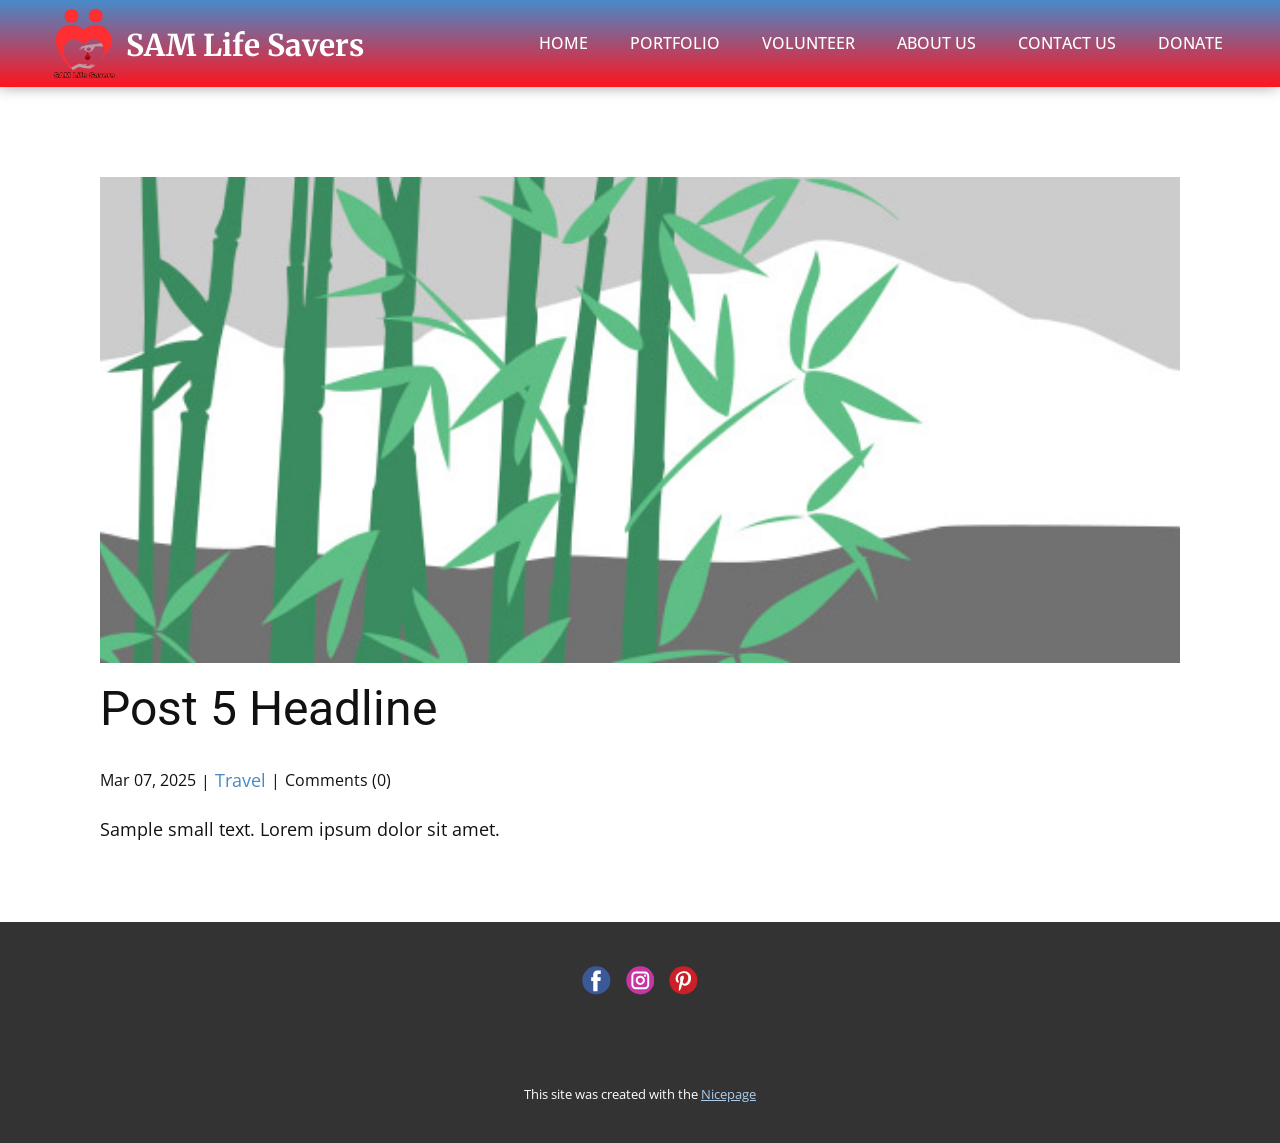
<file: blog/post-4.html>
<!DOCTYPE html>
<html style="font-size: 16px;" lang="en"><head>
    <meta name="viewport" content="width=device-width, initial-scale=1.0">
    <meta charset="utf-8">
    <meta name="keywords" content="Post 1 Headline">
    <meta name="description" content="">
    <title>Post 5 Headline</title>
    <link rel="stylesheet" href="../nicepage.css" media="screen">
<link rel="stylesheet" href="../Post-Template.css" media="screen">
    <script class="u-script" type="text/javascript" src="../jquery.js" defer=""></script>
    <script class="u-script" type="text/javascript" src="../nicepage.js" defer=""></script>
    <meta name="generator" content="Nicepage 7.5.2, nicepage.com">
    
    
    
    
    <link id="u-theme-google-font" rel="stylesheet" href="https://fonts.googleapis.com/css?family=Roboto:100,100i,300,300i,400,400i,500,500i,700,700i,900,900i|Open+Sans:300,300i,400,400i,500,500i,600,600i,700,700i,800,800i">
    <link id="u-page-google-font" rel="stylesheet" href="https://fonts.googleapis.com/css?family=Merriweather:300,300i,400,400i,700,700i,900,900i">
    <script type="application/ld+json">{
		"@context": "http://schema.org",
		"@type": "Organization",
		"name": "",
		"logo": "images/logo-sls.png",
		"sameAs": [
				"https://www.facebook.com/people/SAM-Life-Savers/100090587816616/",
				"https://www.instagram.com/samlife_savers/"
		]
}</script>
    <meta name="theme-color" content="#478ac9">
  <meta data-intl-tel-input-cdn-path="intlTelInput/"></head>
  <body data-path-to-root="./" data-include-products="false" class="u-body u-xl-mode" data-lang="en"><header class="u-box-shadow u-clearfix u-gradient u-header u-sticky u-header" id="header"><div class="u-clearfix u-sheet u-sheet-1">
        <a href="../About.html" data-page-id="96421476" class="u-image u-logo u-image-1" data-image-width="500" data-image-height="500" title="Home">
          <img src="../images/logo-sls.png" class="u-logo-image u-logo-image-1" alt="">
        </a>
        <nav class="u-menu u-menu-one-level u-offcanvas u-menu-1">
          <div class="menu-collapse" style="font-size: 1rem; letter-spacing: 0px; text-transform: uppercase; font-weight: 500;">
            <a class="u-button-style u-custom-active-border-color u-custom-active-color u-custom-border u-custom-border-color u-custom-borders u-custom-color u-custom-hover-border-color u-custom-hover-color u-custom-left-right-menu-spacing u-custom-padding-bottom u-custom-text-active-color u-custom-text-color u-custom-text-decoration u-custom-text-hover-color u-custom-top-bottom-menu-spacing u-hamburger-link u-nav-link u-text-active-palette-1-base u-text-hover-palette-2-base u-text-white u-hamburger-link-1" href="#">
              <svg class="u-svg-link" viewBox="0 0 24 24"><use xlink:href="#menu-hamburger"></use></svg>
              <svg class="u-svg-content" version="1.1" id="menu-hamburger" viewBox="0 0 16 16" x="0px" y="0px" xmlns:xlink="http://www.w3.org/1999/xlink" xmlns="http://www.w3.org/2000/svg"><g><rect y="1" width="16" height="2"></rect><rect y="7" width="16" height="2"></rect><rect y="13" width="16" height="2"></rect>
</g></svg>
            </a>
          </div>
          <div class="u-custom-menu u-nav-container">
            <ul class="u-nav u-spacing-2 u-unstyled u-nav-1"><li class="u-nav-item"><a class="u-active-black u-border-2 u-border-active-palette-1-base u-border-hover-palette-1-light-1 u-border-no-left u-border-no-right u-border-no-top u-button-style u-hover-black u-nav-link u-text-active-white u-text-body-alt-color u-text-hover-white" href="../" style="padding: 10px 20px;">Home</a>
</li><li class="u-nav-item"><a class="u-active-black u-border-2 u-border-active-palette-1-base u-border-hover-palette-1-light-1 u-border-no-left u-border-no-right u-border-no-top u-button-style u-file-link u-hover-black u-nav-link u-text-active-white u-text-body-alt-color u-text-hover-white" href="../files/SAMLifeSaversPortfolio_compressed.pdf" target="_blank" style="padding: 10px 20px;">Portfolio</a>
</li><li class="u-nav-item"><a class="u-active-black u-border-2 u-border-active-palette-1-base u-border-hover-palette-1-light-1 u-border-no-left u-border-no-right u-border-no-top u-button-style u-hover-black u-nav-link u-text-active-white u-text-body-alt-color u-text-hover-white" href="../Contact.html#carousel_ce6e" data-page-id="171253595" style="padding: 10px 20px;">Volunteer</a>
</li><li class="u-nav-item"><a class="u-active-black u-border-2 u-border-active-palette-1-base u-border-hover-palette-1-light-1 u-border-no-left u-border-no-right u-border-no-top u-button-style u-hover-black u-nav-link u-text-active-white u-text-body-alt-color u-text-hover-white" href="../About.html" style="padding: 10px 20px;">About Us</a>
</li><li class="u-nav-item"><a class="u-active-black u-border-2 u-border-active-palette-1-base u-border-hover-palette-1-light-1 u-border-no-left u-border-no-right u-border-no-top u-button-style u-hover-black u-nav-link u-text-active-white u-text-body-alt-color u-text-hover-white" href="../Contact.html" style="padding: 10px 20px;">Contact Us</a>
</li><li class="u-nav-item"><a class="u-active-black u-border-2 u-border-active-palette-1-base u-border-hover-palette-1-light-1 u-border-no-left u-border-no-right u-border-no-top u-button-style u-hover-black u-nav-link u-text-active-white u-text-body-alt-color u-text-hover-white" href="../Contact.html#carousel_ce6e" data-page-id="171253595" style="padding: 10px 20px;">Donate</a>
</li></ul>
          </div>
          <div class="u-custom-menu u-nav-container-collapse">
            <div class="u-black u-container-style u-inner-container-layout u-opacity u-opacity-95 u-sidenav">
              <div class="u-inner-container-layout u-sidenav-overflow">
                <div class="u-menu-close"></div>
                <ul class="u-align-center u-nav u-popupmenu-items u-unstyled u-nav-2"><li class="u-nav-item"><a class="u-button-style u-nav-link" href="../">Home</a>
</li><li class="u-nav-item"><a class="u-button-style u-file-link u-nav-link" href="../files/SAMLifeSaversPortfolio_compressed.pdf" target="_blank">Portfolio</a>
</li><li class="u-nav-item"><a class="u-button-style u-nav-link" href="../Contact.html#carousel_ce6e" data-page-id="171253595">Volunteer</a>
</li><li class="u-nav-item"><a class="u-button-style u-nav-link" href="../About.html">About Us</a>
</li><li class="u-nav-item"><a class="u-button-style u-nav-link" href="../Contact.html">Contact Us</a>
</li><li class="u-nav-item"><a class="u-button-style u-nav-link" href="../Contact.html#carousel_ce6e" data-page-id="171253595">Donate</a>
</li></ul>
              </div>
            </div>
            <div class="u-black u-menu-overlay u-opacity u-opacity-70"></div>
          </div>
        </nav>
        <h1 class="u-custom-font u-font-merriweather u-text u-text-default-lg u-text-default-md u-text-default-sm u-text-default-xl u-text-white u-text-1">SAM Life Savers</h1>
      </div><style class="u-sticky-style" data-style-id="c36b">.u-sticky-fixed.u-sticky-c36b, .u-body.u-sticky-fixed .u-sticky-c36b {
box-shadow: 5px 5px 20px 0 rgba(0,0,0,0.4) !important
}.u-sticky-fixed.u-sticky-c36b:before, .u-body.u-sticky-fixed .u-sticky-c36b:before {
borders: top right bottom left !important; border-color: #404040 !important; border-width: 2px !important
}</style></header>
    <section class="u-align-center u-clearfix u-section-1" id="block-1">
      <div class="u-clearfix u-sheet u-valign-middle-md u-valign-middle-sm u-valign-middle-xs u-sheet-1"><!--post_details--><!--post_details_options_json--><!--{"source":""}--><!--/post_details_options_json--><!--blog_post-->
        <div class="u-container-style u-expanded-width u-post-details u-post-details-1">
          <div class="u-container-layout u-valign-middle u-container-layout-1"><!--blog_post_image-->
            <img alt="" class="u-blog-control u-expanded-width u-image u-image-default u-image-1" src="../images/68f64b9d.jpeg"><!--/blog_post_image--><!--blog_post_header-->
            <h2 class="u-blog-control u-text u-text-1">Post 5 Headline</h2><!--/blog_post_header--><!--blog_post_metadata-->
            <div class="u-blog-control u-metadata u-metadata-1"><!--blog_post_metadata_date-->
              <span class="u-meta-date u-meta-icon">Mar 07, 2025</span><!--/blog_post_metadata_date--><!--blog_post_metadata_category-->
              <span class="u-meta-category u-meta-icon"><a href="../blog/blog.html#/blog-1///2">Travel</a></span><!--/blog_post_metadata_category--><!--blog_post_metadata_comments-->
              <span class="u-meta-comments u-meta-icon"><!--blog_post_metadata_comments_content-->Comments (0)<!--/blog_post_metadata_comments_content--></span><!--/blog_post_metadata_comments-->
            </div><!--/blog_post_metadata--><!--blog_post_content-->
            <div class="u-align-justify u-blog-control u-post-content u-text u-text-2 fr-view">
  <p>Sample small text. Lorem ipsum dolor sit amet.</p>
  </div><!--/blog_post_content-->
          </div>
        </div><!--/blog_post--><!--/post_details-->
      </div>
    </section>
    
    
    
    
    <footer class="u-clearfix u-footer u-grey-80" id="footer"><div class="u-clearfix u-sheet u-sheet-1">
        <div class="u-align-left u-social-icons u-spacing-15 u-social-icons-1">
          <a class="u-social-url" title="facebook" target="_blank" href="https://www.facebook.com/people/SAM-Life-Savers/100090587816616/">
            <span class="u-icon u-social-facebook u-social-icon u-icon-1"><svg class="u-svg-link" preserveAspectRatio="xMidYMin slice" viewBox="0 0 112 112" style=""><use xlink:href="#svg-12e7"></use></svg><svg class="u-svg-content" viewBox="0 0 112 112" x="0" y="0" id="svg-12e7"><circle fill="currentColor" cx="56.1" cy="56.1" r="55"></circle><path fill="#FFFFFF" d="M73.5,31.6h-9.1c-1.4,0-3.6,0.8-3.6,3.9v8.5h12.6L72,58.3H60.8v40.8H43.9V58.3h-8V43.9h8v-9.2
      c0-6.7,3.1-17,17-17h12.5v13.9H73.5z"></path></svg></span>
          </a>
          <a class="u-social-url" title="instagram" target="_blank" href="https://www.instagram.com/samlife_savers/">
            <span class="u-icon u-social-icon u-social-instagram u-icon-2"><svg class="u-svg-link" preserveAspectRatio="xMidYMin slice" viewBox="0 0 112 112" style=""><use xlink:href="#svg-b36e"></use></svg><svg class="u-svg-content" viewBox="0 0 112 112" x="0" y="0" id="svg-b36e"><circle fill="currentColor" cx="56.1" cy="56.1" r="55"></circle><path fill="#FFFFFF" d="M55.9,38.2c-9.9,0-17.9,8-17.9,17.9C38,66,46,74,55.9,74c9.9,0,17.9-8,17.9-17.9C73.8,46.2,65.8,38.2,55.9,38.2
      z M55.9,66.4c-5.7,0-10.3-4.6-10.3-10.3c-0.1-5.7,4.6-10.3,10.3-10.3c5.7,0,10.3,4.6,10.3,10.3C66.2,61.8,61.6,66.4,55.9,66.4z"></path><path fill="#FFFFFF" d="M74.3,33.5c-2.3,0-4.2,1.9-4.2,4.2s1.9,4.2,4.2,4.2s4.2-1.9,4.2-4.2S76.6,33.5,74.3,33.5z"></path><path fill="#FFFFFF" d="M73.1,21.3H38.6c-9.7,0-17.5,7.9-17.5,17.5v34.5c0,9.7,7.9,17.6,17.5,17.6h34.5c9.7,0,17.5-7.9,17.5-17.5V38.8
      C90.6,29.1,82.7,21.3,73.1,21.3z M83,73.3c0,5.5-4.5,9.9-9.9,9.9H38.6c-5.5,0-9.9-4.5-9.9-9.9V38.8c0-5.5,4.5-9.9,9.9-9.9h34.5
      c5.5,0,9.9,4.5,9.9,9.9V73.3z"></path></svg></span>
          </a>
          <a class="u-social-url" title="pinterest" target="_blank" href="">
            <span class="u-icon u-social-icon u-social-pinterest u-icon-3"><svg class="u-svg-link" preserveAspectRatio="xMidYMin slice" viewBox="0 0 112 112" style=""><use xlink:href="#svg-aa2e"></use></svg><svg class="u-svg-content" viewBox="0 0 112 112" x="0" y="0" id="svg-aa2e"><circle fill="currentColor" cx="56.1" cy="56.1" r="55"></circle><path fill="#FFFFFF" d="M61.1,76.9c-4.7-0.3-6.7-2.7-10.3-5c-2,10.7-4.6,20.9-11.9,26.2c-2.2-16.1,3.3-28.2,5.9-41
      c-4.4-7.5,0.6-22.5,9.9-18.8c11.6,4.6-10,27.8,4.4,30.7C74.2,72,80.3,42.8,71,33.4C57.5,19.6,31.7,33,34.9,52.6
      c0.8,4.8,5.8,6.2,2,12.9c-8.7-1.9-11.2-8.8-10.9-17.8C26.5,32.8,39.3,22.5,52.2,21c16.3-1.9,31.6,5.9,33.7,21.2
      C88.2,59.5,78.6,78.2,61.1,76.9z"></path></svg></span>
          </a>
        </div>
      </div></footer>
    <section class="u-backlink u-clearfix u-grey-80">
      <p class="u-text">
        <span>This site was created with the </span>
        <a class="u-link" href="https://nicepage.com/" target="_blank" rel="nofollow">
          <span>Nicepage</span>
        </a>
      </p>
    </section>
  
</body></html>
</file>
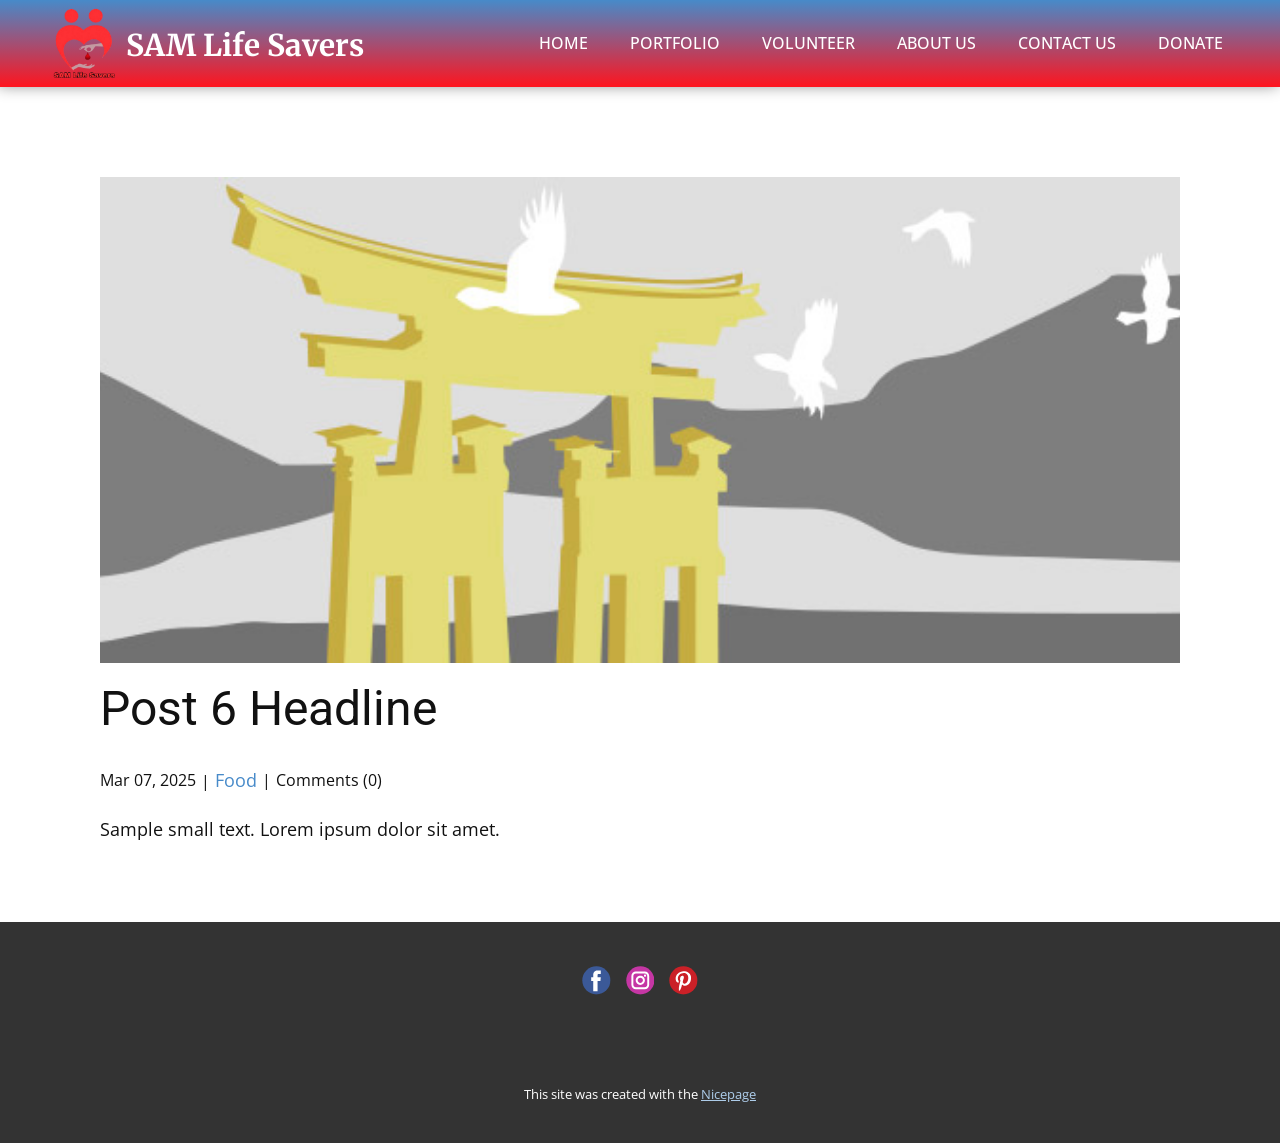
<file: blog/post-5.html>
<!DOCTYPE html>
<html style="font-size: 16px;" lang="en"><head>
    <meta name="viewport" content="width=device-width, initial-scale=1.0">
    <meta charset="utf-8">
    <meta name="keywords" content="Post 1 Headline">
    <meta name="description" content="">
    <title>Post 6 Headline</title>
    <link rel="stylesheet" href="../nicepage.css" media="screen">
<link rel="stylesheet" href="../Post-Template.css" media="screen">
    <script class="u-script" type="text/javascript" src="../jquery.js" defer=""></script>
    <script class="u-script" type="text/javascript" src="../nicepage.js" defer=""></script>
    <meta name="generator" content="Nicepage 7.5.2, nicepage.com">
    
    
    
    
    <link id="u-theme-google-font" rel="stylesheet" href="https://fonts.googleapis.com/css?family=Roboto:100,100i,300,300i,400,400i,500,500i,700,700i,900,900i|Open+Sans:300,300i,400,400i,500,500i,600,600i,700,700i,800,800i">
    <link id="u-page-google-font" rel="stylesheet" href="https://fonts.googleapis.com/css?family=Merriweather:300,300i,400,400i,700,700i,900,900i">
    <script type="application/ld+json">{
		"@context": "http://schema.org",
		"@type": "Organization",
		"name": "",
		"logo": "images/logo-sls.png",
		"sameAs": [
				"https://www.facebook.com/people/SAM-Life-Savers/100090587816616/",
				"https://www.instagram.com/samlife_savers/"
		]
}</script>
    <meta name="theme-color" content="#478ac9">
  <meta data-intl-tel-input-cdn-path="intlTelInput/"></head>
  <body data-path-to-root="./" data-include-products="false" class="u-body u-xl-mode" data-lang="en"><header class="u-box-shadow u-clearfix u-gradient u-header u-sticky u-header" id="header"><div class="u-clearfix u-sheet u-sheet-1">
        <a href="../About.html" data-page-id="96421476" class="u-image u-logo u-image-1" data-image-width="500" data-image-height="500" title="Home">
          <img src="../images/logo-sls.png" class="u-logo-image u-logo-image-1" alt="">
        </a>
        <nav class="u-menu u-menu-one-level u-offcanvas u-menu-1">
          <div class="menu-collapse" style="font-size: 1rem; letter-spacing: 0px; text-transform: uppercase; font-weight: 500;">
            <a class="u-button-style u-custom-active-border-color u-custom-active-color u-custom-border u-custom-border-color u-custom-borders u-custom-color u-custom-hover-border-color u-custom-hover-color u-custom-left-right-menu-spacing u-custom-padding-bottom u-custom-text-active-color u-custom-text-color u-custom-text-decoration u-custom-text-hover-color u-custom-top-bottom-menu-spacing u-hamburger-link u-nav-link u-text-active-palette-1-base u-text-hover-palette-2-base u-text-white u-hamburger-link-1" href="#">
              <svg class="u-svg-link" viewBox="0 0 24 24"><use xlink:href="#menu-hamburger"></use></svg>
              <svg class="u-svg-content" version="1.1" id="menu-hamburger" viewBox="0 0 16 16" x="0px" y="0px" xmlns:xlink="http://www.w3.org/1999/xlink" xmlns="http://www.w3.org/2000/svg"><g><rect y="1" width="16" height="2"></rect><rect y="7" width="16" height="2"></rect><rect y="13" width="16" height="2"></rect>
</g></svg>
            </a>
          </div>
          <div class="u-custom-menu u-nav-container">
            <ul class="u-nav u-spacing-2 u-unstyled u-nav-1"><li class="u-nav-item"><a class="u-active-black u-border-2 u-border-active-palette-1-base u-border-hover-palette-1-light-1 u-border-no-left u-border-no-right u-border-no-top u-button-style u-hover-black u-nav-link u-text-active-white u-text-body-alt-color u-text-hover-white" href="../" style="padding: 10px 20px;">Home</a>
</li><li class="u-nav-item"><a class="u-active-black u-border-2 u-border-active-palette-1-base u-border-hover-palette-1-light-1 u-border-no-left u-border-no-right u-border-no-top u-button-style u-file-link u-hover-black u-nav-link u-text-active-white u-text-body-alt-color u-text-hover-white" href="../files/SAMLifeSaversPortfolio_compressed.pdf" target="_blank" style="padding: 10px 20px;">Portfolio</a>
</li><li class="u-nav-item"><a class="u-active-black u-border-2 u-border-active-palette-1-base u-border-hover-palette-1-light-1 u-border-no-left u-border-no-right u-border-no-top u-button-style u-hover-black u-nav-link u-text-active-white u-text-body-alt-color u-text-hover-white" href="../Contact.html#carousel_ce6e" data-page-id="171253595" style="padding: 10px 20px;">Volunteer</a>
</li><li class="u-nav-item"><a class="u-active-black u-border-2 u-border-active-palette-1-base u-border-hover-palette-1-light-1 u-border-no-left u-border-no-right u-border-no-top u-button-style u-hover-black u-nav-link u-text-active-white u-text-body-alt-color u-text-hover-white" href="../About.html" style="padding: 10px 20px;">About Us</a>
</li><li class="u-nav-item"><a class="u-active-black u-border-2 u-border-active-palette-1-base u-border-hover-palette-1-light-1 u-border-no-left u-border-no-right u-border-no-top u-button-style u-hover-black u-nav-link u-text-active-white u-text-body-alt-color u-text-hover-white" href="../Contact.html" style="padding: 10px 20px;">Contact Us</a>
</li><li class="u-nav-item"><a class="u-active-black u-border-2 u-border-active-palette-1-base u-border-hover-palette-1-light-1 u-border-no-left u-border-no-right u-border-no-top u-button-style u-hover-black u-nav-link u-text-active-white u-text-body-alt-color u-text-hover-white" href="../Contact.html#carousel_ce6e" data-page-id="171253595" style="padding: 10px 20px;">Donate</a>
</li></ul>
          </div>
          <div class="u-custom-menu u-nav-container-collapse">
            <div class="u-black u-container-style u-inner-container-layout u-opacity u-opacity-95 u-sidenav">
              <div class="u-inner-container-layout u-sidenav-overflow">
                <div class="u-menu-close"></div>
                <ul class="u-align-center u-nav u-popupmenu-items u-unstyled u-nav-2"><li class="u-nav-item"><a class="u-button-style u-nav-link" href="../">Home</a>
</li><li class="u-nav-item"><a class="u-button-style u-file-link u-nav-link" href="../files/SAMLifeSaversPortfolio_compressed.pdf" target="_blank">Portfolio</a>
</li><li class="u-nav-item"><a class="u-button-style u-nav-link" href="../Contact.html#carousel_ce6e" data-page-id="171253595">Volunteer</a>
</li><li class="u-nav-item"><a class="u-button-style u-nav-link" href="../About.html">About Us</a>
</li><li class="u-nav-item"><a class="u-button-style u-nav-link" href="../Contact.html">Contact Us</a>
</li><li class="u-nav-item"><a class="u-button-style u-nav-link" href="../Contact.html#carousel_ce6e" data-page-id="171253595">Donate</a>
</li></ul>
              </div>
            </div>
            <div class="u-black u-menu-overlay u-opacity u-opacity-70"></div>
          </div>
        </nav>
        <h1 class="u-custom-font u-font-merriweather u-text u-text-default-lg u-text-default-md u-text-default-sm u-text-default-xl u-text-white u-text-1">SAM Life Savers</h1>
      </div><style class="u-sticky-style" data-style-id="c36b">.u-sticky-fixed.u-sticky-c36b, .u-body.u-sticky-fixed .u-sticky-c36b {
box-shadow: 5px 5px 20px 0 rgba(0,0,0,0.4) !important
}.u-sticky-fixed.u-sticky-c36b:before, .u-body.u-sticky-fixed .u-sticky-c36b:before {
borders: top right bottom left !important; border-color: #404040 !important; border-width: 2px !important
}</style></header>
    <section class="u-align-center u-clearfix u-section-1" id="block-1">
      <div class="u-clearfix u-sheet u-valign-middle-md u-valign-middle-sm u-valign-middle-xs u-sheet-1"><!--post_details--><!--post_details_options_json--><!--{"source":""}--><!--/post_details_options_json--><!--blog_post-->
        <div class="u-container-style u-expanded-width u-post-details u-post-details-1">
          <div class="u-container-layout u-valign-middle u-container-layout-1"><!--blog_post_image-->
            <img alt="" class="u-blog-control u-expanded-width u-image u-image-default u-image-1" src="../images/8ad73f3c.jpeg"><!--/blog_post_image--><!--blog_post_header-->
            <h2 class="u-blog-control u-text u-text-1">Post 6 Headline</h2><!--/blog_post_header--><!--blog_post_metadata-->
            <div class="u-blog-control u-metadata u-metadata-1"><!--blog_post_metadata_date-->
              <span class="u-meta-date u-meta-icon">Mar 07, 2025</span><!--/blog_post_metadata_date--><!--blog_post_metadata_category-->
              <span class="u-meta-category u-meta-icon"><a href="../blog/blog.html#/blog-1///1">Food</a></span><!--/blog_post_metadata_category--><!--blog_post_metadata_comments-->
              <span class="u-meta-comments u-meta-icon"><!--blog_post_metadata_comments_content-->Comments (0)<!--/blog_post_metadata_comments_content--></span><!--/blog_post_metadata_comments-->
            </div><!--/blog_post_metadata--><!--blog_post_content-->
            <div class="u-align-justify u-blog-control u-post-content u-text u-text-2 fr-view">
  <p>Sample small text. Lorem ipsum dolor sit amet.</p>
  </div><!--/blog_post_content-->
          </div>
        </div><!--/blog_post--><!--/post_details-->
      </div>
    </section>
    
    
    
    
    <footer class="u-clearfix u-footer u-grey-80" id="footer"><div class="u-clearfix u-sheet u-sheet-1">
        <div class="u-align-left u-social-icons u-spacing-15 u-social-icons-1">
          <a class="u-social-url" title="facebook" target="_blank" href="https://www.facebook.com/people/SAM-Life-Savers/100090587816616/">
            <span class="u-icon u-social-facebook u-social-icon u-icon-1"><svg class="u-svg-link" preserveAspectRatio="xMidYMin slice" viewBox="0 0 112 112" style=""><use xlink:href="#svg-12e7"></use></svg><svg class="u-svg-content" viewBox="0 0 112 112" x="0" y="0" id="svg-12e7"><circle fill="currentColor" cx="56.1" cy="56.1" r="55"></circle><path fill="#FFFFFF" d="M73.5,31.6h-9.1c-1.4,0-3.6,0.8-3.6,3.9v8.5h12.6L72,58.3H60.8v40.8H43.9V58.3h-8V43.9h8v-9.2
      c0-6.7,3.1-17,17-17h12.5v13.9H73.5z"></path></svg></span>
          </a>
          <a class="u-social-url" title="instagram" target="_blank" href="https://www.instagram.com/samlife_savers/">
            <span class="u-icon u-social-icon u-social-instagram u-icon-2"><svg class="u-svg-link" preserveAspectRatio="xMidYMin slice" viewBox="0 0 112 112" style=""><use xlink:href="#svg-b36e"></use></svg><svg class="u-svg-content" viewBox="0 0 112 112" x="0" y="0" id="svg-b36e"><circle fill="currentColor" cx="56.1" cy="56.1" r="55"></circle><path fill="#FFFFFF" d="M55.9,38.2c-9.9,0-17.9,8-17.9,17.9C38,66,46,74,55.9,74c9.9,0,17.9-8,17.9-17.9C73.8,46.2,65.8,38.2,55.9,38.2
      z M55.9,66.4c-5.7,0-10.3-4.6-10.3-10.3c-0.1-5.7,4.6-10.3,10.3-10.3c5.7,0,10.3,4.6,10.3,10.3C66.2,61.8,61.6,66.4,55.9,66.4z"></path><path fill="#FFFFFF" d="M74.3,33.5c-2.3,0-4.2,1.9-4.2,4.2s1.9,4.2,4.2,4.2s4.2-1.9,4.2-4.2S76.6,33.5,74.3,33.5z"></path><path fill="#FFFFFF" d="M73.1,21.3H38.6c-9.7,0-17.5,7.9-17.5,17.5v34.5c0,9.7,7.9,17.6,17.5,17.6h34.5c9.7,0,17.5-7.9,17.5-17.5V38.8
      C90.6,29.1,82.7,21.3,73.1,21.3z M83,73.3c0,5.5-4.5,9.9-9.9,9.9H38.6c-5.5,0-9.9-4.5-9.9-9.9V38.8c0-5.5,4.5-9.9,9.9-9.9h34.5
      c5.5,0,9.9,4.5,9.9,9.9V73.3z"></path></svg></span>
          </a>
          <a class="u-social-url" title="pinterest" target="_blank" href="">
            <span class="u-icon u-social-icon u-social-pinterest u-icon-3"><svg class="u-svg-link" preserveAspectRatio="xMidYMin slice" viewBox="0 0 112 112" style=""><use xlink:href="#svg-aa2e"></use></svg><svg class="u-svg-content" viewBox="0 0 112 112" x="0" y="0" id="svg-aa2e"><circle fill="currentColor" cx="56.1" cy="56.1" r="55"></circle><path fill="#FFFFFF" d="M61.1,76.9c-4.7-0.3-6.7-2.7-10.3-5c-2,10.7-4.6,20.9-11.9,26.2c-2.2-16.1,3.3-28.2,5.9-41
      c-4.4-7.5,0.6-22.5,9.9-18.8c11.6,4.6-10,27.8,4.4,30.7C74.2,72,80.3,42.8,71,33.4C57.5,19.6,31.7,33,34.9,52.6
      c0.8,4.8,5.8,6.2,2,12.9c-8.7-1.9-11.2-8.8-10.9-17.8C26.5,32.8,39.3,22.5,52.2,21c16.3-1.9,31.6,5.9,33.7,21.2
      C88.2,59.5,78.6,78.2,61.1,76.9z"></path></svg></span>
          </a>
        </div>
      </div></footer>
    <section class="u-backlink u-clearfix u-grey-80">
      <p class="u-text">
        <span>This site was created with the </span>
        <a class="u-link" href="https://nicepage.com/" target="_blank" rel="nofollow">
          <span>Nicepage</span>
        </a>
      </p>
    </section>
  
</body></html>
</file>
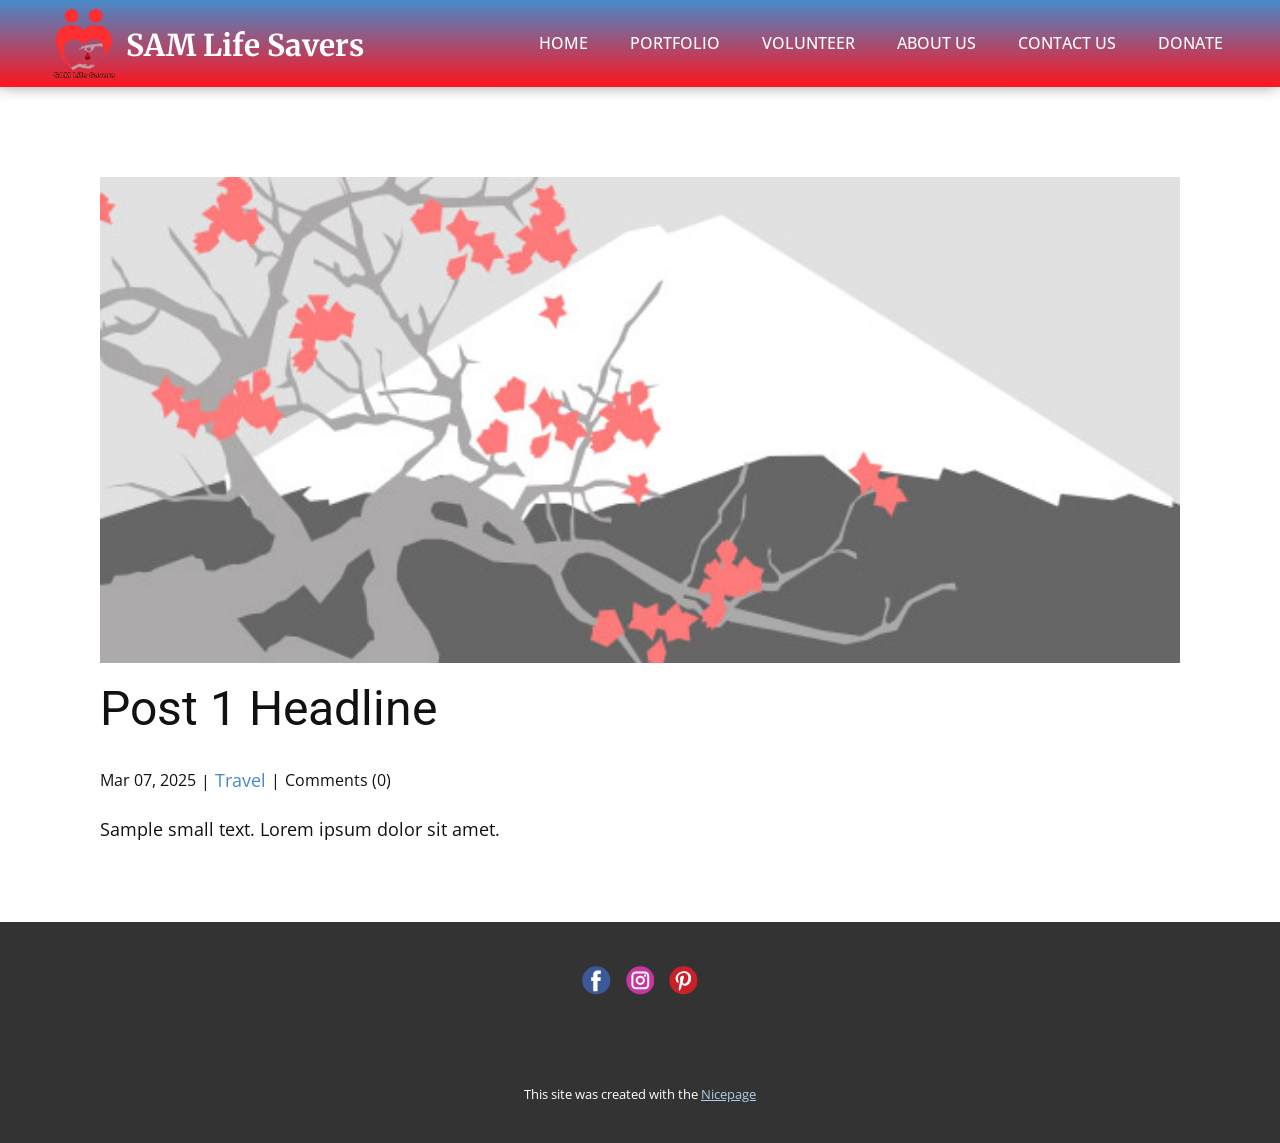
<file: blog/post.html>
<!DOCTYPE html>
<html style="font-size: 16px;" lang="en"><head>
    <meta name="viewport" content="width=device-width, initial-scale=1.0">
    <meta charset="utf-8">
    <meta name="keywords" content="Post 1 Headline">
    <meta name="description" content="">
    <title>Post 1 Headline</title>
    <link rel="stylesheet" href="../nicepage.css" media="screen">
<link rel="stylesheet" href="../Post-Template.css" media="screen">
    <script class="u-script" type="text/javascript" src="../jquery.js" defer=""></script>
    <script class="u-script" type="text/javascript" src="../nicepage.js" defer=""></script>
    <meta name="generator" content="Nicepage 7.5.2, nicepage.com">
    
    
    
    
    <link id="u-theme-google-font" rel="stylesheet" href="https://fonts.googleapis.com/css?family=Roboto:100,100i,300,300i,400,400i,500,500i,700,700i,900,900i|Open+Sans:300,300i,400,400i,500,500i,600,600i,700,700i,800,800i">
    <link id="u-page-google-font" rel="stylesheet" href="https://fonts.googleapis.com/css?family=Merriweather:300,300i,400,400i,700,700i,900,900i">
    <script type="application/ld+json">{
		"@context": "http://schema.org",
		"@type": "Organization",
		"name": "",
		"logo": "images/logo-sls.png",
		"sameAs": [
				"https://www.facebook.com/people/SAM-Life-Savers/100090587816616/",
				"https://www.instagram.com/samlife_savers/"
		]
}</script>
    <meta name="theme-color" content="#478ac9">
  <meta data-intl-tel-input-cdn-path="intlTelInput/"></head>
  <body data-path-to-root="./" data-include-products="false" class="u-body u-xl-mode" data-lang="en"><header class="u-box-shadow u-clearfix u-gradient u-header u-sticky u-header" id="header"><div class="u-clearfix u-sheet u-sheet-1">
        <a href="../About.html" data-page-id="96421476" class="u-image u-logo u-image-1" data-image-width="500" data-image-height="500" title="Home">
          <img src="../images/logo-sls.png" class="u-logo-image u-logo-image-1" alt="">
        </a>
        <nav class="u-menu u-menu-one-level u-offcanvas u-menu-1">
          <div class="menu-collapse" style="font-size: 1rem; letter-spacing: 0px; text-transform: uppercase; font-weight: 500;">
            <a class="u-button-style u-custom-active-border-color u-custom-active-color u-custom-border u-custom-border-color u-custom-borders u-custom-color u-custom-hover-border-color u-custom-hover-color u-custom-left-right-menu-spacing u-custom-padding-bottom u-custom-text-active-color u-custom-text-color u-custom-text-decoration u-custom-text-hover-color u-custom-top-bottom-menu-spacing u-hamburger-link u-nav-link u-text-active-palette-1-base u-text-hover-palette-2-base u-text-white u-hamburger-link-1" href="#">
              <svg class="u-svg-link" viewBox="0 0 24 24"><use xlink:href="#menu-hamburger"></use></svg>
              <svg class="u-svg-content" version="1.1" id="menu-hamburger" viewBox="0 0 16 16" x="0px" y="0px" xmlns:xlink="http://www.w3.org/1999/xlink" xmlns="http://www.w3.org/2000/svg"><g><rect y="1" width="16" height="2"></rect><rect y="7" width="16" height="2"></rect><rect y="13" width="16" height="2"></rect>
</g></svg>
            </a>
          </div>
          <div class="u-custom-menu u-nav-container">
            <ul class="u-nav u-spacing-2 u-unstyled u-nav-1"><li class="u-nav-item"><a class="u-active-black u-border-2 u-border-active-palette-1-base u-border-hover-palette-1-light-1 u-border-no-left u-border-no-right u-border-no-top u-button-style u-hover-black u-nav-link u-text-active-white u-text-body-alt-color u-text-hover-white" href="../" style="padding: 10px 20px;">Home</a>
</li><li class="u-nav-item"><a class="u-active-black u-border-2 u-border-active-palette-1-base u-border-hover-palette-1-light-1 u-border-no-left u-border-no-right u-border-no-top u-button-style u-file-link u-hover-black u-nav-link u-text-active-white u-text-body-alt-color u-text-hover-white" href="../files/SAMLifeSaversPortfolio_compressed.pdf" target="_blank" style="padding: 10px 20px;">Portfolio</a>
</li><li class="u-nav-item"><a class="u-active-black u-border-2 u-border-active-palette-1-base u-border-hover-palette-1-light-1 u-border-no-left u-border-no-right u-border-no-top u-button-style u-hover-black u-nav-link u-text-active-white u-text-body-alt-color u-text-hover-white" href="../Contact.html#carousel_ce6e" data-page-id="171253595" style="padding: 10px 20px;">Volunteer</a>
</li><li class="u-nav-item"><a class="u-active-black u-border-2 u-border-active-palette-1-base u-border-hover-palette-1-light-1 u-border-no-left u-border-no-right u-border-no-top u-button-style u-hover-black u-nav-link u-text-active-white u-text-body-alt-color u-text-hover-white" href="../About.html" style="padding: 10px 20px;">About Us</a>
</li><li class="u-nav-item"><a class="u-active-black u-border-2 u-border-active-palette-1-base u-border-hover-palette-1-light-1 u-border-no-left u-border-no-right u-border-no-top u-button-style u-hover-black u-nav-link u-text-active-white u-text-body-alt-color u-text-hover-white" href="../Contact.html" style="padding: 10px 20px;">Contact Us</a>
</li><li class="u-nav-item"><a class="u-active-black u-border-2 u-border-active-palette-1-base u-border-hover-palette-1-light-1 u-border-no-left u-border-no-right u-border-no-top u-button-style u-hover-black u-nav-link u-text-active-white u-text-body-alt-color u-text-hover-white" href="../Contact.html#carousel_ce6e" data-page-id="171253595" style="padding: 10px 20px;">Donate</a>
</li></ul>
          </div>
          <div class="u-custom-menu u-nav-container-collapse">
            <div class="u-black u-container-style u-inner-container-layout u-opacity u-opacity-95 u-sidenav">
              <div class="u-inner-container-layout u-sidenav-overflow">
                <div class="u-menu-close"></div>
                <ul class="u-align-center u-nav u-popupmenu-items u-unstyled u-nav-2"><li class="u-nav-item"><a class="u-button-style u-nav-link" href="../">Home</a>
</li><li class="u-nav-item"><a class="u-button-style u-file-link u-nav-link" href="../files/SAMLifeSaversPortfolio_compressed.pdf" target="_blank">Portfolio</a>
</li><li class="u-nav-item"><a class="u-button-style u-nav-link" href="../Contact.html#carousel_ce6e" data-page-id="171253595">Volunteer</a>
</li><li class="u-nav-item"><a class="u-button-style u-nav-link" href="../About.html">About Us</a>
</li><li class="u-nav-item"><a class="u-button-style u-nav-link" href="../Contact.html">Contact Us</a>
</li><li class="u-nav-item"><a class="u-button-style u-nav-link" href="../Contact.html#carousel_ce6e" data-page-id="171253595">Donate</a>
</li></ul>
              </div>
            </div>
            <div class="u-black u-menu-overlay u-opacity u-opacity-70"></div>
          </div>
        </nav>
        <h1 class="u-custom-font u-font-merriweather u-text u-text-default-lg u-text-default-md u-text-default-sm u-text-default-xl u-text-white u-text-1">SAM Life Savers</h1>
      </div><style class="u-sticky-style" data-style-id="c36b">.u-sticky-fixed.u-sticky-c36b, .u-body.u-sticky-fixed .u-sticky-c36b {
box-shadow: 5px 5px 20px 0 rgba(0,0,0,0.4) !important
}.u-sticky-fixed.u-sticky-c36b:before, .u-body.u-sticky-fixed .u-sticky-c36b:before {
borders: top right bottom left !important; border-color: #404040 !important; border-width: 2px !important
}</style></header>
    <section class="u-align-center u-clearfix u-section-1" id="block-1">
      <div class="u-clearfix u-sheet u-valign-middle-md u-valign-middle-sm u-valign-middle-xs u-sheet-1"><!--post_details--><!--post_details_options_json--><!--{"source":""}--><!--/post_details_options_json--><!--blog_post-->
        <div class="u-container-style u-expanded-width u-post-details u-post-details-1">
          <div class="u-container-layout u-valign-middle u-container-layout-1"><!--blog_post_image-->
            <img alt="" class="u-blog-control u-expanded-width u-image u-image-default u-image-1" src="../images/0fd3416c.jpeg"><!--/blog_post_image--><!--blog_post_header-->
            <h2 class="u-blog-control u-text u-text-1">Post 1 Headline</h2><!--/blog_post_header--><!--blog_post_metadata-->
            <div class="u-blog-control u-metadata u-metadata-1"><!--blog_post_metadata_date-->
              <span class="u-meta-date u-meta-icon">Mar 07, 2025</span><!--/blog_post_metadata_date--><!--blog_post_metadata_category-->
              <span class="u-meta-category u-meta-icon"><a href="../blog/blog.html#/blog-1///2">Travel</a></span><!--/blog_post_metadata_category--><!--blog_post_metadata_comments-->
              <span class="u-meta-comments u-meta-icon"><!--blog_post_metadata_comments_content-->Comments (0)<!--/blog_post_metadata_comments_content--></span><!--/blog_post_metadata_comments-->
            </div><!--/blog_post_metadata--><!--blog_post_content-->
            <div class="u-align-justify u-blog-control u-post-content u-text u-text-2 fr-view"><p>Sample small text. Lorem ipsum dolor sit amet.</p></div><!--/blog_post_content-->
          </div>
        </div><!--/blog_post--><!--/post_details-->
      </div>
    </section>
    
    
    
    
    <footer class="u-clearfix u-footer u-grey-80" id="footer"><div class="u-clearfix u-sheet u-sheet-1">
        <div class="u-align-left u-social-icons u-spacing-15 u-social-icons-1">
          <a class="u-social-url" title="facebook" target="_blank" href="https://www.facebook.com/people/SAM-Life-Savers/100090587816616/">
            <span class="u-icon u-social-facebook u-social-icon u-icon-1"><svg class="u-svg-link" preserveAspectRatio="xMidYMin slice" viewBox="0 0 112 112" style=""><use xlink:href="#svg-12e7"></use></svg><svg class="u-svg-content" viewBox="0 0 112 112" x="0" y="0" id="svg-12e7"><circle fill="currentColor" cx="56.1" cy="56.1" r="55"></circle><path fill="#FFFFFF" d="M73.5,31.6h-9.1c-1.4,0-3.6,0.8-3.6,3.9v8.5h12.6L72,58.3H60.8v40.8H43.9V58.3h-8V43.9h8v-9.2
      c0-6.7,3.1-17,17-17h12.5v13.9H73.5z"></path></svg></span>
          </a>
          <a class="u-social-url" title="instagram" target="_blank" href="https://www.instagram.com/samlife_savers/">
            <span class="u-icon u-social-icon u-social-instagram u-icon-2"><svg class="u-svg-link" preserveAspectRatio="xMidYMin slice" viewBox="0 0 112 112" style=""><use xlink:href="#svg-b36e"></use></svg><svg class="u-svg-content" viewBox="0 0 112 112" x="0" y="0" id="svg-b36e"><circle fill="currentColor" cx="56.1" cy="56.1" r="55"></circle><path fill="#FFFFFF" d="M55.9,38.2c-9.9,0-17.9,8-17.9,17.9C38,66,46,74,55.9,74c9.9,0,17.9-8,17.9-17.9C73.8,46.2,65.8,38.2,55.9,38.2
      z M55.9,66.4c-5.7,0-10.3-4.6-10.3-10.3c-0.1-5.7,4.6-10.3,10.3-10.3c5.7,0,10.3,4.6,10.3,10.3C66.2,61.8,61.6,66.4,55.9,66.4z"></path><path fill="#FFFFFF" d="M74.3,33.5c-2.3,0-4.2,1.9-4.2,4.2s1.9,4.2,4.2,4.2s4.2-1.9,4.2-4.2S76.6,33.5,74.3,33.5z"></path><path fill="#FFFFFF" d="M73.1,21.3H38.6c-9.7,0-17.5,7.9-17.5,17.5v34.5c0,9.7,7.9,17.6,17.5,17.6h34.5c9.7,0,17.5-7.9,17.5-17.5V38.8
      C90.6,29.1,82.7,21.3,73.1,21.3z M83,73.3c0,5.5-4.5,9.9-9.9,9.9H38.6c-5.5,0-9.9-4.5-9.9-9.9V38.8c0-5.5,4.5-9.9,9.9-9.9h34.5
      c5.5,0,9.9,4.5,9.9,9.9V73.3z"></path></svg></span>
          </a>
          <a class="u-social-url" title="pinterest" target="_blank" href="">
            <span class="u-icon u-social-icon u-social-pinterest u-icon-3"><svg class="u-svg-link" preserveAspectRatio="xMidYMin slice" viewBox="0 0 112 112" style=""><use xlink:href="#svg-aa2e"></use></svg><svg class="u-svg-content" viewBox="0 0 112 112" x="0" y="0" id="svg-aa2e"><circle fill="currentColor" cx="56.1" cy="56.1" r="55"></circle><path fill="#FFFFFF" d="M61.1,76.9c-4.7-0.3-6.7-2.7-10.3-5c-2,10.7-4.6,20.9-11.9,26.2c-2.2-16.1,3.3-28.2,5.9-41
      c-4.4-7.5,0.6-22.5,9.9-18.8c11.6,4.6-10,27.8,4.4,30.7C74.2,72,80.3,42.8,71,33.4C57.5,19.6,31.7,33,34.9,52.6
      c0.8,4.8,5.8,6.2,2,12.9c-8.7-1.9-11.2-8.8-10.9-17.8C26.5,32.8,39.3,22.5,52.2,21c16.3-1.9,31.6,5.9,33.7,21.2
      C88.2,59.5,78.6,78.2,61.1,76.9z"></path></svg></span>
          </a>
        </div>
      </div></footer>
    <section class="u-backlink u-clearfix u-grey-80">
      <p class="u-text">
        <span>This site was created with the </span>
        <a class="u-link" href="https://nicepage.com/" target="_blank" rel="nofollow">
          <span>Nicepage</span>
        </a>
      </p>
    </section>
  
</body></html>
</file>
